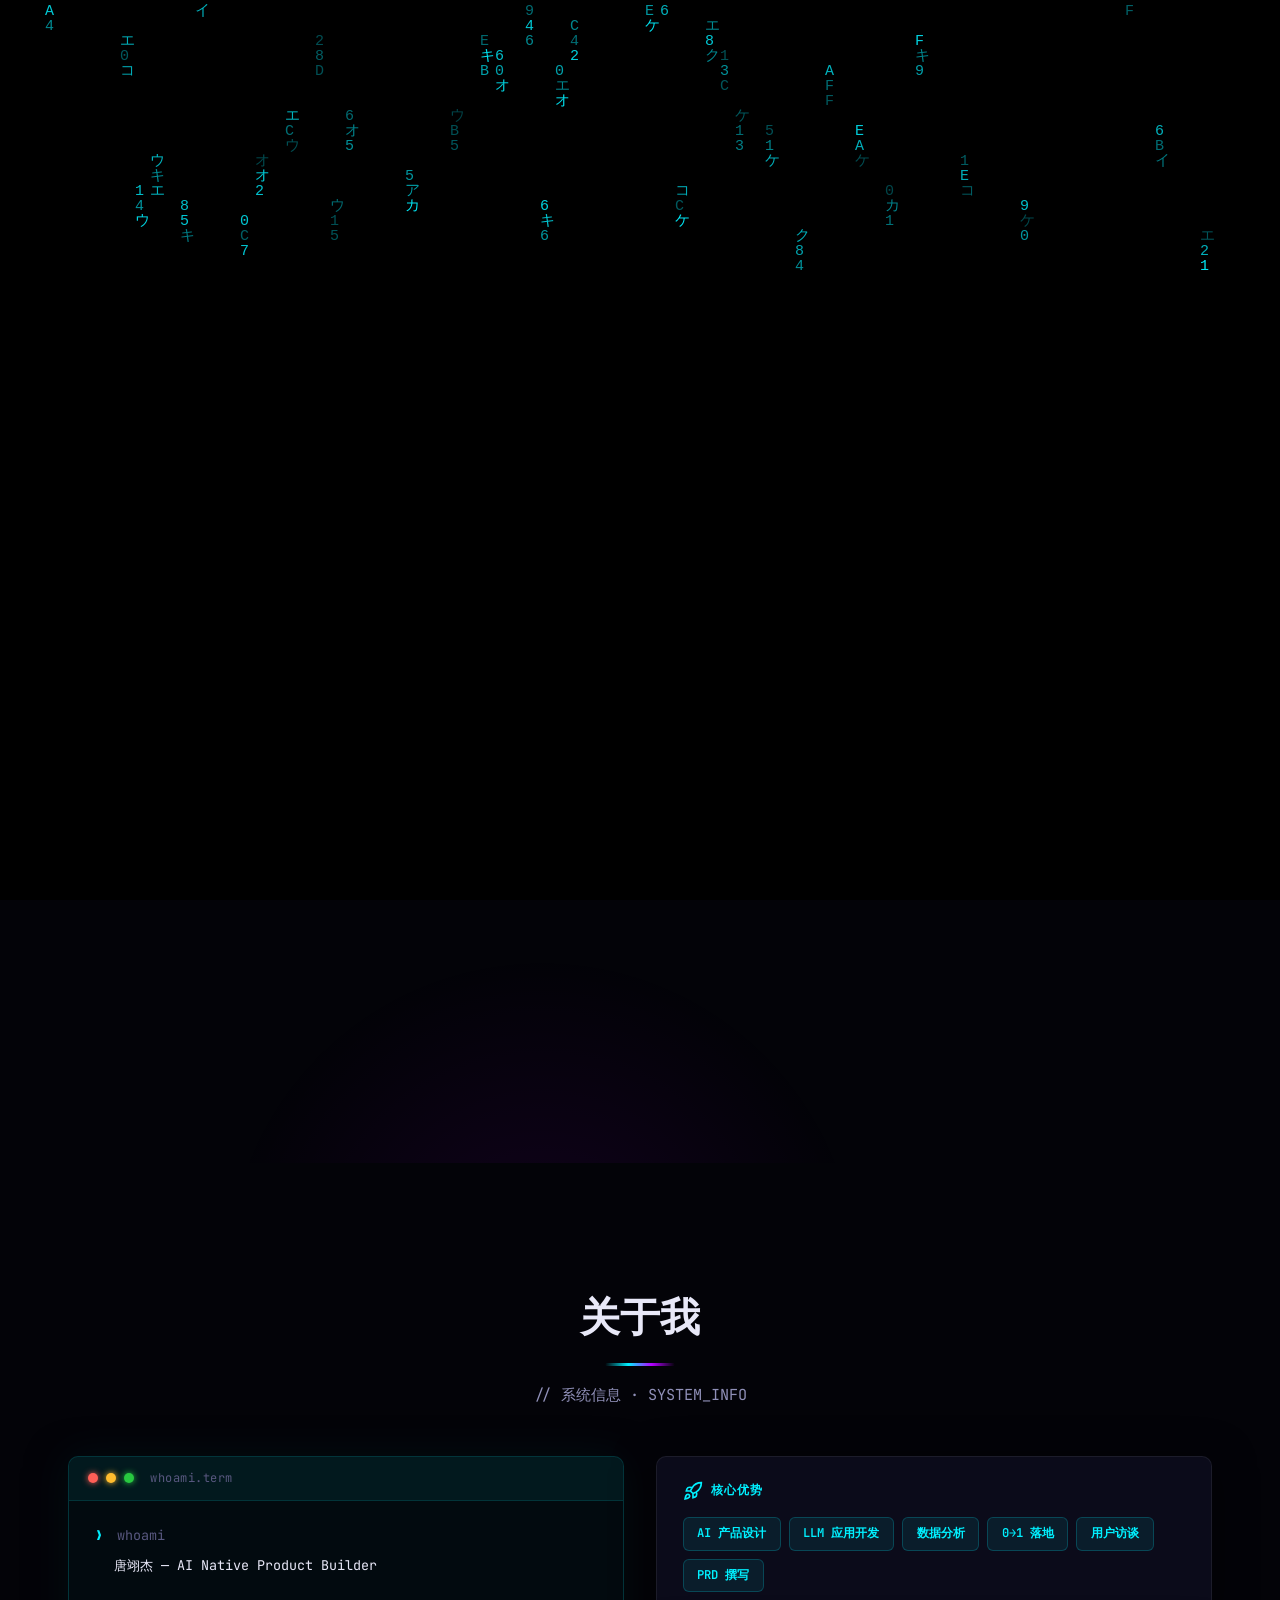
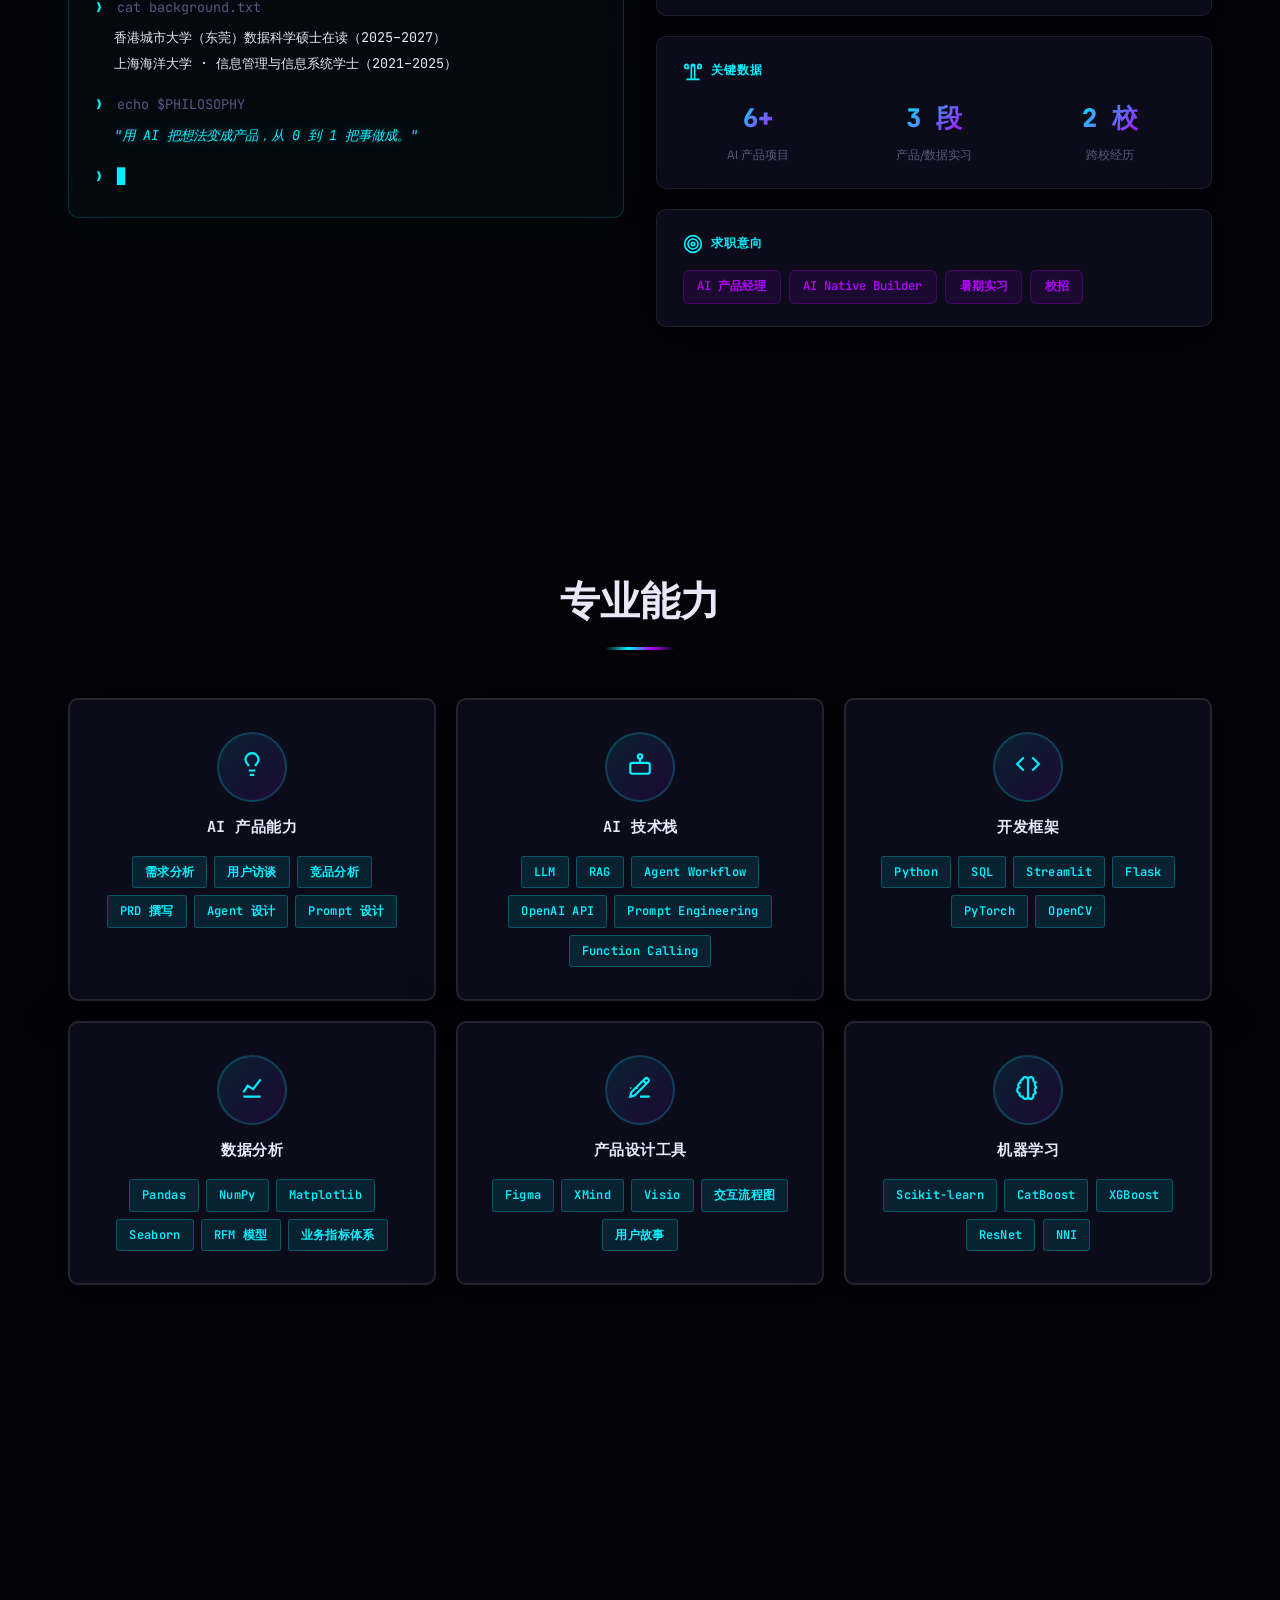
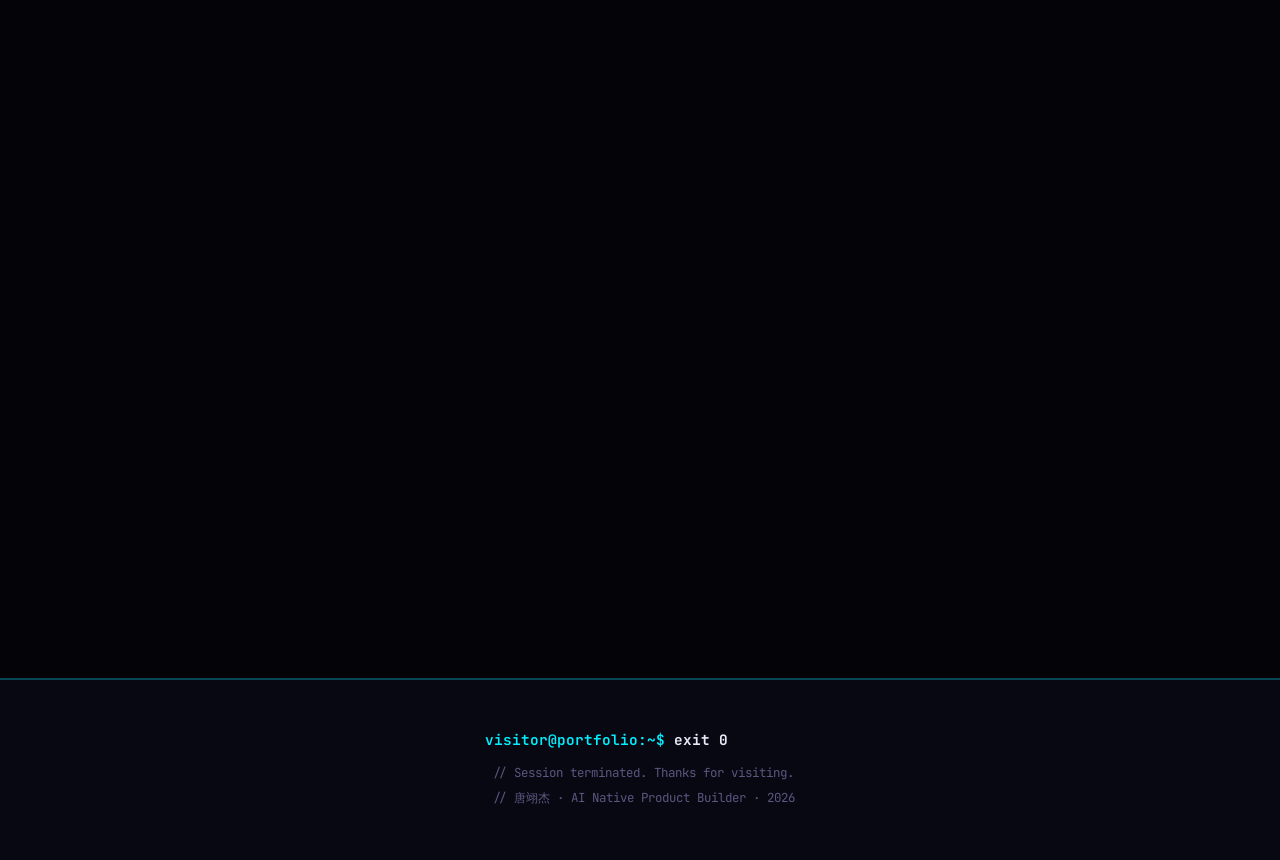
<file: index.html>
<!DOCTYPE html>
<html lang="zh-CN">
<head>
    <meta charset="UTF-8">
    <meta name="viewport" content="width=device-width, initial-scale=1.0">
    <title>唐翊杰 | AI Native Product Builder</title>
    <meta name="description" content="唐翊杰 - AI产品经理 / AI Native Product Builder。数据科学硕士，具备AI Agent产品设计、LLM应用开发与数据分析经验。">
    <link rel="icon" href="data:image/svg+xml,<svg xmlns='http://www.w3.org/2000/svg' viewBox='0 0 100 100'><text y='.9em' font-size='90'>T</text></svg>">
    <link rel="preconnect" href="https://fonts.googleapis.com">
    <link rel="preconnect" href="https://fonts.gstatic.com" crossorigin>
    <link href="https://fonts.googleapis.com/css2?family=Space+Grotesk:wght@300;400;500;600;700;800;900&family=JetBrains+Mono:wght@400;500;700;800&display=swap" rel="stylesheet">
    <link rel="stylesheet" href="css/style.css">
</head>
<body>
    <!-- 开场动画覆盖层 — 矩阵雨 -->
    <div id="intro-overlay">
        <canvas id="matrix-canvas"></canvas>
    </div>

    <!-- 鼠标光晕 -->
    <div id="mouse-glow"></div>
    <!-- 导航栏 / Navigation -->
    <nav class="navbar">
        <div class="container">
            <div class="logo">
                <h1>🧑‍💻 唐翊杰</h1>
            </div>
            <ul class="nav-links">
                <li><a href="#home">首页</a></li>
                <li><a href="#about">关于</a></li>
                <li><a href="#skills">技能</a></li>
                <li><a href="#projects">项目</a></li>
                <li><a href="#resume">简历</a></li>
                <li><a href="#contact">联系</a></li>
            </ul>
            <div class="burger">
                <div class="line1"></div>
                <div class="line2"></div>
                <div class="line3"></div>
            </div>
        </div>
    </nav>

    <!-- 首页 / Hero Section -->
    <section id="home" class="hero">
        <div class="container">
            <div class="hero-content">
                <div class="hero-text">
                    <!-- CRT 显示器外壳 + 纯文字 -->
                    <div class="crt-frame" id="crt-container">
                        <div class="crt-scanline"></div>
                        <div class="crt-glow"></div>
                        <div id="terminal-output" class="terminal-hero"></div>
                    </div>
                    <!-- 后续内容（桌面端打字完成后渐入，移动端默认可见） -->
                    <div id="hero-reveal" class="hero-reveal mobile-visible" style="opacity:0;">
                        <p class="tagline">
                            数据科学硕士，擅长<strong>AI Agent 产品设计 + LLM 应用开发 + 数据分析</strong>，独立完成多款 AI 产品从 0 到 1 落地。
                        </p>
                        <ul class="hero-highlights">
                            <li>独立完成 <strong>Offer 捕手、IdeaLab</strong> 等 AI 产品全流程：需求分析 → 产品设计 → Demo 开发</li>
                            <li>熟悉 <strong>LLM · RAG · Agent Workflow · Prompt Engineering</strong> 等 AI 产品核心技术栈</li>
                            <li>具备 <strong>3 段产品/数据实习</strong>经历，覆盖 CV 算法、供应链数据、用户运营等场景</li>
                        </ul>
                        <div class="hero-buttons">
                            <a href="#projects" class="btn btn-primary">查看代表项目</a>
                            <a href="Resume.pdf" class="btn btn-secondary" download>下载简历 PDF</a>
                        </div>
                        <div class="hero-meta">
                            <span><svg class="icon" width="20" height="20" viewBox="0 0 24 24" fill="none" stroke="currentColor" stroke-width="2"><path d="M21 10c0 7-9 13-9 13s-9-6-9-13a9 9 0 0118 0z"/><circle cx="12" cy="10" r="3"/></svg> 广东东莞</span>
                            <span><svg class="icon" width="20" height="20" viewBox="0 0 24 24" fill="none" stroke="currentColor" stroke-width="2"><rect x="3" y="4" width="18" height="18" rx="2" ry="2"/><line x1="16" y1="2" x2="16" y2="6"/><line x1="8" y1="2" x2="8" y2="6"/><line x1="3" y1="10" x2="21" y2="10"/><polyline points="9 16 11 18 15 14"/></svg> 2026.06 可入职实习</span>
                        </div>
                        <div class="hero-stats">
                            <div class="hero-stat">
                                <span class="number">6+</span>
                                <span class="label">AI 产品项目</span>
                            </div>
                            <div class="hero-stat">
                                <span class="number">3段</span>
                                <span class="label">产品/数据实习</span>
                            </div>
                            <div class="hero-stat">
                                <span class="number">0→1</span>
                                <span class="label">从需求到上线</span>
                            </div>
                        </div>
                        <div class="social-links">
                            <a href="https://github.com/Moshenluo" target="_blank"><svg class="icon" width="20" height="20" viewBox="0 0 24 24" fill="currentColor"><path d="M12 0C5.37 0 0 5.37 0 12c0 5.31 3.44 9.8 8.21 11.39.6.11.79-.26.79-.58v-2.23c-3.34.73-4.03-1.42-4.03-1.42-.55-1.39-1.33-1.76-1.33-1.76-1.09-.74.08-.73.08-.73 1.21.08 1.84 1.24 1.84 1.24 1.07 1.83 2.81 1.3 3.49 1 .11-.78.42-1.31.76-1.61-2.66-.3-5.47-1.33-5.47-5.93 0-1.31.47-2.38 1.24-3.22-.13-.3-.54-1.52.12-3.18 0 0 1.01-.32 3.3 1.23A11.5 11.5 0 0112 5.8c1.02.01 2.05.14 3.01.4 2.29-1.55 3.3-1.23 3.3-1.23.65 1.65.24 2.87.12 3.18.77.84 1.23 1.91 1.23 3.22 0 4.61-2.81 5.62-5.48 5.92.43.37.82 1.1.82 2.22v3.29c0 .32.19.69.8.58C20.57 21.8 24 17.3 24 12c0-6.63-5.37-12-12-12z"/></svg></a>
                            <a href="mailto:18692677391@163.com"><svg class="icon" width="20" height="20" viewBox="0 0 24 24" fill="none" stroke="currentColor" stroke-width="2"><rect x="2" y="4" width="20" height="16" rx="2"/><path d="M22 4L12 13 2 4"/></svg></a>
                            <a href="tel:18692677391"><svg class="icon" width="20" height="20" viewBox="0 0 24 24" fill="none" stroke="currentColor" stroke-width="2"><path d="M22 16.92v3a2 2 0 01-2.18 2A19.8 19.8 0 013 5.82 2 2 0 013.76 3h3a2 2 0 012 1.72c.13.96.36 1.9.7 2.81a2 2 0 01-.45 2.11L8.09 9.91a16 16 0 006 6l1.27-1.27a2 2 0 012.11-.45c.91.34 1.85.57 2.81.7A2 2 0 0122 16.92z"/></svg></a>
                        </div>
                    </div>
                </div>
            </div>
        </div>
    </section>

    <!-- 关于我 / About Section -->
    <section id="about" class="about">
        <div class="container">
            <h2 class="section-title">关于我</h2>
            <p class="section-subtitle">// 系统信息 · SYSTEM_INFO</p>

            <div class="about-layout">
                <!-- 左侧：终端卡片 -->
                <div class="about-terminal">
                    <div class="term-header">
                        <span class="term-dot red"></span>
                        <span class="term-dot yellow"></span>
                        <span class="term-dot green"></span>
                        <span class="term-title">whoami.term</span>
                    </div>
                    <div class="term-body">
                        <div class="term-line"><span class="prompt-symbol">❯</span> whoami</div>
                        <div class="term-output">唐翊杰 — AI Native Product Builder</div>

                        <div class="term-line"><span class="prompt-symbol">❯</span> cat background.txt</div>
                        <div class="term-output">
                            香港城市大学（东莞）数据科学硕士在读（2025–2027）<br>
                            上海海洋大学 · 信息管理与信息系统学士（2021–2025）
                        </div>

                        <div class="term-line"><span class="prompt-symbol">❯</span> echo $PHILOSOPHY</div>
                        <div class="term-output highlight">"用 AI 把想法变成产品，从 0 到 1 把事做成。"</div>

                        <div class="term-line blinking"><span class="prompt-symbol">❯</span> <span class="cursor-block">█</span></div>
                    </div>
                </div>

                <!-- 右侧：能力标签 + 数据 -->
                <div class="about-right">
                    <div class="about-card">
                        <div class="about-card-title"><svg class="icon" width="20" height="20" viewBox="0 0 24 24" fill="none" stroke="currentColor" stroke-width="2"><path d="M4.5 16.5c-1.5 1.26-2 5-2 5s3.74-.5 5-2c.71-.84.7-2.13-.09-2.91a2.18 2.18 0 00-2.91-.09zM12 15l-3-3a22 22 0 012-3.95A12.88 12.88 0 0122 2c0 2.72-.78 7.5-6 11a22.35 22.35 0 01-4 2zM9 12H4s.55-3.03 2-4c1.62-1.08 5 0 5 0M12 15v5s3.03-.55 4-2c1.08-1.62 0-5 0-5"/></svg> 核心优势</div>
                        <div class="about-tags">
                            <span class="about-tag">AI 产品设计</span>
                            <span class="about-tag">LLM 应用开发</span>
                            <span class="about-tag">数据分析</span>
                            <span class="about-tag">0→1 落地</span>
                            <span class="about-tag">用户访谈</span>
                            <span class="about-tag">PRD 撰写</span>
                        </div>
                    </div>
                    <div class="about-card">
                        <div class="about-card-title"><svg class="icon" width="20" height="20" viewBox="0 0 24 24" fill="none" stroke="currentColor" stroke-width="2"><path d="M6 9H4.5a2.5 2.5 0 010-5C7 4 6 9 6 9zM18 9h1.5a2.5 2.5 0 000-5C17 4 18 9 18 9zM4 22h16M10 22V8c0-2 2-4 2-4s2 2 2 4v14M10 14.27V6c0-1.1.9-2 2-2s2 .9 2 2v8.27"/></svg> 关键数据</div>
                        <div class="about-stats">
                            <div class="about-stat">
                                <span class="as-num">6+</span>
                                <span class="as-label">AI 产品项目</span>
                            </div>
                            <div class="about-stat">
                                <span class="as-num">3 段</span>
                                <span class="as-label">产品/数据实习</span>
                            </div>
                            <div class="about-stat">
                                <span class="as-num">2 校</span>
                                <span class="as-label">跨校经历</span>
                            </div>
                        </div>
                    </div>
                    <div class="about-card">
                        <div class="about-card-title"><svg class="icon" width="20" height="20" viewBox="0 0 24 24" fill="none" stroke="currentColor" stroke-width="2"><circle cx="12" cy="12" r="10"/><circle cx="12" cy="12" r="6"/><circle cx="12" cy="12" r="2"/></svg> 求职意向</div>
                        <div class="about-intent">
                            <span class="intent-tag">AI 产品经理</span>
                            <span class="intent-tag">AI Native Builder</span>
                            <span class="intent-tag">暑期实习</span>
                            <span class="intent-tag">校招</span>
                        </div>
                    </div>
                </div>
            </div>
        </div>
    </section>

    <!-- 技能 / Skills Section -->
    <section id="skills" class="skills">
        <div class="container">
            <h2 class="section-title">专业能力</h2>
            <div class="skills-grid">
                <div class="skill-card">
                    <div class="icon-wrapper"><svg class="icon" width="20" height="20" viewBox="0 0 24 24" fill="none" stroke="currentColor" stroke-width="2"><path d="M9 18h6M10 22h4M15.09 14c.18-.98.65-1.74 1.41-2.5A4.65 4.65 0 0018 8 6 6 0 006 8c0 1 .23 2.23 1.5 3.5A4.61 4.61 0 018.91 14"/></svg></div>
                    <h3>AI 产品能力</h3>
                    <div class="skill-tags">
                        <span class="tag">需求分析</span>
                        <span class="tag">用户访谈</span>
                        <span class="tag">竞品分析</span>
                        <span class="tag">PRD 撰写</span>
                        <span class="tag">Agent 设计</span>
                        <span class="tag">Prompt 设计</span>
                    </div>
                </div>
                <div class="skill-card">
                    <div class="icon-wrapper"><svg class="icon" width="20" height="20" viewBox="0 0 24 24" fill="none" stroke="currentColor" stroke-width="2"><rect x="3" y="11" width="18" height="10" rx="2"/><circle cx="12" cy="5" r="2"/><path d="M12 7v4"/><line x1="8" y1="16" x2="8" y2="16.01"/><line x1="16" y1="16" x2="16" y2="16.01"/></svg></div>
                    <h3>AI 技术栈</h3>
                    <div class="skill-tags">
                        <span class="tag">LLM</span>
                        <span class="tag">RAG</span>
                        <span class="tag">Agent Workflow</span>
                        <span class="tag">OpenAI API</span>
                        <span class="tag">Prompt Engineering</span>
                        <span class="tag">Function Calling</span>
                    </div>
                </div>
                <div class="skill-card">
                    <div class="icon-wrapper"><svg class="icon" width="20" height="20" viewBox="0 0 24 24" fill="none" stroke="currentColor" stroke-width="2"><polyline points="16 18 22 12 16 6"/><polyline points="8 6 2 12 8 18"/></svg></div>
                    <h3>开发框架</h3>
                    <div class="skill-tags">
                        <span class="tag">Python</span>
                        <span class="tag">SQL</span>
                        <span class="tag">Streamlit</span>
                        <span class="tag">Flask</span>
                        <span class="tag">PyTorch</span>
                        <span class="tag">OpenCV</span>
                    </div>
                </div>
                <div class="skill-card">
                    <div class="icon-wrapper"><svg class="icon" width="20" height="20" viewBox="0 0 24 24" fill="none" stroke="currentColor" stroke-width="2"><line x1="4" y1="20" x2="20" y2="20"/><polyline points="4 16 8 10 13 13 20 4"/></svg></div>
                    <h3>数据分析</h3>
                    <div class="skill-tags">
                        <span class="tag">Pandas</span>
                        <span class="tag">NumPy</span>
                        <span class="tag">Matplotlib</span>
                        <span class="tag">Seaborn</span>
                        <span class="tag">RFM 模型</span>
                        <span class="tag">业务指标体系</span>
                    </div>
                </div>
                <div class="skill-card">
                    <div class="icon-wrapper"><svg class="icon" width="20" height="20" viewBox="0 0 24 24" fill="none" stroke="currentColor" stroke-width="2"><path d="M12 20h9M16.5 3.5a2.12 2.12 0 013 3L7 19l-4 1 1-4L16.5 3.5zM15 5l3 3"/><line x1="7" y1="8" x2="7.01" y2="8"/><line x1="7" y1="12" x2="10" y2="12"/><line x1="3" y1="12" x2="4" y2="12"/></svg></div>
                    <h3>产品设计工具</h3>
                    <div class="skill-tags">
                        <span class="tag">Figma</span>
                        <span class="tag">XMind</span>
                        <span class="tag">Visio</span>
                        <span class="tag">交互流程图</span>
                        <span class="tag">用户故事</span>
                    </div>
                </div>
                <div class="skill-card">
                    <div class="icon-wrapper"><svg class="icon" width="20" height="20" viewBox="0 0 24 24" fill="none" stroke="currentColor" stroke-width="2"><path d="M9.5 2A2.5 2.5 0 0112 4.5v15a2.5 2.5 0 01-4.96.44 2.5 2.5 0 01-2.96-3.08 3 3 0 01-.34-5.58 2.5 2.5 0 011.32-4.24 2.5 2.5 0 011.98-3A2.5 2.5 0 019.5 2zM14.5 2A2.5 2.5 0 0012 4.5v15a2.5 2.5 0 004.96.44 2.5 2.5 0 012.96-3.08 3 3 0 01.34-5.58 2.5 2.5 0 01-1.32-4.24 2.5 2.5 0 01-1.98-3A2.5 2.5 0 0014.5 2z"/></svg></div>
                    <h3>机器学习</h3>
                    <div class="skill-tags">
                        <span class="tag">Scikit-learn</span>
                        <span class="tag">CatBoost</span>
                        <span class="tag">XGBoost</span>
                        <span class="tag">ResNet</span>
                        <span class="tag">NNI</span>
                    </div>
                </div>
            </div>
        </div>
    </section>

    <!-- 项目经历 / Projects Section -->
    <section id="projects" class="projects">
        <div class="container">
            <h2 class="section-title">项目经历</h2>
            <p class="section-subtitle">AI 产品从 0 到 1 + 机器学习 + 数据分析，完整项目矩阵</p>
            
            <!-- 筛选 Tab -->
            <div class="project-filters">
                <button class="filter-btn active" data-filter="all">全部</button>
                <button class="filter-btn" data-filter="ai-product">AI 产品</button>
                <button class="filter-btn" data-filter="ml">机器学习 & CV</button>
                <button class="filter-btn" data-filter="data">数据分析</button>
            </div>

            <div class="projects-grid">
                <!-- Project 1: Offer捕手 -->
                <div class="project-card featured" data-category="ai-product">
                    <div class="project-icon icon-3d">
<svg width="20" height="20" viewBox="0 0 24 24" fill="none" stroke="currentColor" stroke-width="2"><circle cx="12" cy="12" r="10"/><line x1="12" y1="6" x2="12" y2="12"/><line x1="12" y1="16" x2="12.01" y2="16"/></svg>
                    </div>
                    <div class="featured-badge">⭐ AI 产品</div>
                    <h3>Offer 捕手 — AI 求职 Agent</h3>
                    <p class="project-tech">Streamlit · OpenAI API · Agent · Plotly</p>
                    <p>面向高校学生求职痛点，设计"岗位发现 → JD 解码 → 简历优化 → 面试训练"完整产品闭环。覆盖岗位猎手、情报官、简历军师、面试教练 4 大模块，支持五维能力雷达图、STAR 面试模拟。</p>
                    <div class="card-expand">
                        <div class="card-expand-inner">
                            <strong>产品闭环：</strong>岗位猎手 → 情报官 → 简历军师 → 面试教练 | <strong>4大模块</strong>全链路
                        </div>
                    </div>
                    <div class="project-links">
                        <a href="https://github.com/Moshenluo/offer-catcher" target="_blank" class="btn-link">
                            <svg class="icon" width="20" height="20" viewBox="0 0 24 24" fill="currentColor"><path d="M12 0C5.37 0 0 5.37 0 12c0 5.31 3.44 9.8 8.21 11.39.6.11.79-.26.79-.58v-2.23c-3.34.73-4.03-1.42-4.03-1.42-.55-1.39-1.33-1.76-1.33-1.76-1.09-.74.08-.73.08-.73 1.21.08 1.84 1.24 1.84 1.24 1.07 1.83 2.81 1.3 3.49 1 .11-.78.42-1.31.76-1.61-2.66-.3-5.47-1.33-5.47-5.93 0-1.31.47-2.38 1.24-3.22-.13-.3-.54-1.52.12-3.18 0 0 1.01-.32 3.3 1.23A11.5 11.5 0 0112 5.8c1.02.01 2.05.14 3.01.4 2.29-1.55 3.3-1.23 3.3-1.23.65 1.65.24 2.87.12 3.18.77.84 1.23 1.91 1.23 3.22 0 4.61-2.81 5.62-5.48 5.92.43.37.82 1.1.82 2.22v3.29c0 .32.19.69.8.58C20.57 21.8 24 17.3 24 12c0-6.63-5.37-12-12-12z"/></svg> 查看代码
                        </a>
                        <a href="https://offer-catcher.streamlit.app/" target="_blank" class="btn-link demo">
                            <svg class="icon" width="14" height="14" viewBox="0 0 24 24" fill="none" stroke="currentColor" stroke-width="2"><path d="M18 13v6a2 2 0 01-2 2H5a2 2 0 01-2-2V8a2 2 0 012-2h6M15 3h6v6M10 14l11-11"/></svg> Live Demo
                        </a>
                    </div>
                </div>

                <!-- Project 2: IdeaLab -->
                <div class="project-card featured" data-category="ai-product">
                    <div class="project-icon icon-3d">
                        <svg class="icon" width="20" height="20" viewBox="0 0 24 24" fill="none" stroke="currentColor" stroke-width="2"><path d="M9 3h6v6l4 8H5l4-8V3z"/><line x1="8" y1="3" x2="16" y2="3"/></svg>
                    </div>
                    <div class="featured-badge">⭐ AI 产品</div>
                    <h3>IdeaLab — LLM 科研 Idea 分析工具</h3>
                    <p class="project-tech">Flask · DeepSeek API · LLM · Markdown</p>
                    <p>针对科研人员论文阅读效率低、创新方向发现困难的问题，构建论文检索、方法抽取、研究脉络演化图谱功能。输出完整 PRD 文档，用户访谈驱动产品设计。</p>
                    <div class="card-expand">
                        <div class="card-expand-inner">
                            <strong>设计驱动：</strong>用户访谈 → PRD文档 → 竞品分析 | <strong>论文检索+演化图谱</strong>
                        </div>
                    </div>
                    <div class="project-links">
                        <a href="https://github.com/Moshenluo/idealab" target="_blank" class="btn-link">
                            <svg class="icon" width="20" height="20" viewBox="0 0 24 24" fill="currentColor"><path d="M12 0C5.37 0 0 5.37 0 12c0 5.31 3.44 9.8 8.21 11.39.6.11.79-.26.79-.58v-2.23c-3.34.73-4.03-1.42-4.03-1.42-.55-1.39-1.33-1.76-1.33-1.76-1.09-.74.08-.73.08-.73 1.21.08 1.84 1.24 1.84 1.24 1.07 1.83 2.81 1.3 3.49 1 .11-.78.42-1.31.76-1.61-2.66-.3-5.47-1.33-5.47-5.93 0-1.31.47-2.38 1.24-3.22-.13-.3-.54-1.52.12-3.18 0 0 1.01-.32 3.3 1.23A11.5 11.5 0 0112 5.8c1.02.01 2.05.14 3.01.4 2.29-1.55 3.3-1.23 3.3-1.23.65 1.65.24 2.87.12 3.18.77.84 1.23 1.91 1.23 3.22 0 4.61-2.81 5.62-5.48 5.92.43.37.82 1.1.82 2.22v3.29c0 .32.19.69.8.58C20.57 21.8 24 17.3 24 12c0-6.63-5.37-12-12-12z"/></svg> 查看代码
                        </a>
                        <a href="https://idea-lab-moshenluo.streamlit.app/" target="_blank" class="btn-link demo">
                            <svg class="icon" width="14" height="14" viewBox="0 0 24 24" fill="none" stroke="currentColor" stroke-width="2"><path d="M18 13v6a2 2 0 01-2 2H5a2 2 0 01-2-2V8a2 2 0 012-2h6M15 3h6v6M10 14l11-11"/></svg> Live Demo
                        </a>
                    </div>
                </div>

                <!-- Project 3: 黑客松 -->
                <div class="project-card featured" data-category="ai-product">
                    <div class="project-icon icon-3d">
                        <svg class="icon" width="20" height="20" viewBox="0 0 24 24" fill="none" stroke="currentColor" stroke-width="2"><line x1="6" y1="12" x2="10" y2="12"/><line x1="8" y1="10" x2="8" y2="14"/><line x1="15" y1="13" x2="15.01" y2="13"/><line x1="18" y1="11" x2="18.01" y2="11"/><rect x="2" y="6" width="20" height="12" rx="2"/></svg>
                    </div>
                    <div class="featured-badge">🏆 黑客松获奖</div>
                    <h3>Slackfish Lite — 工位摸鱼小游戏</h3>
                    <p class="project-tech">AI Coding · 24h Hackathon · Netlify</p>
                    <p>东莞黑客松 · 抖音 AI 创变者计划 24 小时作品：从用户场景出发，独立完成需求分析、交互设计到 MVP 开发。产出用户故事、交互流程图、产品方案文档。</p>
                    <div class="card-expand">
                        <div class="card-expand-inner">
                            <strong>24h 极限产出：</strong>用户故事 → 交互流程图 → MVP | <strong>🏆 黑客松获奖</strong>
                        </div>
                    </div>
                    <div class="project-links">
                        <a href="https://slackfish-lite.netlify.app/" target="_blank" class="btn-link">
                            <svg class="icon" width="14" height="14" viewBox="0 0 24 24" fill="none" stroke="currentColor" stroke-width="2"><path d="M18 13v6a2 2 0 01-2 2H5a2 2 0 01-2-2V8a2 2 0 012-2h6M15 3h6v6M10 14l11-11"/></svg> Live Demo
                        </a>
                    </div>
                </div>

                <!-- Project 4: novel-graph -->
                <div class="project-card featured" data-category="ai-product">
                    <div class="project-icon icon-3d">
                        <svg class="icon" width="20" height="20" viewBox="0 0 24 24" fill="none" stroke="currentColor" stroke-width="2"><rect x="2" y="2" width="20" height="20" rx="2.18" ry="2.18"/><line x1="7" y1="2" x2="7" y2="22"/><line x1="17" y1="2" x2="17" y2="22"/><line x1="2" y1="12" x2="22" y2="12"/><line x1="2" y1="7" x2="7" y2="7"/><line x1="2" y1="17" x2="7" y2="17"/><line x1="17" y1="7" x2="22" y2="7"/><line x1="17" y1="17" x2="22" y2="17"/></svg>
                    </div>
                    <div class="featured-badge">⭐ AI 产品</div>
                    <h3>novel-graph — AI 小说转剧本工具</h3>
                    <p class="project-tech">React · TypeScript · Vite · DeepSeek API · mammoth</p>
                    <p>面向「AI 小说转剧本」竞赛题目的分步工作台。不采用黑箱一键转换，而是引导作者逐步完成章节识别 → 剧本草案 → YAML 导出。支持人物共现图谱、对白识别补全、AI 场景丰富等完整产品化功能。AI 可选，未配置时自动降级为本地启发式规则解析。</p>
                    <div class="card-expand">
                        <div class="card-expand-inner">
                            <strong>分步工作台：</strong>文本导入 → 章节确认 → 剧本草案 → YAML导出 | <strong>AI可选降级</strong>
                        </div>
                    </div>
                    <div class="project-links">
                        <a href="https://github.com/Moshenluo/novel-graph" target="_blank" class="btn-link">
                            <svg class="icon" width="20" height="20" viewBox="0 0 24 24" fill="currentColor"><path d="M12 0C5.37 0 0 5.37 0 12c0 5.31 3.44 9.8 8.21 11.39.6.11.79-.26.79-.58v-2.23c-3.34.73-4.03-1.42-4.03-1.42-.55-1.39-1.33-1.76-1.33-1.76-1.09-.74.08-.73.08-.73 1.21.08 1.84 1.24 1.84 1.24 1.07 1.83 2.81 1.3 3.49 1 .11-.78.42-1.31.76-1.61-2.66-.3-5.47-1.33-5.47-5.93 0-1.31.47-2.38 1.24-3.22-.13-.3-.54-1.52.12-3.18 0 0 1.01-.32 3.3 1.23A11.5 11.5 0 0112 5.8c1.02.01 2.05.14 3.01.4 2.29-1.55 3.3-1.23 3.3-1.23.65 1.65.24 2.87.12 3.18.77.84 1.23 1.91 1.23 3.22 0 4.61-2.81 5.62-5.48 5.92.43.37.82 1.1.82 2.22v3.29c0 .32.19.69.8.58C20.57 21.8 24 17.3 24 12c0-6.63-5.37-12-12-12z"/></svg> 查看代码
                        </a>
                        <a href="https://www.bilibili.com/video/BV1aaEb6UECu/" target="_blank" class="btn-link bilibili">
                            <svg class="icon" width="14" height="14" viewBox="0 0 24 24" fill="currentColor"><path d="M17.813 4.653h.854c1.51.054 2.769.578 3.773 1.574 1.004.995 1.524 2.249 1.56 3.76v7.36c-.036 1.51-.556 2.769-1.56 3.773s-2.262 1.524-3.773 1.56H5.333c-1.51-.036-2.769-.556-3.773-1.56S.036 19.858 0 18.347v-7.36c.036-1.511.556-2.765 1.56-3.76 1.004-.996 2.262-1.52 3.773-1.574h.774l-1.174-1.12a1.234 1.234 0 01-.373-.906c0-.356.124-.658.373-.907l.027-.027c.267-.249.573-.373.92-.373.347 0 .653.124.92.373L9.653 4.44c.071.071.134.142.187.213h4.267a.836.836 0 01.16-.213l2.853-2.747c.267-.249.573-.373.92-.373.347 0 .662.151.929.4.267.249.391.551.391.907 0 .355-.124.657-.373.906zM5.333 7.24c-.746.018-1.373.276-1.88.773-.506.498-.769 1.13-.786 1.894v7.52c.017.764.28 1.395.786 1.893.507.498 1.134.756 1.88.773h13.334c.746-.017 1.373-.275 1.88-.773.506-.498.769-1.129.786-1.893v-7.52c-.017-.765-.28-1.396-.786-1.894-.507-.497-1.134-.755-1.88-.773zM8 11.107c.373 0 .684.124.933.373.25.249.383.569.4.96v1.173c-.017.391-.15.711-.4.96-.249.25-.56.374-.933.374s-.684-.125-.933-.374c-.25-.249-.383-.569-.4-.96V12.44c0-.373.129-.689.386-.947.258-.257.574-.386.947-.386zm8 0c.373 0 .684.124.933.373.25.249.383.569.4.96v1.173c-.017.391-.15.711-.4.96-.249.25-.56.374-.933.374s-.684-.125-.933-.374c-.25-.249-.383-.569-.4-.96V12.44c.017-.391.15-.711.4-.96.249-.249.56-.373.933-.373z"/></svg> 演示视频
                        </a>
                    </div>
                </div>

                <!-- Project 5: VoiceFlow Canvas -->
                <div class="project-card featured" data-category="ai-product">
                    <div class="project-icon icon-3d">
                        <svg class="icon" width="20" height="20" viewBox="0 0 24 24" fill="none" stroke="currentColor" stroke-width="2"><path d="M12 1a3 3 0 00-3 3v8a3 3 0 006 0V4a3 3 0 00-3-3zM19 10v2a7 7 0 01-14 0v-2M12 19v3M8 23h8"/></svg>
                    </div>
                    <div class="featured-badge">⭐ AI 产品</div>
                    <h3>VoicePixel Studio — AI 语音绘图工具</h3>
                    <p class="project-tech">React 19 · TypeScript · Vite · DashScope ASR · MiMo LLM</p>
                    <p>面向七牛云 xEngineer 暑期实训营题目二的纯语音像素绘图工具。用户通过中文语音完成绘图创作、追加修改、撤销、导出，系统将语音转文本后由 LLM 解析为 Pixel DSL，再经 Canvas 逐像素绘制。包含完整 PRD、设计文档、提交检查清单。</p>
                    <div class="card-expand">
                        <div class="card-expand-inner">
                            <strong>语音闭环：</strong>ASR识别 → LLM解析DSL → Canvas执行 | <strong>114 commits</strong> | 40x28像素画布
                        </div>
                    </div>
                    <div class="project-links">
                        <a href="https://github.com/Moshenluo/voiceflow-canvas" target="_blank" class="btn-link">
                            <svg class="icon" width="20" height="20" viewBox="0 0 24 24" fill="currentColor"><path d="M12 0C5.37 0 0 5.37 0 12c0 5.31 3.44 9.8 8.21 11.39.6.11.79-.26.79-.58v-2.23c-3.34.73-4.03-1.42-4.03-1.42-.55-1.39-1.33-1.76-1.33-1.76-1.09-.74.08-.73.08-.73 1.21.08 1.84 1.24 1.84 1.24 1.07 1.83 2.81 1.3 3.49 1 .11-.78.42-1.31.76-1.61-2.66-.3-5.47-1.33-5.47-5.93 0-1.31.47-2.38 1.24-3.22-.13-.3-.54-1.52.12-3.18 0 0 1.01-.32 3.3 1.23A11.5 11.5 0 0112 5.8c1.02.01 2.05.14 3.01.4 2.29-1.55 3.3-1.23 3.3-1.23.65 1.65.24 2.87.12 3.18.77.84 1.23 1.91 1.23 3.22 0 4.61-2.81 5.62-5.48 5.92.43.37.82 1.1.82 2.22v3.29c0 .32.19.69.8.58C20.57 21.8 24 17.3 24 12c0-6.63-5.37-12-12-12z"/></svg> 查看代码
                        </a>
                        <a href="https://voiceflow-canvas.vercel.app" target="_blank" class="btn-link demo">
                            <svg class="icon" width="14" height="14" viewBox="0 0 24 24" fill="none" stroke="currentColor" stroke-width="2"><path d="M18 13v6a2 2 0 01-2 2H5a2 2 0 01-2-2V8a2 2 0 012-2h6M15 3h6v6M10 14l11-11"/></svg> Live Demo
                        </a>
                        <a href="https://www.bilibili.com/video/BV17kJs6JECK" target="_blank" class="btn-link bilibili">
                            <svg class="icon" width="14" height="14" viewBox="0 0 24 24" fill="currentColor"><path d="M17.813 4.653h.854c1.51.054 2.769.578 3.773 1.574 1.004.995 1.524 2.249 1.56 3.76v7.36c-.036 1.51-.556 2.769-1.56 3.773s-2.262 1.524-3.773 1.56H5.333c-1.51-.036-2.769-.556-3.773-1.56S.036 19.858 0 18.347v-7.36c.036-1.511.556-2.765 1.56-3.76 1.004-.996 2.262-1.52 3.773-1.574h.774l-1.174-1.12a1.234 1.234 0 01-.373-.906c0-.356.124-.658.373-.907l.027-.027c.267-.249.573-.373.92-.373.347 0 .653.124.92.373L9.653 4.44c.071.071.134.142.187.213h4.267a.836.836 0 01.16-.213l2.853-2.747c.267-.249.573-.373.92-.373.347 0 .662.151.929.4.267.249.391.551.391.907 0 .355-.124.657-.373.906zM5.333 7.24c-.746.018-1.373.276-1.88.773-.506.498-.769 1.13-.786 1.894v7.52c.017.764.28 1.395.786 1.893.507.498 1.134.756 1.88.773h13.334c.746-.017 1.373-.275 1.88-.773.506-.498.769-1.129.786-1.893v-7.52c-.017-.765-.28-1.396-.786-1.894-.507-.497-1.134-.755-1.88-.773zM8 11.107c.373 0 .684.124.933.373.25.249.383.569.4.96v1.173c-.017.391-.15.711-.4.96-.249.25-.56.374-.933.374s-.684-.125-.933-.374c-.25-.249-.383-.569-.4-.96V12.44c0-.373.129-.689.386-.947.258-.257.574-.386.947-.386zm8 0c.373 0 .684.124.933.373.25.249.383.569.4.96v1.173c-.017.391-.15.711-.4.96-.249.25-.56.374-.933.374s-.684-.125-.933-.374c-.25-.249-.383-.569-.4-.96V12.44c.017-.391.15-.711.4-.96.249-.249.56-.373.933-.373z"/></svg> 演示视频
                        </a>
                    </div>
                </div>

                <!-- Project 6: 命运裂隙 -->
                <div class="project-card featured" data-category="ai-product">
                    <div class="project-icon icon-3d">
                        <svg class="icon" width="20" height="20" viewBox="0 0 24 24" fill="none" stroke="currentColor" stroke-width="2"><path d="M12 3c-1.5 1-3 3-3 6 0 2 1 4 3 5.5M12 3c1.5 1 3 3 3 6 0 2-1 4-3 5.5M7 21c1-2 2-4 5-5.5M17 21c-1-2-2-4-5-5.5M5 15c2 0 4 1 7 1.5M19 15c-2 0-4 1-7 1.5"/><circle cx="12" cy="12" r="1" fill="currentColor"/></svg>
                    </div>
                    <div class="featured-badge">🏆 AI 产品</div>
                    <h3>命运裂隙 — AI Roguelike 游戏</h3>
                    <p class="project-tech">Next.js · TypeScript · AI API · Canvas · Prisma</p>
                    <p>全栈 AI 驱动的 Roguelike 回合制 RPG。AI 实时生成敌人、事件、技能觉醒、叙事旁白和进化路线。包含天赋系统、装备共鸣、世界地图探索、成就系统和每日挑战模式。</p>
                    <div class="card-expand">
                        <div class="card-expand-inner">
                            <strong>AI 全面驱动：</strong>战斗AI · 事件生成 · 技能觉醒 · 进化系统 | <strong>完整Roguelike闭环</strong>
                        </div>
                    </div>
                    <div class="project-links">
                        <a href="https://github.com/Moshenluo/mingyunliexi" target="_blank" class="btn-link">
                            <svg class="icon" width="20" height="20" viewBox="0 0 24 24" fill="currentColor"><path d="M12 0C5.37 0 0 5.37 0 12c0 5.31 3.44 9.8 8.21 11.39.6.11.79-.26.79-.58v-2.23c-3.34.73-4.03-1.42-4.03-1.42-.55-1.39-1.33-1.76-1.33-1.76-1.09-.74.08-.73.08-.73 1.21.08 1.84 1.24 1.84 1.24 1.07 1.83 2.81 1.3 3.49 1 .11-.78.42-1.31.76-1.61-2.66-.3-5.47-1.33-5.47-5.93 0-1.31.47-2.38 1.24-3.22-.13-.3-.54-1.52.12-3.18 0 0 1.01-.32 3.3 1.23A11.5 11.5 0 0112 5.8c1.02.01 2.05.14 3.01.4 2.29-1.55 3.3-1.23 3.3-1.23.65 1.65.24 2.87.12 3.18.77.84 1.23 1.91 1.23 3.22 0 4.61-2.81 5.62-5.48 5.92.43.37.82 1.1.82 2.22v3.29c0 .32.19.69.8.58C20.57 21.8 24 17.3 24 12c0-6.63-5.37-12-12-12z"/></svg> 查看代码
                        </a>
                        <a href="https://minghunjuexing.space-z.ai/" target="_blank" class="btn-link demo">
                            <svg class="icon" width="14" height="14" viewBox="0 0 24 24" fill="none" stroke="currentColor" stroke-width="2"><path d="M18 13v6a2 2 0 01-2 2H5a2 2 0 01-2-2V8a2 2 0 012-2h6M15 3h6v6M10 14l11-11"/></svg> 在线体验
                        </a>
                    </div>
                </div>

                <!-- Project 7: 建筑图像评估 -->
                <div class="project-card" data-category="ml">
                    <div class="project-icon icon-3d">
                        <svg class="icon" width="20" height="20" viewBox="0 0 24 24" fill="none" stroke="currentColor" stroke-width="2"><rect x="3" y="3" width="18" height="18" rx="2" ry="2"/><circle cx="8.5" cy="8.5" r="1.5"/><polyline points="21 15 16 10 5 21"/></svg>
                    </div>
                    <div class="featured-badge">CV 算法</div>
                    <h3>建筑图像美学评估</h3>
                    <p class="project-tech">Python · ResNet18 · PyTorch · NNI</p>
                    <p>构建 4 万+ 建筑图像数据集，对比 NIMA/TANet/MUSIQ 三种模型，TANet 达到 SRCC≈0.53。学士论文项目（2025），为蜂视科技产品提供模型选型决策依据。</p>
                    <div class="card-expand">
                        <div class="card-expand-inner">
                            <strong>模型对比：</strong>NIMA vs TANet vs MUSIQ | <strong>SRCC≈0.53</strong> | 4万+数据集
                        </div>
                    </div>
                    <div class="project-links">
                        <a href="https://github.com/Moshenluo/image-quality-assessment" target="_blank" class="btn-link">
                            <svg class="icon" width="20" height="20" viewBox="0 0 24 24" fill="currentColor"><path d="M12 0C5.37 0 0 5.37 0 12c0 5.31 3.44 9.8 8.21 11.39.6.11.79-.26.79-.58v-2.23c-3.34.73-4.03-1.42-4.03-1.42-.55-1.39-1.33-1.76-1.33-1.76-1.09-.74.08-.73.08-.73 1.21.08 1.84 1.24 1.84 1.24 1.07 1.83 2.81 1.3 3.49 1 .11-.78.42-1.31.76-1.61-2.66-.3-5.47-1.33-5.47-5.93 0-1.31.47-2.38 1.24-3.22-.13-.3-.54-1.52.12-3.18 0 0 1.01-.32 3.3 1.23A11.5 11.5 0 0112 5.8c1.02.01 2.05.14 3.01.4 2.29-1.55 3.3-1.23 3.3-1.23.65 1.65.24 2.87.12 3.18.77.84 1.23 1.91 1.23 3.22 0 4.61-2.81 5.62-5.48 5.92.43.37.82 1.1.82 2.22v3.29c0 .32.19.69.8.58C20.57 21.8 24 17.3 24 12c0-6.63-5.37-12-12-12z"/></svg> 查看代码
                        </a>
                    </div>
                </div>

                <!-- Project 6: 气候预测 -->
                <div class="project-card" data-category="ml">
                    <div class="project-icon icon-3d">
                        <svg class="icon" width="20" height="20" viewBox="0 0 24 24" fill="none" stroke="currentColor" stroke-width="2"><path d="M17.5 19H9a7 7 0 116.71-9h1.79a4.5 4.5 0 110 9zM16 19v2M12 19v2M8 19v2M14 21h-4"/></svg>
                    </div>
                    <div class="featured-badge">机器学习</div>
                    <h3>气候韧性预测</h3>
                    <p class="project-tech">CatBoost · Optuna · Scikit-Learn</p>
                    <p>SDSC8009 课程项目：构建 Ridge、Lasso、Random Forest、GBDT 等多模型，对气候韧性关键影响因子进行建模与特征重要性分析。</p>
                    <div class="card-expand">
                        <div class="card-expand-inner">
                            <strong>多模型对比：</strong>Ridge · Lasso · RF · GBDT | <strong>Optuna 超参调优</strong>
                        </div>
                    </div>
                    <div class="project-links">
                        <a href="https://github.com/Moshenluo/SDSC-8009-Climate-Forecasting-with-CatBoost" target="_blank" class="btn-link">
                            <svg class="icon" width="20" height="20" viewBox="0 0 24 24" fill="currentColor"><path d="M12 0C5.37 0 0 5.37 0 12c0 5.31 3.44 9.8 8.21 11.39.6.11.79-.26.79-.58v-2.23c-3.34.73-4.03-1.42-4.03-1.42-.55-1.39-1.33-1.76-1.33-1.76-1.09-.74.08-.73.08-.73 1.21.08 1.84 1.24 1.84 1.24 1.07 1.83 2.81 1.3 3.49 1 .11-.78.42-1.31.76-1.61-2.66-.3-5.47-1.33-5.47-5.93 0-1.31.47-2.38 1.24-3.22-.13-.3-.54-1.52.12-3.18 0 0 1.01-.32 3.3 1.23A11.5 11.5 0 0112 5.8c1.02.01 2.05.14 3.01.4 2.29-1.55 3.3-1.23 3.3-1.23.65 1.65.24 2.87.12 3.18.77.84 1.23 1.91 1.23 3.22 0 4.61-2.81 5.62-5.48 5.92.43.37.82 1.1.82 2.22v3.29c0 .32.19.69.8.58C20.57 21.8 24 17.3 24 12c0-6.63-5.37-12-12-12z"/></svg> 查看代码
                        </a>
                    </div>
                </div>

                <!-- Project 7: 犯罪分析 -->
                <div class="project-card" data-category="data">
                    <div class="project-icon icon-3d">
                        <svg class="icon" width="20" height="20" viewBox="0 0 24 24" fill="none" stroke="currentColor" stroke-width="2"><line x1="18" y1="20" x2="18" y2="10"/><line x1="12" y1="20" x2="12" y2="4"/><line x1="6" y1="20" x2="6" y2="14"/></svg>
                    </div>
                    <div class="featured-badge">数据分析</div>
                    <h3>芝加哥犯罪数据分析</h3>
                    <p class="project-tech">Python · Pandas · Seaborn</p>
                    <p>对 92,598 条犯罪记录进行清洗、特征工程和多维可视化，识别高风险时段与区域，为城市治安策略提供量化依据。</p>
                    <div class="card-expand">
                        <div class="card-expand-inner">
                            <strong>数据规模：</strong>92,598条记录 | <strong>多维可视化</strong> | 风险时段/区域识别
                        </div>
                    </div>
                    <div class="project-links">
                        <a href="https://github.com/Moshenluo/sdsc5002-crime-analysis" target="_blank" class="btn-link">
                            <svg class="icon" width="20" height="20" viewBox="0 0 24 24" fill="currentColor"><path d="M12 0C5.37 0 0 5.37 0 12c0 5.31 3.44 9.8 8.21 11.39.6.11.79-.26.79-.58v-2.23c-3.34.73-4.03-1.42-4.03-1.42-.55-1.39-1.33-1.76-1.33-1.76-1.09-.74.08-.73.08-.73 1.21.08 1.84 1.24 1.84 1.24 1.07 1.83 2.81 1.3 3.49 1 .11-.78.42-1.31.76-1.61-2.66-.3-5.47-1.33-5.47-5.93 0-1.31.47-2.38 1.24-3.22-.13-.3-.54-1.52.12-3.18 0 0 1.01-.32 3.3 1.23A11.5 11.5 0 0112 5.8c1.02.01 2.05.14 3.01.4 2.29-1.55 3.3-1.23 3.3-1.23.65 1.65.24 2.87.12 3.18.77.84 1.23 1.91 1.23 3.22 0 4.61-2.81 5.62-5.48 5.92.43.37.82 1.1.82 2.22v3.29c0 .32.19.69.8.58C20.57 21.8 24 17.3 24 12c0-6.63-5.37-12-12-12z"/></svg> 查看代码
                        </a>
                    </div>
                </div>
            </div>

            <div class="github-cta">
                <h3>查看更多项目</h3>
                <p>访问我的 GitHub 主页查看所有项目和最新动态</p>
                <a href="https://github.com/Moshenluo" target="_blank" class="btn btn-primary">
                    <svg class="icon" width="20" height="20" viewBox="0 0 24 24" fill="currentColor"><path d="M12 0C5.37 0 0 5.37 0 12c0 5.31 3.44 9.8 8.21 11.39.6.11.79-.26.79-.58v-2.23c-3.34.73-4.03-1.42-4.03-1.42-.55-1.39-1.33-1.76-1.33-1.76-1.09-.74.08-.73.08-.73 1.21.08 1.84 1.24 1.84 1.24 1.07 1.83 2.81 1.3 3.49 1 .11-.78.42-1.31.76-1.61-2.66-.3-5.47-1.33-5.47-5.93 0-1.31.47-2.38 1.24-3.22-.13-.3-.54-1.52.12-3.18 0 0 1.01-.32 3.3 1.23A11.5 11.5 0 0112 5.8c1.02.01 2.05.14 3.01.4 2.29-1.55 3.3-1.23 3.3-1.23.65 1.65.24 2.87.12 3.18.77.84 1.23 1.91 1.23 3.22 0 4.61-2.81 5.62-5.48 5.92.43.37.82 1.1.82 2.22v3.29c0 .32.19.69.8.58C20.57 21.8 24 17.3 24 12c0-6.63-5.37-12-12-12z"/></svg> 访问 GitHub
                </a>
            </div>
        </div>
    </section>

    <!-- 基本信息 / Resume Section -->
    <section id="resume" class="resume">
        <div class="container">
            <h2 class="section-title">基本信息</h2>
            <p class="section-subtitle">// 数据已载入 · PROFILE_LOADED ✓</p>

            <div class="profile-layout">

                <!-- 左侧：状态面板 -->
                <div class="profile-panel">
                    <div class="panel-header">
                        <span class="panel-dot dot-red"></span>
                        <span class="panel-dot dot-yellow"></span>
                        <span class="panel-dot dot-green"></span>
                        <span class="panel-title">system.profile</span>
                    </div>
                    <div class="panel-body">
                        <div class="profile-row">
                            <span class="profile-key">NAME</span>
                            <span class="profile-val">唐翊杰 · Tang Yijie</span>
                        </div>
                        <div class="profile-row">
                            <span class="profile-key">ROLE</span>
                            <span class="profile-val cyan">AI Native Product Builder</span>
                        </div>
                        <div class="profile-row">
                            <span class="profile-key">STATUS</span>
                            <span class="profile-val"><span class="status-dot"></span> 求职中 · Open to Work</span>
                        </div>
                        <div class="profile-row">
                            <span class="profile-key">LOCATION</span>
                            <span class="profile-val">广东东莞 · Dongguan, GD</span>
                        </div>
                        <div class="profile-row">
                            <span class="profile-key">AVAIL</span>
                            <span class="profile-val">2026.06 可入职实习</span>
                        </div>
                        <div class="profile-divider"></div>
                        <div class="profile-row">
                            <span class="profile-key">STACK</span>
                            <span class="profile-val dim">Python · SQL · LLM · RAG · Agent</span>
                        </div>
                        <div class="profile-row">
                            <span class="profile-key">TOOLS</span>
                            <span class="profile-val dim">Streamlit · Flask · PyTorch · Figma</span>
                        </div>
                    </div>
                </div>

                <!-- 右侧：时间轴 -->
                <div class="timeline-wrap">

                    <!-- 教育 -->
                    <div class="timeline-block">
                        <div class="tl-label">
                            <svg class="icon" width="20" height="20" viewBox="0 0 24 24" fill="none" stroke="currentColor" stroke-width="2"><path d="M22 10v6M2 10l10-5 10 5-10 5zM6 12v5c0 2 3 3 6 3s6-1 6-3v-5"/></svg> 教育背景
                        </div>
                        <div class="tl-items">
                            <div class="tl-item">
                                <div class="tl-dot"></div>
                                <div class="tl-content">
                                    <div class="tl-period">2025.09 — 2027.06</div>
                                    <div class="tl-title">香港城市大学（东莞）</div>
                                    <div class="tl-sub">数据科学 · 硕士 · QS Top 100</div>
                                </div>
                            </div>
                            <div class="tl-item">
                                <div class="tl-dot"></div>
                                <div class="tl-content">
                                    <div class="tl-period">2021.09 — 2025.06</div>
                                    <div class="tl-title">上海海洋大学</div>
                                    <div class="tl-sub">信息管理与信息系统 · 本科 · 双一流</div>
                                </div>
                            </div>
                        </div>
                    </div>

                    <!-- 实习 -->
                    <div class="timeline-block">
                        <div class="tl-label purple">
                            <svg class="icon" width="20" height="20" viewBox="0 0 24 24" fill="none" stroke="currentColor" stroke-width="2"><rect x="2" y="7" width="20" height="14" rx="2" ry="2"/><path d="M16 21V5a2 2 0 00-2-2h-4a2 2 0 00-2 2v16"/></svg> 实习经历
                        </div>
                        <div class="tl-items">
                            <div class="tl-item">
                                <div class="tl-dot purple"></div>
                                <div class="tl-content">
                                    <div class="tl-period">2025.05 — 2025.10</div>
                                    <div class="tl-title">上海蜂视科技</div>
                                    <div class="tl-sub">视觉算法实习生 · CV · PyTorch · NNI</div>
                                </div>
                            </div>
                            <div class="tl-item">
                                <div class="tl-dot purple"></div>
                                <div class="tl-content">
                                    <div class="tl-period">2024.07 — 2024.09</div>
                                    <div class="tl-title">株洲时代新材料</div>
                                    <div class="tl-sub">数据分析实习生 · SQL · 指标体系 · 看板</div>
                                </div>
                            </div>
                            <div class="tl-item">
                                <div class="tl-dot purple"></div>
                                <div class="tl-content">
                                    <div class="tl-period">2023.07 — 2023.08</div>
                                    <div class="tl-title">广东海大集团</div>
                                    <div class="tl-sub">数据实习生 · 用户运营 · 数据清洗</div>
                                </div>
                            </div>
                        </div>
                    </div>

                </div>
            </div>

            <div class="resume-actions">
                <a href="Resume.pdf" class="btn btn-primary" download>
                    <svg class="icon" width="20" height="20" viewBox="0 0 24 24" fill="none" stroke="currentColor" stroke-width="2"><path d="M21 15v4a2 2 0 01-2 2H5a2 2 0 01-2-2v-4M7 10l12 5 17 10M12 15v-12"/></svg> 下载 PDF 简历
                </a>
                <a href="resume.html" class="btn btn-secondary" target="_blank">
                    <svg class="icon" width="20" height="20" viewBox="0 0 24 24" fill="none" stroke="currentColor" stroke-width="2"><path d="M1 12s4-8 11-8 11 8 11 8-4 8-11 8-11-8-11-8z"/><circle cx="12" cy="12" r="3"/></svg> 查看完整简历
                </a>
            </div>
        </div>
    </section>

    <!-- 联系方式 / Contact Section -->
    <section id="contact" class="contact">
        <div class="container">
            <h2 class="section-title">联系方式</h2>
            <p class="section-subtitle">// 随时欢迎连接 · SIGNAL_OPEN</p>

            <div class="contact-grid-v2">
                <a href="tel:18692677391" class="contact-card-v2">
                    <div class="cc-icon-wrap">
                        <svg class="icon" width="20" height="20" viewBox="0 0 24 24" fill="none" stroke="currentColor" stroke-width="2"><path d="M22 16.92v3a2 2 0 01-2.18 2A19.8 19.8 0 013 5.82 2 2 0 013.76 3h3a2 2 0 012 1.72c.13.96.36 1.9.7 2.81a2 2 0 01-.45 2.11L8.09 9.91a16 16 0 006 6l1.27-1.27a2 2 0 012.11-.45c.91.34 1.85.57 2.81.7A2 2 0 0122 16.92z"/></svg>
                        <div class="cc-ripple"></div>
                    </div>
                    <div class="cc-info">
                        <span class="cc-label">PHONE</span>
                        <span class="cc-value">186-9267-7391</span>
                    </div>
                    <div class="cc-arrow"><svg class="icon" width="20" height="20" viewBox="0 0 24 24" fill="none" stroke="currentColor" stroke-width="2"><line x1="5" y1="12" x2="19" y2="12"/><polyline points="12 5 19 12 12 19"/></svg></div>
                </a>

                <a href="mailto:18692677391@163.com" class="contact-card-v2">
                    <div class="cc-icon-wrap">
                        <svg class="icon" width="20" height="20" viewBox="0 0 24 24" fill="none" stroke="currentColor" stroke-width="2"><rect x="2" y="4" width="20" height="16" rx="2"/><path d="M22 4L12 13 2 4"/></svg>
                        <div class="cc-ripple"></div>
                    </div>
                    <div class="cc-info">
                        <span class="cc-label">EMAIL</span>
                        <span class="cc-value">18692677391@163.com</span>
                    </div>
                    <div class="cc-arrow"><svg class="icon" width="20" height="20" viewBox="0 0 24 24" fill="none" stroke="currentColor" stroke-width="2"><line x1="5" y1="12" x2="19" y2="12"/><polyline points="12 5 19 12 12 19"/></svg></div>
                </a>

                <a href="https://github.com/Moshenluo" target="_blank" class="contact-card-v2 github">
                    <div class="cc-icon-wrap">
                        <svg class="icon" width="20" height="20" viewBox="0 0 24 24" fill="currentColor"><path d="M12 0C5.37 0 0 5.37 0 12c0 5.31 3.44 9.8 8.21 11.39.6.11.79-.26.79-.58v-2.23c-3.34.73-4.03-1.42-4.03-1.42-.55-1.39-1.33-1.76-1.33-1.76-1.09-.74.08-.73.08-.73 1.21.08 1.84 1.24 1.84 1.24 1.07 1.83 2.81 1.3 3.49 1 .11-.78.42-1.31.76-1.61-2.66-.3-5.47-1.33-5.47-5.93 0-1.31.47-2.38 1.24-3.22-.13-.3-.54-1.52.12-3.18 0 0 1.01-.32 3.3 1.23A11.5 11.5 0 0112 5.8c1.02.01 2.05.14 3.01.4 2.29-1.55 3.3-1.23 3.3-1.23.65 1.65.24 2.87.12 3.18.77.84 1.23 1.91 1.23 3.22 0 4.61-2.81 5.62-5.48 5.92.43.37.82 1.1.82 2.22v3.29c0 .32.19.69.8.58C20.57 21.8 24 17.3 24 12c0-6.63-5.37-12-12-12z"/></svg>
                        <div class="cc-ripple"></div>
                    </div>
                    <div class="cc-info">
                        <span class="cc-label">GITHUB</span>
                        <span class="cc-value">github.com/Moshenluo</span>
                    </div>
                    <div class="cc-arrow"><svg class="icon" width="20" height="20" viewBox="0 0 24 24" fill="none" stroke="currentColor" stroke-width="2"><line x1="5" y1="12" x2="19" y2="12"/><polyline points="12 5 19 12 12 19"/></svg></div>
                </a>

                <div class="contact-card-v2 location">
                    <div class="cc-icon-wrap">
                        <svg class="icon" width="20" height="20" viewBox="0 0 24 24" fill="none" stroke="currentColor" stroke-width="2"><path d="M21 10c0 7-9 13-9 13s-9-6-9-13a9 9 0 0118 0z"/><circle cx="12" cy="10" r="3"/></svg>
                        <div class="cc-ripple"></div>
                    </div>
                    <div class="cc-info">
                        <span class="cc-label">LOCATION</span>
                        <span class="cc-value">广东东莞 · 可远程</span>
                    </div>
                    <div class="cc-status">
                        <span class="ping-dot"></span> 在线
                    </div>
                </div>
            </div>

            <!-- 底部签名横幅 -->
            <div class="contact-banner">
                <div class="banner-line">
                    <span class="banner-key">TO HIRE</span>
                    <span class="banner-val">— 唐翊杰，期待与你共建 AI Native 产品</span>
                </div>
                <div class="banner-line">
                    <span class="banner-key">SIGNAL</span>
                    <span class="banner-val">— <span class="blink-cursor">█</span> Transmitting...</span>
                </div>
            </div>
        </div>
    </section>

    <!-- 页脚 / Footer -->
    <footer class="footer">
        <div class="container">
            <div class="terminal-footer">
                <div class="terminal-line">
                    <span class="prompt">visitor@portfolio:~$</span> <span class="cmd">exit 0</span>
                </div>
                <p class="footer-msg">// Session terminated. Thanks for visiting.</p>
                <p class="footer-msg">// 唐翊杰 · AI Native Product Builder · 2026</p>
            </div>
        </div>
    </footer>

    <!-- 返回顶部按钮 / Back To Top Button -->
    <button id="backToTop" aria-label="返回顶部">
        <svg class="icon" width="20" height="20" viewBox="0 0 24 24" fill="none" stroke="currentColor" stroke-width="2"><line x1="12" y1="19" x2="12" y2="5"/><polyline points="5 12 12 5 19 12"/></svg>
    </button>

    <script src="js/script.js"></script>
</body>
</html>
</file>
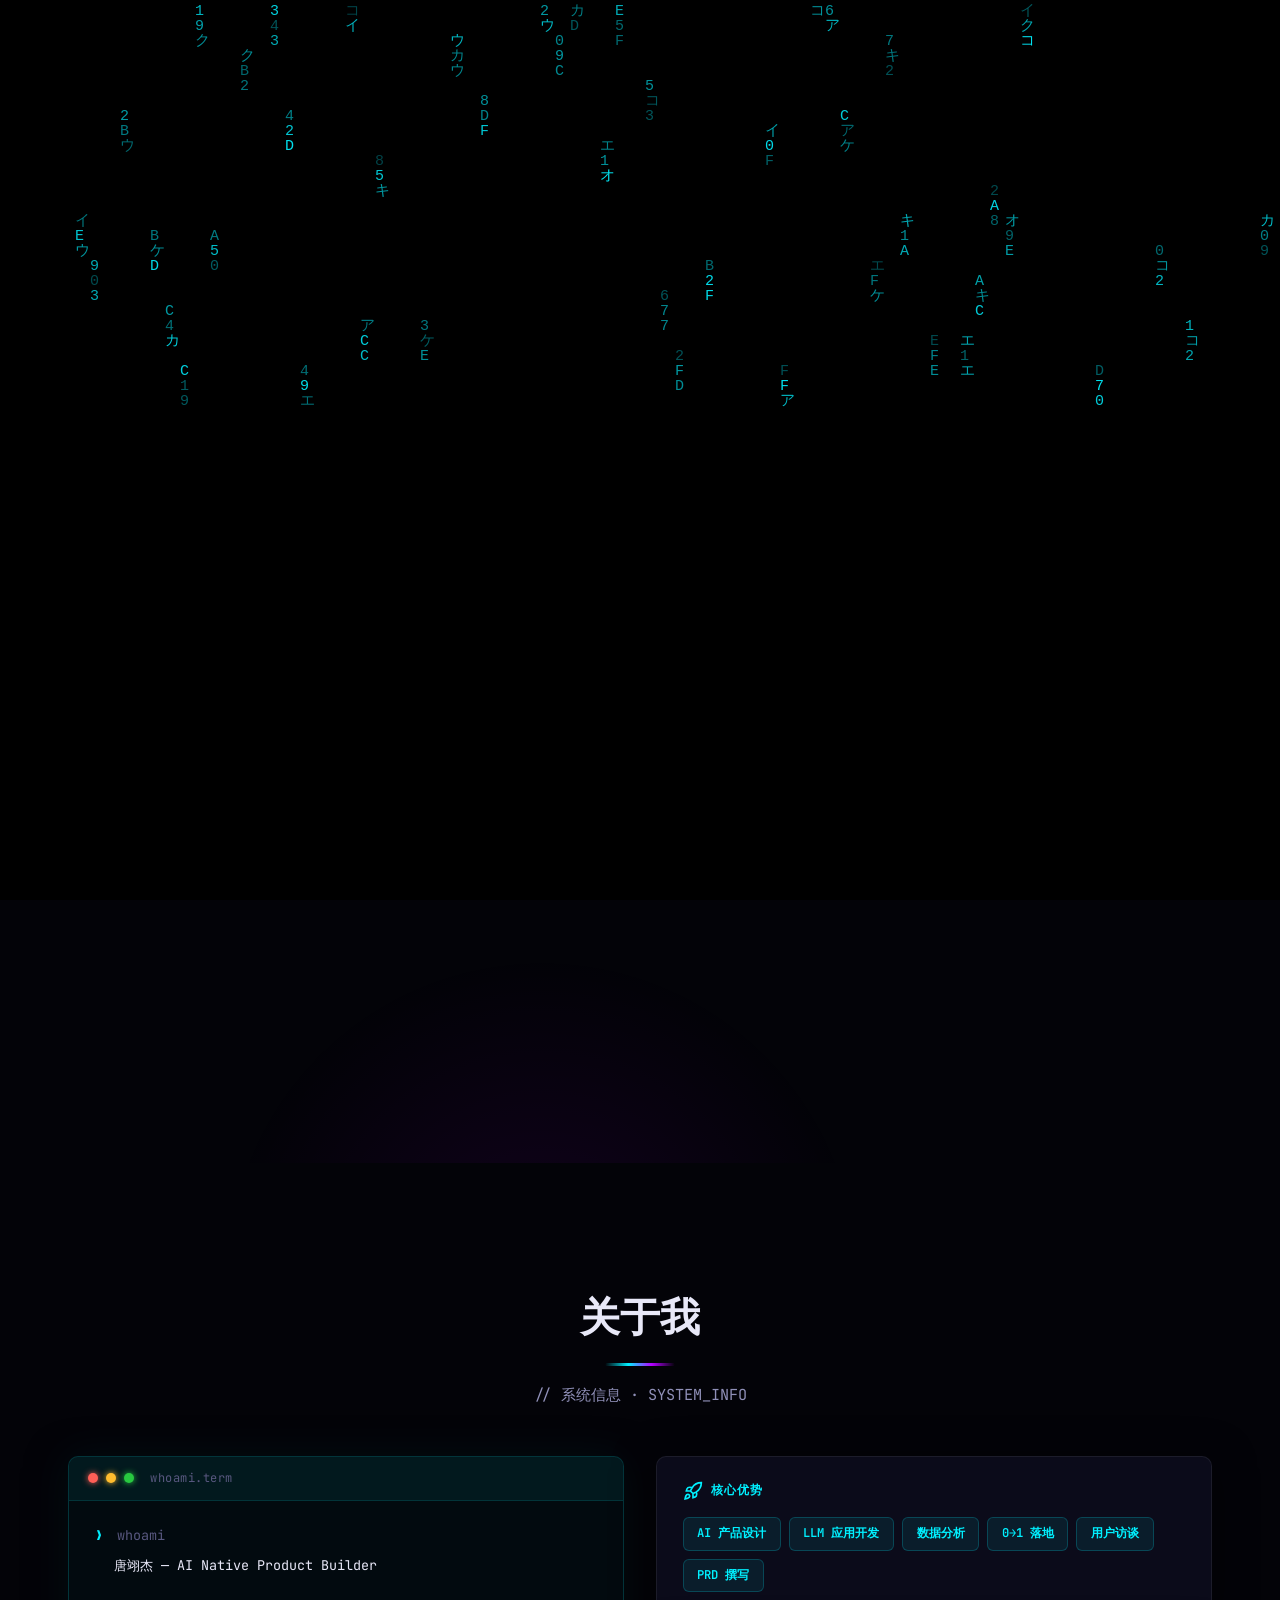
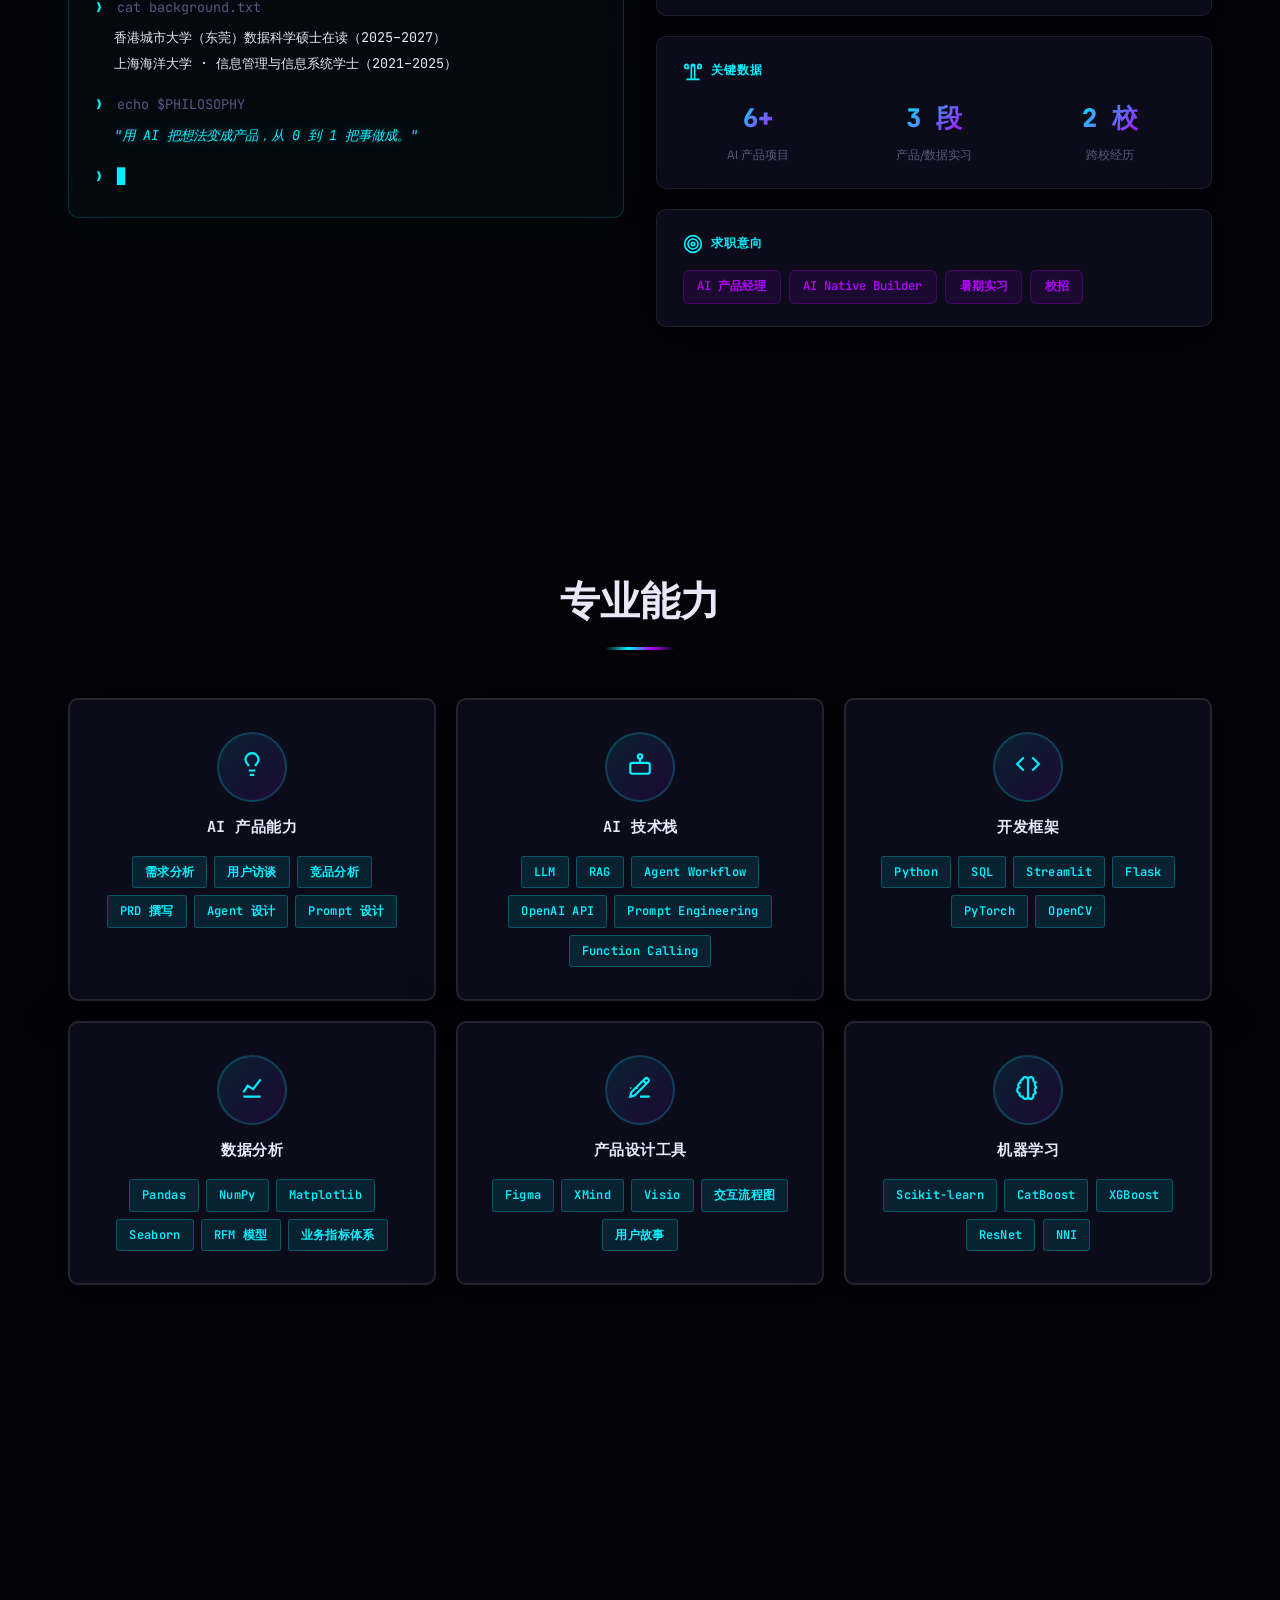
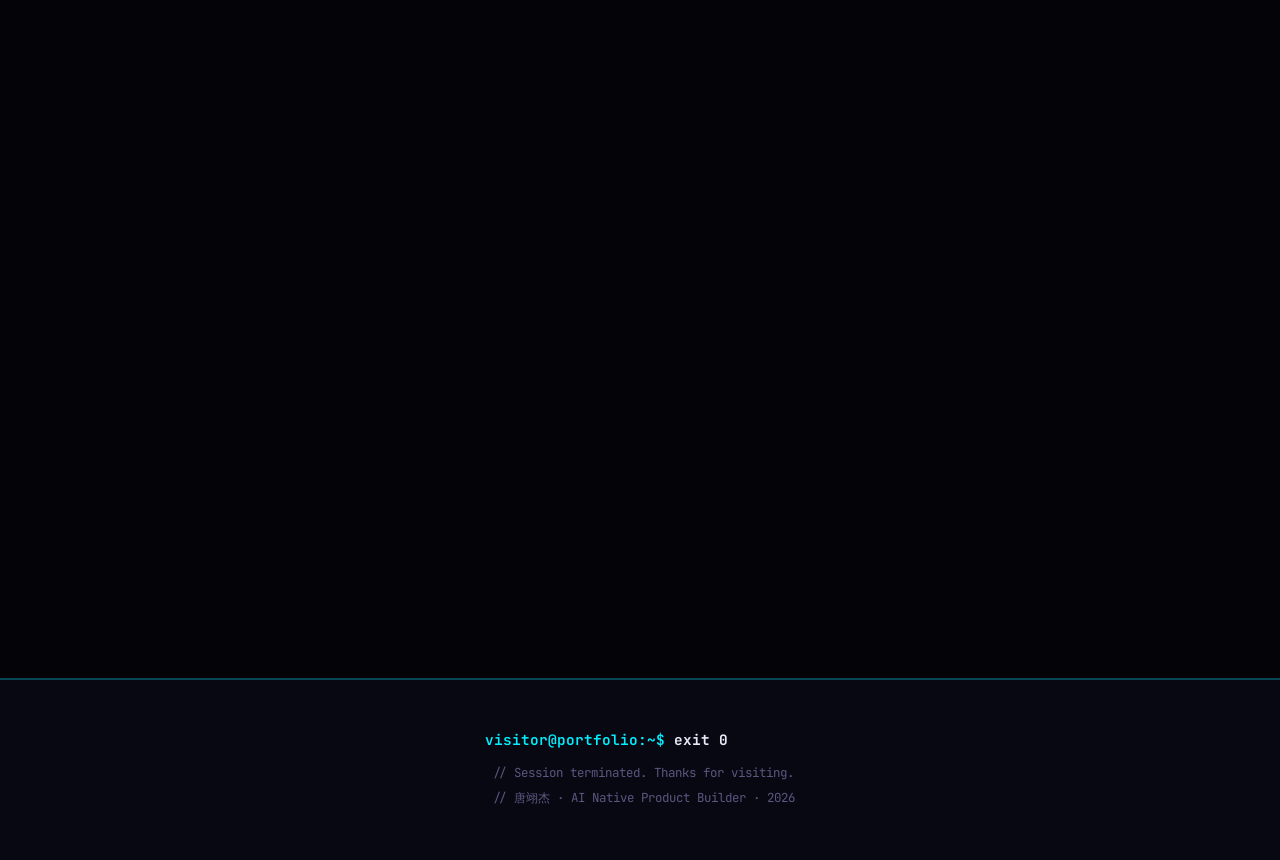
<file: portfolio_current.html>
<!DOCTYPE html>
<html lang="zh-CN">
<head>
    <meta charset="UTF-8">
    <meta name="viewport" content="width=device-width, initial-scale=1.0">
    <title>唐翊杰 | AI Native Product Builder</title>
    <meta name="description" content="唐翊杰 - AI产品经理 / AI Native Product Builder。数据科学硕士，具备AI Agent产品设计、LLM应用开发与数据分析经验。">
    <link rel="icon" href="data:image/svg+xml,<svg xmlns='http://www.w3.org/2000/svg' viewBox='0 0 100 100'><text y='.9em' font-size='90'>T</text></svg>">
    <link rel="preconnect" href="https://fonts.googleapis.com">
    <link rel="preconnect" href="https://fonts.gstatic.com" crossorigin>
    <link href="https://fonts.googleapis.com/css2?family=Space+Grotesk:wght@300;400;500;600;700;800;900&family=JetBrains+Mono:wght@400;500;700;800&display=swap" rel="stylesheet">
    <link rel="stylesheet" href="css/style.css">
</head>
<body>
    <!-- 开场动画覆盖层 — 矩阵雨 -->
    <div id="intro-overlay">
        <canvas id="matrix-canvas"></canvas>
    </div>

    <!-- 鼠标光晕 -->
    <div id="mouse-glow"></div>
    <!-- 导航栏 / Navigation -->
    <nav class="navbar">
        <div class="container">
            <div class="logo">
                <h1>🧑‍💻 唐翊杰</h1>
            </div>
            <ul class="nav-links">
                <li><a href="#home">首页</a></li>
                <li><a href="#about">关于</a></li>
                <li><a href="#skills">技能</a></li>
                <li><a href="#projects">项目</a></li>
                <li><a href="#resume">简历</a></li>
                <li><a href="#contact">联系</a></li>
            </ul>
            <div class="burger">
                <div class="line1"></div>
                <div class="line2"></div>
                <div class="line3"></div>
            </div>
        </div>
    </nav>

    <!-- 首页 / Hero Section -->
    <section id="home" class="hero">
        <div class="container">
            <div class="hero-content">
                <div class="hero-text">
                    <!-- CRT 显示器外壳 + 纯文字 -->
                    <div class="crt-frame" id="crt-container">
                        <div class="crt-scanline"></div>
                        <div class="crt-glow"></div>
                        <div id="terminal-output" class="terminal-hero"></div>
                    </div>
                    <!-- 后续内容（桌面端打字完成后渐入，移动端默认可见） -->
                    <div id="hero-reveal" class="hero-reveal mobile-visible" style="opacity:0;">
                        <p class="tagline">
                            数据科学硕士，擅长<strong>AI Agent 产品设计 + LLM 应用开发 + 数据分析</strong>，独立完成多款 AI 产品从 0 到 1 落地。
                        </p>
                        <ul class="hero-highlights">
                            <li>独立完成 <strong>Offer 捕手、IdeaLab</strong> 等 AI 产品全流程：需求分析 → 产品设计 → Demo 开发</li>
                            <li>熟悉 <strong>LLM · RAG · Agent Workflow · Prompt Engineering</strong> 等 AI 产品核心技术栈</li>
                            <li>具备 <strong>3 段产品/数据实习</strong>经历，覆盖 CV 算法、供应链数据、用户运营等场景</li>
                        </ul>
                        <div class="hero-buttons">
                            <a href="#projects" class="btn btn-primary">查看代表项目</a>
                            <a href="Resume.pdf" class="btn btn-secondary" download>下载简历 PDF</a>
                        </div>
                        <div class="hero-meta">
                            <span><svg class="icon" width="20" height="20" viewBox="0 0 24 24" fill="none" stroke="currentColor" stroke-width="2"><path d="M21 10c0 7-9 13-9 13s-9-6-9-13a9 9 0 0118 0z"/><circle cx="12" cy="10" r="3"/></svg> 广东东莞</span>
                            <span><svg class="icon" width="20" height="20" viewBox="0 0 24 24" fill="none" stroke="currentColor" stroke-width="2"><rect x="3" y="4" width="18" height="18" rx="2" ry="2"/><line x1="16" y1="2" x2="16" y2="6"/><line x1="8" y1="2" x2="8" y2="6"/><line x1="3" y1="10" x2="21" y2="10"/><polyline points="9 16 11 18 15 14"/></svg> 2026.06 可入职实习</span>
                        </div>
                        <div class="hero-stats">
                            <div class="hero-stat">
                                <span class="number">6+</span>
                                <span class="label">AI 产品项目</span>
                            </div>
                            <div class="hero-stat">
                                <span class="number">3段</span>
                                <span class="label">产品/数据实习</span>
                            </div>
                            <div class="hero-stat">
                                <span class="number">0→1</span>
                                <span class="label">从需求到上线</span>
                            </div>
                        </div>
                        <div class="social-links">
                            <a href="https://github.com/Moshenluo" target="_blank"><svg class="icon" width="20" height="20" viewBox="0 0 24 24" fill="currentColor"><path d="M12 0C5.37 0 0 5.37 0 12c0 5.31 3.44 9.8 8.21 11.39.6.11.79-.26.79-.58v-2.23c-3.34.73-4.03-1.42-4.03-1.42-.55-1.39-1.33-1.76-1.33-1.76-1.09-.74.08-.73.08-.73 1.21.08 1.84 1.24 1.84 1.24 1.07 1.83 2.81 1.3 3.49 1 .11-.78.42-1.31.76-1.61-2.66-.3-5.47-1.33-5.47-5.93 0-1.31.47-2.38 1.24-3.22-.13-.3-.54-1.52.12-3.18 0 0 1.01-.32 3.3 1.23A11.5 11.5 0 0112 5.8c1.02.01 2.05.14 3.01.4 2.29-1.55 3.3-1.23 3.3-1.23.65 1.65.24 2.87.12 3.18.77.84 1.23 1.91 1.23 3.22 0 4.61-2.81 5.62-5.48 5.92.43.37.82 1.1.82 2.22v3.29c0 .32.19.69.8.58C20.57 21.8 24 17.3 24 12c0-6.63-5.37-12-12-12z"/></svg></a>
                            <a href="mailto:18692677391@163.com"><svg class="icon" width="20" height="20" viewBox="0 0 24 24" fill="none" stroke="currentColor" stroke-width="2"><rect x="2" y="4" width="20" height="16" rx="2"/><path d="M22 4L12 13 2 4"/></svg></a>
                            <a href="tel:18692677391"><svg class="icon" width="20" height="20" viewBox="0 0 24 24" fill="none" stroke="currentColor" stroke-width="2"><path d="M22 16.92v3a2 2 0 01-2.18 2A19.8 19.8 0 013 5.82 2 2 0 013.76 3h3a2 2 0 012 1.72c.13.96.36 1.9.7 2.81a2 2 0 01-.45 2.11L8.09 9.91a16 16 0 006 6l1.27-1.27a2 2 0 012.11-.45c.91.34 1.85.57 2.81.7A2 2 0 0122 16.92z"/></svg></a>
                        </div>
                    </div>
                </div>
            </div>
        </div>
    </section>

    <!-- 关于我 / About Section -->
    <section id="about" class="about">
        <div class="container">
            <h2 class="section-title">关于我</h2>
            <p class="section-subtitle">// 系统信息 · SYSTEM_INFO</p>

            <div class="about-layout">
                <!-- 左侧：终端卡片 -->
                <div class="about-terminal">
                    <div class="term-header">
                        <span class="term-dot red"></span>
                        <span class="term-dot yellow"></span>
                        <span class="term-dot green"></span>
                        <span class="term-title">whoami.term</span>
                    </div>
                    <div class="term-body">
                        <div class="term-line"><span class="prompt-symbol">❯</span> whoami</div>
                        <div class="term-output">唐翊杰 — AI Native Product Builder</div>

                        <div class="term-line"><span class="prompt-symbol">❯</span> cat background.txt</div>
                        <div class="term-output">
                            香港城市大学（东莞）数据科学硕士在读（2025–2027）<br>
                            上海海洋大学 · 信息管理与信息系统学士（2021–2025）
                        </div>

                        <div class="term-line"><span class="prompt-symbol">❯</span> echo $PHILOSOPHY</div>
                        <div class="term-output highlight">"用 AI 把想法变成产品，从 0 到 1 把事做成。"</div>

                        <div class="term-line blinking"><span class="prompt-symbol">❯</span> <span class="cursor-block">█</span></div>
                    </div>
                </div>

                <!-- 右侧：能力标签 + 数据 -->
                <div class="about-right">
                    <div class="about-card">
                        <div class="about-card-title"><svg class="icon" width="20" height="20" viewBox="0 0 24 24" fill="none" stroke="currentColor" stroke-width="2"><path d="M4.5 16.5c-1.5 1.26-2 5-2 5s3.74-.5 5-2c.71-.84.7-2.13-.09-2.91a2.18 2.18 0 00-2.91-.09zM12 15l-3-3a22 22 0 012-3.95A12.88 12.88 0 0122 2c0 2.72-.78 7.5-6 11a22.35 22.35 0 01-4 2zM9 12H4s.55-3.03 2-4c1.62-1.08 5 0 5 0M12 15v5s3.03-.55 4-2c1.08-1.62 0-5 0-5"/></svg> 核心优势</div>
                        <div class="about-tags">
                            <span class="about-tag">AI 产品设计</span>
                            <span class="about-tag">LLM 应用开发</span>
                            <span class="about-tag">数据分析</span>
                            <span class="about-tag">0→1 落地</span>
                            <span class="about-tag">用户访谈</span>
                            <span class="about-tag">PRD 撰写</span>
                        </div>
                    </div>
                    <div class="about-card">
                        <div class="about-card-title"><svg class="icon" width="20" height="20" viewBox="0 0 24 24" fill="none" stroke="currentColor" stroke-width="2"><path d="M6 9H4.5a2.5 2.5 0 010-5C7 4 6 9 6 9zM18 9h1.5a2.5 2.5 0 000-5C17 4 18 9 18 9zM4 22h16M10 22V8c0-2 2-4 2-4s2 2 2 4v14M10 14.27V6c0-1.1.9-2 2-2s2 .9 2 2v8.27"/></svg> 关键数据</div>
                        <div class="about-stats">
                            <div class="about-stat">
                                <span class="as-num">6+</span>
                                <span class="as-label">AI 产品项目</span>
                            </div>
                            <div class="about-stat">
                                <span class="as-num">3 段</span>
                                <span class="as-label">产品/数据实习</span>
                            </div>
                            <div class="about-stat">
                                <span class="as-num">2 校</span>
                                <span class="as-label">跨校经历</span>
                            </div>
                        </div>
                    </div>
                    <div class="about-card">
                        <div class="about-card-title"><svg class="icon" width="20" height="20" viewBox="0 0 24 24" fill="none" stroke="currentColor" stroke-width="2"><circle cx="12" cy="12" r="10"/><circle cx="12" cy="12" r="6"/><circle cx="12" cy="12" r="2"/></svg> 求职意向</div>
                        <div class="about-intent">
                            <span class="intent-tag">AI 产品经理</span>
                            <span class="intent-tag">AI Native Builder</span>
                            <span class="intent-tag">暑期实习</span>
                            <span class="intent-tag">校招</span>
                        </div>
                    </div>
                </div>
            </div>
        </div>
    </section>

    <!-- 技能 / Skills Section -->
    <section id="skills" class="skills">
        <div class="container">
            <h2 class="section-title">专业能力</h2>
            <div class="skills-grid">
                <div class="skill-card">
                    <div class="icon-wrapper"><svg class="icon" width="20" height="20" viewBox="0 0 24 24" fill="none" stroke="currentColor" stroke-width="2"><path d="M9 18h6M10 22h4M15.09 14c.18-.98.65-1.74 1.41-2.5A4.65 4.65 0 0018 8 6 6 0 006 8c0 1 .23 2.23 1.5 3.5A4.61 4.61 0 018.91 14"/></svg></div>
                    <h3>AI 产品能力</h3>
                    <div class="skill-tags">
                        <span class="tag">需求分析</span>
                        <span class="tag">用户访谈</span>
                        <span class="tag">竞品分析</span>
                        <span class="tag">PRD 撰写</span>
                        <span class="tag">Agent 设计</span>
                        <span class="tag">Prompt 设计</span>
                    </div>
                </div>
                <div class="skill-card">
                    <div class="icon-wrapper"><svg class="icon" width="20" height="20" viewBox="0 0 24 24" fill="none" stroke="currentColor" stroke-width="2"><rect x="3" y="11" width="18" height="10" rx="2"/><circle cx="12" cy="5" r="2"/><path d="M12 7v4"/><line x1="8" y1="16" x2="8" y2="16.01"/><line x1="16" y1="16" x2="16" y2="16.01"/></svg></div>
                    <h3>AI 技术栈</h3>
                    <div class="skill-tags">
                        <span class="tag">LLM</span>
                        <span class="tag">RAG</span>
                        <span class="tag">Agent Workflow</span>
                        <span class="tag">OpenAI API</span>
                        <span class="tag">Prompt Engineering</span>
                        <span class="tag">Function Calling</span>
                    </div>
                </div>
                <div class="skill-card">
                    <div class="icon-wrapper"><svg class="icon" width="20" height="20" viewBox="0 0 24 24" fill="none" stroke="currentColor" stroke-width="2"><polyline points="16 18 22 12 16 6"/><polyline points="8 6 2 12 8 18"/></svg></div>
                    <h3>开发框架</h3>
                    <div class="skill-tags">
                        <span class="tag">Python</span>
                        <span class="tag">SQL</span>
                        <span class="tag">Streamlit</span>
                        <span class="tag">Flask</span>
                        <span class="tag">PyTorch</span>
                        <span class="tag">OpenCV</span>
                    </div>
                </div>
                <div class="skill-card">
                    <div class="icon-wrapper"><svg class="icon" width="20" height="20" viewBox="0 0 24 24" fill="none" stroke="currentColor" stroke-width="2"><line x1="4" y1="20" x2="20" y2="20"/><polyline points="4 16 8 10 13 13 20 4"/></svg></div>
                    <h3>数据分析</h3>
                    <div class="skill-tags">
                        <span class="tag">Pandas</span>
                        <span class="tag">NumPy</span>
                        <span class="tag">Matplotlib</span>
                        <span class="tag">Seaborn</span>
                        <span class="tag">RFM 模型</span>
                        <span class="tag">业务指标体系</span>
                    </div>
                </div>
                <div class="skill-card">
                    <div class="icon-wrapper"><svg class="icon" width="20" height="20" viewBox="0 0 24 24" fill="none" stroke="currentColor" stroke-width="2"><path d="M12 20h9M16.5 3.5a2.12 2.12 0 013 3L7 19l-4 1 1-4L16.5 3.5zM15 5l3 3"/><line x1="7" y1="8" x2="7.01" y2="8"/><line x1="7" y1="12" x2="10" y2="12"/><line x1="3" y1="12" x2="4" y2="12"/></svg></div>
                    <h3>产品设计工具</h3>
                    <div class="skill-tags">
                        <span class="tag">Figma</span>
                        <span class="tag">XMind</span>
                        <span class="tag">Visio</span>
                        <span class="tag">交互流程图</span>
                        <span class="tag">用户故事</span>
                    </div>
                </div>
                <div class="skill-card">
                    <div class="icon-wrapper"><svg class="icon" width="20" height="20" viewBox="0 0 24 24" fill="none" stroke="currentColor" stroke-width="2"><path d="M9.5 2A2.5 2.5 0 0112 4.5v15a2.5 2.5 0 01-4.96.44 2.5 2.5 0 01-2.96-3.08 3 3 0 01-.34-5.58 2.5 2.5 0 011.32-4.24 2.5 2.5 0 011.98-3A2.5 2.5 0 019.5 2zM14.5 2A2.5 2.5 0 0012 4.5v15a2.5 2.5 0 004.96.44 2.5 2.5 0 012.96-3.08 3 3 0 01.34-5.58 2.5 2.5 0 01-1.32-4.24 2.5 2.5 0 01-1.98-3A2.5 2.5 0 0014.5 2z"/></svg></div>
                    <h3>机器学习</h3>
                    <div class="skill-tags">
                        <span class="tag">Scikit-learn</span>
                        <span class="tag">CatBoost</span>
                        <span class="tag">XGBoost</span>
                        <span class="tag">ResNet</span>
                        <span class="tag">NNI</span>
                    </div>
                </div>
            </div>
        </div>
    </section>

    <!-- 项目经历 / Projects Section -->
    <section id="projects" class="projects">
        <div class="container">
            <h2 class="section-title">项目经历</h2>
            <p class="section-subtitle">AI 产品从 0 到 1 + 机器学习 + 数据分析，完整项目矩阵</p>
            
            <!-- 筛选 Tab -->
            <div class="project-filters">
                <button class="filter-btn active" data-filter="all">全部</button>
                <button class="filter-btn" data-filter="ai-product">AI 产品</button>
                <button class="filter-btn" data-filter="ml">机器学习 & CV</button>
                <button class="filter-btn" data-filter="data">数据分析</button>
            </div>

            <div class="projects-grid">
                <!-- Project 1: Offer捕手 -->
                <div class="project-card featured" data-category="ai-product">
                    <div class="project-icon icon-3d">
<svg width="20" height="20" viewBox="0 0 24 24" fill="none" stroke="currentColor" stroke-width="2"><circle cx="12" cy="12" r="10"/><line x1="12" y1="6" x2="12" y2="12"/><line x1="12" y1="16" x2="12.01" y2="16"/></svg>
                    </div>
                    <div class="featured-badge">⭐ AI 产品</div>
                    <h3>Offer 捕手 — AI 求职 Agent</h3>
                    <p class="project-tech">Streamlit · OpenAI API · Agent · Plotly</p>
                    <p>面向高校学生求职痛点，设计"岗位发现 → JD 解码 → 简历优化 → 面试训练"完整产品闭环。覆盖岗位猎手、情报官、简历军师、面试教练 4 大模块，支持五维能力雷达图、STAR 面试模拟。</p>
                    <div class="card-expand">
                        <div class="card-expand-inner">
                            <strong>产品闭环：</strong>岗位猎手 → 情报官 → 简历军师 → 面试教练 | <strong>4大模块</strong>全链路
                        </div>
                    </div>
                    <div class="project-links">
                        <a href="https://github.com/Moshenluo/offer-catcher" target="_blank" class="btn-link">
                            <svg class="icon" width="20" height="20" viewBox="0 0 24 24" fill="currentColor"><path d="M12 0C5.37 0 0 5.37 0 12c0 5.31 3.44 9.8 8.21 11.39.6.11.79-.26.79-.58v-2.23c-3.34.73-4.03-1.42-4.03-1.42-.55-1.39-1.33-1.76-1.33-1.76-1.09-.74.08-.73.08-.73 1.21.08 1.84 1.24 1.84 1.24 1.07 1.83 2.81 1.3 3.49 1 .11-.78.42-1.31.76-1.61-2.66-.3-5.47-1.33-5.47-5.93 0-1.31.47-2.38 1.24-3.22-.13-.3-.54-1.52.12-3.18 0 0 1.01-.32 3.3 1.23A11.5 11.5 0 0112 5.8c1.02.01 2.05.14 3.01.4 2.29-1.55 3.3-1.23 3.3-1.23.65 1.65.24 2.87.12 3.18.77.84 1.23 1.91 1.23 3.22 0 4.61-2.81 5.62-5.48 5.92.43.37.82 1.1.82 2.22v3.29c0 .32.19.69.8.58C20.57 21.8 24 17.3 24 12c0-6.63-5.37-12-12-12z"/></svg> 查看代码
                        </a>
                        <a href="https://offer-catcher.streamlit.app/" target="_blank" class="btn-link demo">
                            <svg class="icon" width="14" height="14" viewBox="0 0 24 24" fill="none" stroke="currentColor" stroke-width="2"><path d="M18 13v6a2 2 0 01-2 2H5a2 2 0 01-2-2V8a2 2 0 012-2h6M15 3h6v6M10 14l11-11"/></svg> Live Demo
                        </a>
                    </div>
                </div>

                <!-- Project 2: IdeaLab -->
                <div class="project-card featured" data-category="ai-product">
                    <div class="project-icon icon-3d">
                        <svg class="icon" width="20" height="20" viewBox="0 0 24 24" fill="none" stroke="currentColor" stroke-width="2"><path d="M9 3h6v6l4 8H5l4-8V3z"/><line x1="8" y1="3" x2="16" y2="3"/></svg>
                    </div>
                    <div class="featured-badge">⭐ AI 产品</div>
                    <h3>IdeaLab — LLM 科研 Idea 分析工具</h3>
                    <p class="project-tech">Flask · DeepSeek API · LLM · Markdown</p>
                    <p>针对科研人员论文阅读效率低、创新方向发现困难的问题，构建论文检索、方法抽取、研究脉络演化图谱功能。输出完整 PRD 文档，用户访谈驱动产品设计。</p>
                    <div class="card-expand">
                        <div class="card-expand-inner">
                            <strong>设计驱动：</strong>用户访谈 → PRD文档 → 竞品分析 | <strong>论文检索+演化图谱</strong>
                        </div>
                    </div>
                    <div class="project-links">
                        <a href="https://github.com/Moshenluo/idealab" target="_blank" class="btn-link">
                            <svg class="icon" width="20" height="20" viewBox="0 0 24 24" fill="currentColor"><path d="M12 0C5.37 0 0 5.37 0 12c0 5.31 3.44 9.8 8.21 11.39.6.11.79-.26.79-.58v-2.23c-3.34.73-4.03-1.42-4.03-1.42-.55-1.39-1.33-1.76-1.33-1.76-1.09-.74.08-.73.08-.73 1.21.08 1.84 1.24 1.84 1.24 1.07 1.83 2.81 1.3 3.49 1 .11-.78.42-1.31.76-1.61-2.66-.3-5.47-1.33-5.47-5.93 0-1.31.47-2.38 1.24-3.22-.13-.3-.54-1.52.12-3.18 0 0 1.01-.32 3.3 1.23A11.5 11.5 0 0112 5.8c1.02.01 2.05.14 3.01.4 2.29-1.55 3.3-1.23 3.3-1.23.65 1.65.24 2.87.12 3.18.77.84 1.23 1.91 1.23 3.22 0 4.61-2.81 5.62-5.48 5.92.43.37.82 1.1.82 2.22v3.29c0 .32.19.69.8.58C20.57 21.8 24 17.3 24 12c0-6.63-5.37-12-12-12z"/></svg> 查看代码
                        </a>
                        <a href="https://idea-lab-moshenluo.streamlit.app/" target="_blank" class="btn-link demo">
                            <svg class="icon" width="14" height="14" viewBox="0 0 24 24" fill="none" stroke="currentColor" stroke-width="2"><path d="M18 13v6a2 2 0 01-2 2H5a2 2 0 01-2-2V8a2 2 0 012-2h6M15 3h6v6M10 14l11-11"/></svg> Live Demo
                        </a>
                    </div>
                </div>

                <!-- Project 3: 黑客松 -->
                <div class="project-card featured" data-category="ai-product">
                    <div class="project-icon icon-3d">
                        <svg class="icon" width="20" height="20" viewBox="0 0 24 24" fill="none" stroke="currentColor" stroke-width="2"><line x1="6" y1="12" x2="10" y2="12"/><line x1="8" y1="10" x2="8" y2="14"/><line x1="15" y1="13" x2="15.01" y2="13"/><line x1="18" y1="11" x2="18.01" y2="11"/><rect x="2" y="6" width="20" height="12" rx="2"/></svg>
                    </div>
                    <div class="featured-badge">🏆 黑客松获奖</div>
                    <h3>Slackfish Lite — 工位摸鱼小游戏</h3>
                    <p class="project-tech">AI Coding · 24h Hackathon · Netlify</p>
                    <p>东莞黑客松 · 抖音 AI 创变者计划 24 小时作品：从用户场景出发，独立完成需求分析、交互设计到 MVP 开发。产出用户故事、交互流程图、产品方案文档。</p>
                    <div class="card-expand">
                        <div class="card-expand-inner">
                            <strong>24h 极限产出：</strong>用户故事 → 交互流程图 → MVP | <strong>🏆 黑客松获奖</strong>
                        </div>
                    </div>
                    <div class="project-links">
                        <a href="https://slackfish-lite.netlify.app/" target="_blank" class="btn-link">
                            <svg class="icon" width="14" height="14" viewBox="0 0 24 24" fill="none" stroke="currentColor" stroke-width="2"><path d="M18 13v6a2 2 0 01-2 2H5a2 2 0 01-2-2V8a2 2 0 012-2h6M15 3h6v6M10 14l11-11"/></svg> Live Demo
                        </a>
                    </div>
                </div>

                <!-- Project 4: novel-graph -->
                <div class="project-card featured" data-category="ai-product">
                    <div class="project-icon icon-3d">
                        <svg class="icon" width="20" height="20" viewBox="0 0 24 24" fill="none" stroke="currentColor" stroke-width="2"><rect x="2" y="2" width="20" height="20" rx="2.18" ry="2.18"/><line x1="7" y1="2" x2="7" y2="22"/><line x1="17" y1="2" x2="17" y2="22"/><line x1="2" y1="12" x2="22" y2="12"/><line x1="2" y1="7" x2="7" y2="7"/><line x1="2" y1="17" x2="7" y2="17"/><line x1="17" y1="7" x2="22" y2="7"/><line x1="17" y1="17" x2="22" y2="17"/></svg>
                    </div>
                    <div class="featured-badge">⭐ AI 产品</div>
                    <h3>novel-graph — AI 小说转剧本工具</h3>
                    <p class="project-tech">React · TypeScript · Vite · DeepSeek API · mammoth</p>
                    <p>面向「AI 小说转剧本」竞赛题目的分步工作台。不采用黑箱一键转换，而是引导作者逐步完成章节识别 → 剧本草案 → YAML 导出。支持人物共现图谱、对白识别补全、AI 场景丰富等完整产品化功能。AI 可选，未配置时自动降级为本地启发式规则解析。</p>
                    <div class="card-expand">
                        <div class="card-expand-inner">
                            <strong>分步工作台：</strong>文本导入 → 章节确认 → 剧本草案 → YAML导出 | <strong>AI可选降级</strong>
                        </div>
                    </div>
                    <div class="project-links">
                        <a href="https://github.com/Moshenluo/novel-graph" target="_blank" class="btn-link">
                            <svg class="icon" width="20" height="20" viewBox="0 0 24 24" fill="currentColor"><path d="M12 0C5.37 0 0 5.37 0 12c0 5.31 3.44 9.8 8.21 11.39.6.11.79-.26.79-.58v-2.23c-3.34.73-4.03-1.42-4.03-1.42-.55-1.39-1.33-1.76-1.33-1.76-1.09-.74.08-.73.08-.73 1.21.08 1.84 1.24 1.84 1.24 1.07 1.83 2.81 1.3 3.49 1 .11-.78.42-1.31.76-1.61-2.66-.3-5.47-1.33-5.47-5.93 0-1.31.47-2.38 1.24-3.22-.13-.3-.54-1.52.12-3.18 0 0 1.01-.32 3.3 1.23A11.5 11.5 0 0112 5.8c1.02.01 2.05.14 3.01.4 2.29-1.55 3.3-1.23 3.3-1.23.65 1.65.24 2.87.12 3.18.77.84 1.23 1.91 1.23 3.22 0 4.61-2.81 5.62-5.48 5.92.43.37.82 1.1.82 2.22v3.29c0 .32.19.69.8.58C20.57 21.8 24 17.3 24 12c0-6.63-5.37-12-12-12z"/></svg> 查看代码
                        </a>
                        <a href="https://www.bilibili.com/video/BV1aaEb6UECu/" target="_blank" class="btn-link bilibili">
                            <svg class="icon" width="14" height="14" viewBox="0 0 24 24" fill="currentColor"><path d="M17.813 4.653h.854c1.51.054 2.769.578 3.773 1.574 1.004.995 1.524 2.249 1.56 3.76v7.36c-.036 1.51-.556 2.769-1.56 3.773s-2.262 1.524-3.773 1.56H5.333c-1.51-.036-2.769-.556-3.773-1.56S.036 19.858 0 18.347v-7.36c.036-1.511.556-2.765 1.56-3.76 1.004-.996 2.262-1.52 3.773-1.574h.774l-1.174-1.12a1.234 1.234 0 01-.373-.906c0-.356.124-.658.373-.907l.027-.027c.267-.249.573-.373.92-.373.347 0 .653.124.92.373L9.653 4.44c.071.071.134.142.187.213h4.267a.836.836 0 01.16-.213l2.853-2.747c.267-.249.573-.373.92-.373.347 0 .662.151.929.4.267.249.391.551.391.907 0 .355-.124.657-.373.906zM5.333 7.24c-.746.018-1.373.276-1.88.773-.506.498-.769 1.13-.786 1.894v7.52c.017.764.28 1.395.786 1.893.507.498 1.134.756 1.88.773h13.334c.746-.017 1.373-.275 1.88-.773.506-.498.769-1.129.786-1.893v-7.52c-.017-.765-.28-1.396-.786-1.894-.507-.497-1.134-.755-1.88-.773zM8 11.107c.373 0 .684.124.933.373.25.249.383.569.4.96v1.173c-.017.391-.15.711-.4.96-.249.25-.56.374-.933.374s-.684-.125-.933-.374c-.25-.249-.383-.569-.4-.96V12.44c0-.373.129-.689.386-.947.258-.257.574-.386.947-.386zm8 0c.373 0 .684.124.933.373.25.249.383.569.4.96v1.173c-.017.391-.15.711-.4.96-.249.25-.56.374-.933.374s-.684-.125-.933-.374c-.25-.249-.383-.569-.4-.96V12.44c.017-.391.15-.711.4-.96.249-.249.56-.373.933-.373z"/></svg> 演示视频
                        </a>
                    </div>
                </div>

                <!-- Project 5: VoiceFlow Canvas -->
                <div class="project-card featured" data-category="ai-product">
                    <div class="project-icon icon-3d">
                        <svg class="icon" width="20" height="20" viewBox="0 0 24 24" fill="none" stroke="currentColor" stroke-width="2"><path d="M12 1a3 3 0 00-3 3v8a3 3 0 006 0V4a3 3 0 00-3-3zM19 10v2a7 7 0 01-14 0v-2M12 19v3M8 23h8"/></svg>
                    </div>
                    <div class="featured-badge">⭐ AI 产品</div>
                    <h3>VoicePixel Studio — AI 语音绘图工具</h3>
                    <p class="project-tech">React 19 · TypeScript · Vite · DashScope ASR · MiMo LLM</p>
                    <p>面向七牛云 xEngineer 暑期实训营题目二的纯语音像素绘图工具。用户通过中文语音完成绘图创作、追加修改、撤销、导出，系统将语音转文本后由 LLM 解析为 Pixel DSL，再经 Canvas 逐像素绘制。包含完整 PRD、设计文档、提交检查清单。</p>
                    <div class="card-expand">
                        <div class="card-expand-inner">
                            <strong>语音闭环：</strong>ASR识别 → LLM解析DSL → Canvas执行 | <strong>114 commits</strong> | 40x28像素画布
                        </div>
                    </div>
                    <div class="project-links">
                        <a href="https://github.com/Moshenluo/voiceflow-canvas" target="_blank" class="btn-link">
                            <svg class="icon" width="20" height="20" viewBox="0 0 24 24" fill="currentColor"><path d="M12 0C5.37 0 0 5.37 0 12c0 5.31 3.44 9.8 8.21 11.39.6.11.79-.26.79-.58v-2.23c-3.34.73-4.03-1.42-4.03-1.42-.55-1.39-1.33-1.76-1.33-1.76-1.09-.74.08-.73.08-.73 1.21.08 1.84 1.24 1.84 1.24 1.07 1.83 2.81 1.3 3.49 1 .11-.78.42-1.31.76-1.61-2.66-.3-5.47-1.33-5.47-5.93 0-1.31.47-2.38 1.24-3.22-.13-.3-.54-1.52.12-3.18 0 0 1.01-.32 3.3 1.23A11.5 11.5 0 0112 5.8c1.02.01 2.05.14 3.01.4 2.29-1.55 3.3-1.23 3.3-1.23.65 1.65.24 2.87.12 3.18.77.84 1.23 1.91 1.23 3.22 0 4.61-2.81 5.62-5.48 5.92.43.37.82 1.1.82 2.22v3.29c0 .32.19.69.8.58C20.57 21.8 24 17.3 24 12c0-6.63-5.37-12-12-12z"/></svg> 查看代码
                        </a>
                        <a href="https://voiceflow-canvas.vercel.app" target="_blank" class="btn-link demo">
                            <svg class="icon" width="14" height="14" viewBox="0 0 24 24" fill="none" stroke="currentColor" stroke-width="2"><path d="M18 13v6a2 2 0 01-2 2H5a2 2 0 01-2-2V8a2 2 0 012-2h6M15 3h6v6M10 14l11-11"/></svg> Live Demo
                        </a>
                        <a href="https://www.bilibili.com/video/BV17kJs6JECK" target="_blank" class="btn-link bilibili">
                            <svg class="icon" width="14" height="14" viewBox="0 0 24 24" fill="currentColor"><path d="M17.813 4.653h.854c1.51.054 2.769.578 3.773 1.574 1.004.995 1.524 2.249 1.56 3.76v7.36c-.036 1.51-.556 2.769-1.56 3.773s-2.262 1.524-3.773 1.56H5.333c-1.51-.036-2.769-.556-3.773-1.56S.036 19.858 0 18.347v-7.36c.036-1.511.556-2.765 1.56-3.76 1.004-.996 2.262-1.52 3.773-1.574h.774l-1.174-1.12a1.234 1.234 0 01-.373-.906c0-.356.124-.658.373-.907l.027-.027c.267-.249.573-.373.92-.373.347 0 .653.124.92.373L9.653 4.44c.071.071.134.142.187.213h4.267a.836.836 0 01.16-.213l2.853-2.747c.267-.249.573-.373.92-.373.347 0 .662.151.929.4.267.249.391.551.391.907 0 .355-.124.657-.373.906zM5.333 7.24c-.746.018-1.373.276-1.88.773-.506.498-.769 1.13-.786 1.894v7.52c.017.764.28 1.395.786 1.893.507.498 1.134.756 1.88.773h13.334c.746-.017 1.373-.275 1.88-.773.506-.498.769-1.129.786-1.893v-7.52c-.017-.765-.28-1.396-.786-1.894-.507-.497-1.134-.755-1.88-.773zM8 11.107c.373 0 .684.124.933.373.25.249.383.569.4.96v1.173c-.017.391-.15.711-.4.96-.249.25-.56.374-.933.374s-.684-.125-.933-.374c-.25-.249-.383-.569-.4-.96V12.44c0-.373.129-.689.386-.947.258-.257.574-.386.947-.386zm8 0c.373 0 .684.124.933.373.25.249.383.569.4.96v1.173c-.017.391-.15.711-.4.96-.249.25-.56.374-.933.374s-.684-.125-.933-.374c-.25-.249-.383-.569-.4-.96V12.44c.017-.391.15-.711.4-.96.249-.249.56-.373.933-.373z"/></svg> 演示视频
                        </a>
                    </div>
                </div>

                <!-- Project 6: 命运裂隙 -->
                <div class="project-card featured" data-category="ai-product">
                    <div class="project-icon icon-3d">
                        <svg class="icon" width="20" height="20" viewBox="0 0 24 24" fill="none" stroke="currentColor" stroke-width="2"><path d="M12 3c-1.5 1-3 3-3 6 0 2 1 4 3 5.5M12 3c1.5 1 3 3 3 6 0 2-1 4-3 5.5M7 21c1-2 2-4 5-5.5M17 21c-1-2-2-4-5-5.5M5 15c2 0 4 1 7 1.5M19 15c-2 0-4 1-7 1.5"/><circle cx="12" cy="12" r="1" fill="currentColor"/></svg>
                    </div>
                    <div class="featured-badge">🏆 AI 产品</div>
                    <h3>命运裂隙 — AI Roguelike 游戏</h3>
                    <p class="project-tech">Next.js · TypeScript · AI API · Canvas · Prisma</p>
                    <p>全栈 AI 驱动的 Roguelike 回合制 RPG。AI 实时生成敌人、事件、技能觉醒、叙事旁白和进化路线。包含天赋系统、装备共鸣、世界地图探索、成就系统和每日挑战模式。</p>
                    <div class="card-expand">
                        <div class="card-expand-inner">
                            <strong>AI 全面驱动：</strong>战斗AI · 事件生成 · 技能觉醒 · 进化系统 | <strong>完整Roguelike闭环</strong>
                        </div>
                    </div>
                    <div class="project-links">
                        <a href="https://github.com/Moshenluo/mingyunliexi" target="_blank" class="btn-link">
                            <svg class="icon" width="20" height="20" viewBox="0 0 24 24" fill="currentColor"><path d="M12 0C5.37 0 0 5.37 0 12c0 5.31 3.44 9.8 8.21 11.39.6.11.79-.26.79-.58v-2.23c-3.34.73-4.03-1.42-4.03-1.42-.55-1.39-1.33-1.76-1.33-1.76-1.09-.74.08-.73.08-.73 1.21.08 1.84 1.24 1.84 1.24 1.07 1.83 2.81 1.3 3.49 1 .11-.78.42-1.31.76-1.61-2.66-.3-5.47-1.33-5.47-5.93 0-1.31.47-2.38 1.24-3.22-.13-.3-.54-1.52.12-3.18 0 0 1.01-.32 3.3 1.23A11.5 11.5 0 0112 5.8c1.02.01 2.05.14 3.01.4 2.29-1.55 3.3-1.23 3.3-1.23.65 1.65.24 2.87.12 3.18.77.84 1.23 1.91 1.23 3.22 0 4.61-2.81 5.62-5.48 5.92.43.37.82 1.1.82 2.22v3.29c0 .32.19.69.8.58C20.57 21.8 24 17.3 24 12c0-6.63-5.37-12-12-12z"/></svg> 查看代码
                        </a>
                        <a href="https://minghunjuexing.space-z.ai/" target="_blank" class="btn-link demo">
                            <svg class="icon" width="14" height="14" viewBox="0 0 24 24" fill="none" stroke="currentColor" stroke-width="2"><path d="M18 13v6a2 2 0 01-2 2H5a2 2 0 01-2-2V8a2 2 0 012-2h6M15 3h6v6M10 14l11-11"/></svg> 在线体验
                        </a>
                    </div>
                </div>

                <!-- Project 7: 建筑图像评估 -->
                <div class="project-card" data-category="ml">
                    <div class="project-icon icon-3d">
                        <svg class="icon" width="20" height="20" viewBox="0 0 24 24" fill="none" stroke="currentColor" stroke-width="2"><rect x="3" y="3" width="18" height="18" rx="2" ry="2"/><circle cx="8.5" cy="8.5" r="1.5"/><polyline points="21 15 16 10 5 21"/></svg>
                    </div>
                    <div class="featured-badge">CV 算法</div>
                    <h3>建筑图像美学评估</h3>
                    <p class="project-tech">Python · ResNet18 · PyTorch · NNI</p>
                    <p>构建 4 万+ 建筑图像数据集，对比 NIMA/TANet/MUSIQ 三种模型，TANet 达到 SRCC≈0.53。学士论文项目（2025），为蜂视科技产品提供模型选型决策依据。</p>
                    <div class="card-expand">
                        <div class="card-expand-inner">
                            <strong>模型对比：</strong>NIMA vs TANet vs MUSIQ | <strong>SRCC≈0.53</strong> | 4万+数据集
                        </div>
                    </div>
                    <div class="project-links">
                        <a href="https://github.com/Moshenluo/image-quality-assessment" target="_blank" class="btn-link">
                            <svg class="icon" width="20" height="20" viewBox="0 0 24 24" fill="currentColor"><path d="M12 0C5.37 0 0 5.37 0 12c0 5.31 3.44 9.8 8.21 11.39.6.11.79-.26.79-.58v-2.23c-3.34.73-4.03-1.42-4.03-1.42-.55-1.39-1.33-1.76-1.33-1.76-1.09-.74.08-.73.08-.73 1.21.08 1.84 1.24 1.84 1.24 1.07 1.83 2.81 1.3 3.49 1 .11-.78.42-1.31.76-1.61-2.66-.3-5.47-1.33-5.47-5.93 0-1.31.47-2.38 1.24-3.22-.13-.3-.54-1.52.12-3.18 0 0 1.01-.32 3.3 1.23A11.5 11.5 0 0112 5.8c1.02.01 2.05.14 3.01.4 2.29-1.55 3.3-1.23 3.3-1.23.65 1.65.24 2.87.12 3.18.77.84 1.23 1.91 1.23 3.22 0 4.61-2.81 5.62-5.48 5.92.43.37.82 1.1.82 2.22v3.29c0 .32.19.69.8.58C20.57 21.8 24 17.3 24 12c0-6.63-5.37-12-12-12z"/></svg> 查看代码
                        </a>
                    </div>
                </div>

                <!-- Project 6: 气候预测 -->
                <div class="project-card" data-category="ml">
                    <div class="project-icon icon-3d">
                        <svg class="icon" width="20" height="20" viewBox="0 0 24 24" fill="none" stroke="currentColor" stroke-width="2"><path d="M17.5 19H9a7 7 0 116.71-9h1.79a4.5 4.5 0 110 9zM16 19v2M12 19v2M8 19v2M14 21h-4"/></svg>
                    </div>
                    <div class="featured-badge">机器学习</div>
                    <h3>气候韧性预测</h3>
                    <p class="project-tech">CatBoost · Optuna · Scikit-Learn</p>
                    <p>SDSC8009 课程项目：构建 Ridge、Lasso、Random Forest、GBDT 等多模型，对气候韧性关键影响因子进行建模与特征重要性分析。</p>
                    <div class="card-expand">
                        <div class="card-expand-inner">
                            <strong>多模型对比：</strong>Ridge · Lasso · RF · GBDT | <strong>Optuna 超参调优</strong>
                        </div>
                    </div>
                    <div class="project-links">
                        <a href="https://github.com/Moshenluo/SDSC-8009-Climate-Forecasting-with-CatBoost" target="_blank" class="btn-link">
                            <svg class="icon" width="20" height="20" viewBox="0 0 24 24" fill="currentColor"><path d="M12 0C5.37 0 0 5.37 0 12c0 5.31 3.44 9.8 8.21 11.39.6.11.79-.26.79-.58v-2.23c-3.34.73-4.03-1.42-4.03-1.42-.55-1.39-1.33-1.76-1.33-1.76-1.09-.74.08-.73.08-.73 1.21.08 1.84 1.24 1.84 1.24 1.07 1.83 2.81 1.3 3.49 1 .11-.78.42-1.31.76-1.61-2.66-.3-5.47-1.33-5.47-5.93 0-1.31.47-2.38 1.24-3.22-.13-.3-.54-1.52.12-3.18 0 0 1.01-.32 3.3 1.23A11.5 11.5 0 0112 5.8c1.02.01 2.05.14 3.01.4 2.29-1.55 3.3-1.23 3.3-1.23.65 1.65.24 2.87.12 3.18.77.84 1.23 1.91 1.23 3.22 0 4.61-2.81 5.62-5.48 5.92.43.37.82 1.1.82 2.22v3.29c0 .32.19.69.8.58C20.57 21.8 24 17.3 24 12c0-6.63-5.37-12-12-12z"/></svg> 查看代码
                        </a>
                    </div>
                </div>

                <!-- Project 7: 犯罪分析 -->
                <div class="project-card" data-category="data">
                    <div class="project-icon icon-3d">
                        <svg class="icon" width="20" height="20" viewBox="0 0 24 24" fill="none" stroke="currentColor" stroke-width="2"><line x1="18" y1="20" x2="18" y2="10"/><line x1="12" y1="20" x2="12" y2="4"/><line x1="6" y1="20" x2="6" y2="14"/></svg>
                    </div>
                    <div class="featured-badge">数据分析</div>
                    <h3>芝加哥犯罪数据分析</h3>
                    <p class="project-tech">Python · Pandas · Seaborn</p>
                    <p>对 92,598 条犯罪记录进行清洗、特征工程和多维可视化，识别高风险时段与区域，为城市治安策略提供量化依据。</p>
                    <div class="card-expand">
                        <div class="card-expand-inner">
                            <strong>数据规模：</strong>92,598条记录 | <strong>多维可视化</strong> | 风险时段/区域识别
                        </div>
                    </div>
                    <div class="project-links">
                        <a href="https://github.com/Moshenluo/sdsc5002-crime-analysis" target="_blank" class="btn-link">
                            <svg class="icon" width="20" height="20" viewBox="0 0 24 24" fill="currentColor"><path d="M12 0C5.37 0 0 5.37 0 12c0 5.31 3.44 9.8 8.21 11.39.6.11.79-.26.79-.58v-2.23c-3.34.73-4.03-1.42-4.03-1.42-.55-1.39-1.33-1.76-1.33-1.76-1.09-.74.08-.73.08-.73 1.21.08 1.84 1.24 1.84 1.24 1.07 1.83 2.81 1.3 3.49 1 .11-.78.42-1.31.76-1.61-2.66-.3-5.47-1.33-5.47-5.93 0-1.31.47-2.38 1.24-3.22-.13-.3-.54-1.52.12-3.18 0 0 1.01-.32 3.3 1.23A11.5 11.5 0 0112 5.8c1.02.01 2.05.14 3.01.4 2.29-1.55 3.3-1.23 3.3-1.23.65 1.65.24 2.87.12 3.18.77.84 1.23 1.91 1.23 3.22 0 4.61-2.81 5.62-5.48 5.92.43.37.82 1.1.82 2.22v3.29c0 .32.19.69.8.58C20.57 21.8 24 17.3 24 12c0-6.63-5.37-12-12-12z"/></svg> 查看代码
                        </a>
                    </div>
                </div>
            </div>

            <div class="github-cta">
                <h3>查看更多项目</h3>
                <p>访问我的 GitHub 主页查看所有项目和最新动态</p>
                <a href="https://github.com/Moshenluo" target="_blank" class="btn btn-primary">
                    <svg class="icon" width="20" height="20" viewBox="0 0 24 24" fill="currentColor"><path d="M12 0C5.37 0 0 5.37 0 12c0 5.31 3.44 9.8 8.21 11.39.6.11.79-.26.79-.58v-2.23c-3.34.73-4.03-1.42-4.03-1.42-.55-1.39-1.33-1.76-1.33-1.76-1.09-.74.08-.73.08-.73 1.21.08 1.84 1.24 1.84 1.24 1.07 1.83 2.81 1.3 3.49 1 .11-.78.42-1.31.76-1.61-2.66-.3-5.47-1.33-5.47-5.93 0-1.31.47-2.38 1.24-3.22-.13-.3-.54-1.52.12-3.18 0 0 1.01-.32 3.3 1.23A11.5 11.5 0 0112 5.8c1.02.01 2.05.14 3.01.4 2.29-1.55 3.3-1.23 3.3-1.23.65 1.65.24 2.87.12 3.18.77.84 1.23 1.91 1.23 3.22 0 4.61-2.81 5.62-5.48 5.92.43.37.82 1.1.82 2.22v3.29c0 .32.19.69.8.58C20.57 21.8 24 17.3 24 12c0-6.63-5.37-12-12-12z"/></svg> 访问 GitHub
                </a>
            </div>
        </div>
    </section>

    <!-- 基本信息 / Resume Section -->
    <section id="resume" class="resume">
        <div class="container">
            <h2 class="section-title">基本信息</h2>
            <p class="section-subtitle">// 数据已载入 · PROFILE_LOADED ✓</p>

            <div class="profile-layout">

                <!-- 左侧：状态面板 -->
                <div class="profile-panel">
                    <div class="panel-header">
                        <span class="panel-dot dot-red"></span>
                        <span class="panel-dot dot-yellow"></span>
                        <span class="panel-dot dot-green"></span>
                        <span class="panel-title">system.profile</span>
                    </div>
                    <div class="panel-body">
                        <div class="profile-row">
                            <span class="profile-key">NAME</span>
                            <span class="profile-val">唐翊杰 · Tang Yijie</span>
                        </div>
                        <div class="profile-row">
                            <span class="profile-key">ROLE</span>
                            <span class="profile-val cyan">AI Native Product Builder</span>
                        </div>
                        <div class="profile-row">
                            <span class="profile-key">STATUS</span>
                            <span class="profile-val"><span class="status-dot"></span> 求职中 · Open to Work</span>
                        </div>
                        <div class="profile-row">
                            <span class="profile-key">LOCATION</span>
                            <span class="profile-val">广东东莞 · Dongguan, GD</span>
                        </div>
                        <div class="profile-row">
                            <span class="profile-key">AVAIL</span>
                            <span class="profile-val">2026.06 可入职实习</span>
                        </div>
                        <div class="profile-divider"></div>
                        <div class="profile-row">
                            <span class="profile-key">STACK</span>
                            <span class="profile-val dim">Python · SQL · LLM · RAG · Agent</span>
                        </div>
                        <div class="profile-row">
                            <span class="profile-key">TOOLS</span>
                            <span class="profile-val dim">Streamlit · Flask · PyTorch · Figma</span>
                        </div>
                    </div>
                </div>

                <!-- 右侧：时间轴 -->
                <div class="timeline-wrap">

                    <!-- 教育 -->
                    <div class="timeline-block">
                        <div class="tl-label">
                            <svg class="icon" width="20" height="20" viewBox="0 0 24 24" fill="none" stroke="currentColor" stroke-width="2"><path d="M22 10v6M2 10l10-5 10 5-10 5zM6 12v5c0 2 3 3 6 3s6-1 6-3v-5"/></svg> 教育背景
                        </div>
                        <div class="tl-items">
                            <div class="tl-item">
                                <div class="tl-dot"></div>
                                <div class="tl-content">
                                    <div class="tl-period">2025.09 — 2027.06</div>
                                    <div class="tl-title">香港城市大学（东莞）</div>
                                    <div class="tl-sub">数据科学 · 硕士 · QS Top 100</div>
                                </div>
                            </div>
                            <div class="tl-item">
                                <div class="tl-dot"></div>
                                <div class="tl-content">
                                    <div class="tl-period">2021.09 — 2025.06</div>
                                    <div class="tl-title">上海海洋大学</div>
                                    <div class="tl-sub">信息管理与信息系统 · 本科 · 双一流</div>
                                </div>
                            </div>
                        </div>
                    </div>

                    <!-- 实习 -->
                    <div class="timeline-block">
                        <div class="tl-label purple">
                            <svg class="icon" width="20" height="20" viewBox="0 0 24 24" fill="none" stroke="currentColor" stroke-width="2"><rect x="2" y="7" width="20" height="14" rx="2" ry="2"/><path d="M16 21V5a2 2 0 00-2-2h-4a2 2 0 00-2 2v16"/></svg> 实习经历
                        </div>
                        <div class="tl-items">
                            <div class="tl-item">
                                <div class="tl-dot purple"></div>
                                <div class="tl-content">
                                    <div class="tl-period">2025.05 — 2025.10</div>
                                    <div class="tl-title">上海蜂视科技</div>
                                    <div class="tl-sub">视觉算法实习生 · CV · PyTorch · NNI</div>
                                </div>
                            </div>
                            <div class="tl-item">
                                <div class="tl-dot purple"></div>
                                <div class="tl-content">
                                    <div class="tl-period">2024.07 — 2024.09</div>
                                    <div class="tl-title">株洲时代新材料</div>
                                    <div class="tl-sub">数据分析实习生 · SQL · 指标体系 · 看板</div>
                                </div>
                            </div>
                            <div class="tl-item">
                                <div class="tl-dot purple"></div>
                                <div class="tl-content">
                                    <div class="tl-period">2023.07 — 2023.08</div>
                                    <div class="tl-title">广东海大集团</div>
                                    <div class="tl-sub">数据实习生 · 用户运营 · 数据清洗</div>
                                </div>
                            </div>
                        </div>
                    </div>

                </div>
            </div>

            <div class="resume-actions">
                <a href="Resume.pdf" class="btn btn-primary" download>
                    <svg class="icon" width="20" height="20" viewBox="0 0 24 24" fill="none" stroke="currentColor" stroke-width="2"><path d="M21 15v4a2 2 0 01-2 2H5a2 2 0 01-2-2v-4M7 10l12 5 17 10M12 15v-12"/></svg> 下载 PDF 简历
                </a>
                <a href="resume.html" class="btn btn-secondary" target="_blank">
                    <svg class="icon" width="20" height="20" viewBox="0 0 24 24" fill="none" stroke="currentColor" stroke-width="2"><path d="M1 12s4-8 11-8 11 8 11 8-4 8-11 8-11-8-11-8z"/><circle cx="12" cy="12" r="3"/></svg> 查看完整简历
                </a>
            </div>
        </div>
    </section>

    <!-- 联系方式 / Contact Section -->
    <section id="contact" class="contact">
        <div class="container">
            <h2 class="section-title">联系方式</h2>
            <p class="section-subtitle">// 随时欢迎连接 · SIGNAL_OPEN</p>

            <div class="contact-grid-v2">
                <a href="tel:18692677391" class="contact-card-v2">
                    <div class="cc-icon-wrap">
                        <svg class="icon" width="20" height="20" viewBox="0 0 24 24" fill="none" stroke="currentColor" stroke-width="2"><path d="M22 16.92v3a2 2 0 01-2.18 2A19.8 19.8 0 013 5.82 2 2 0 013.76 3h3a2 2 0 012 1.72c.13.96.36 1.9.7 2.81a2 2 0 01-.45 2.11L8.09 9.91a16 16 0 006 6l1.27-1.27a2 2 0 012.11-.45c.91.34 1.85.57 2.81.7A2 2 0 0122 16.92z"/></svg>
                        <div class="cc-ripple"></div>
                    </div>
                    <div class="cc-info">
                        <span class="cc-label">PHONE</span>
                        <span class="cc-value">186-9267-7391</span>
                    </div>
                    <div class="cc-arrow"><svg class="icon" width="20" height="20" viewBox="0 0 24 24" fill="none" stroke="currentColor" stroke-width="2"><line x1="5" y1="12" x2="19" y2="12"/><polyline points="12 5 19 12 12 19"/></svg></div>
                </a>

                <a href="mailto:18692677391@163.com" class="contact-card-v2">
                    <div class="cc-icon-wrap">
                        <svg class="icon" width="20" height="20" viewBox="0 0 24 24" fill="none" stroke="currentColor" stroke-width="2"><rect x="2" y="4" width="20" height="16" rx="2"/><path d="M22 4L12 13 2 4"/></svg>
                        <div class="cc-ripple"></div>
                    </div>
                    <div class="cc-info">
                        <span class="cc-label">EMAIL</span>
                        <span class="cc-value">18692677391@163.com</span>
                    </div>
                    <div class="cc-arrow"><svg class="icon" width="20" height="20" viewBox="0 0 24 24" fill="none" stroke="currentColor" stroke-width="2"><line x1="5" y1="12" x2="19" y2="12"/><polyline points="12 5 19 12 12 19"/></svg></div>
                </a>

                <a href="https://github.com/Moshenluo" target="_blank" class="contact-card-v2 github">
                    <div class="cc-icon-wrap">
                        <svg class="icon" width="20" height="20" viewBox="0 0 24 24" fill="currentColor"><path d="M12 0C5.37 0 0 5.37 0 12c0 5.31 3.44 9.8 8.21 11.39.6.11.79-.26.79-.58v-2.23c-3.34.73-4.03-1.42-4.03-1.42-.55-1.39-1.33-1.76-1.33-1.76-1.09-.74.08-.73.08-.73 1.21.08 1.84 1.24 1.84 1.24 1.07 1.83 2.81 1.3 3.49 1 .11-.78.42-1.31.76-1.61-2.66-.3-5.47-1.33-5.47-5.93 0-1.31.47-2.38 1.24-3.22-.13-.3-.54-1.52.12-3.18 0 0 1.01-.32 3.3 1.23A11.5 11.5 0 0112 5.8c1.02.01 2.05.14 3.01.4 2.29-1.55 3.3-1.23 3.3-1.23.65 1.65.24 2.87.12 3.18.77.84 1.23 1.91 1.23 3.22 0 4.61-2.81 5.62-5.48 5.92.43.37.82 1.1.82 2.22v3.29c0 .32.19.69.8.58C20.57 21.8 24 17.3 24 12c0-6.63-5.37-12-12-12z"/></svg>
                        <div class="cc-ripple"></div>
                    </div>
                    <div class="cc-info">
                        <span class="cc-label">GITHUB</span>
                        <span class="cc-value">github.com/Moshenluo</span>
                    </div>
                    <div class="cc-arrow"><svg class="icon" width="20" height="20" viewBox="0 0 24 24" fill="none" stroke="currentColor" stroke-width="2"><line x1="5" y1="12" x2="19" y2="12"/><polyline points="12 5 19 12 12 19"/></svg></div>
                </a>

                <div class="contact-card-v2 location">
                    <div class="cc-icon-wrap">
                        <svg class="icon" width="20" height="20" viewBox="0 0 24 24" fill="none" stroke="currentColor" stroke-width="2"><path d="M21 10c0 7-9 13-9 13s-9-6-9-13a9 9 0 0118 0z"/><circle cx="12" cy="10" r="3"/></svg>
                        <div class="cc-ripple"></div>
                    </div>
                    <div class="cc-info">
                        <span class="cc-label">LOCATION</span>
                        <span class="cc-value">广东东莞 · 可远程</span>
                    </div>
                    <div class="cc-status">
                        <span class="ping-dot"></span> 在线
                    </div>
                </div>
            </div>

            <!-- 底部签名横幅 -->
            <div class="contact-banner">
                <div class="banner-line">
                    <span class="banner-key">TO HIRE</span>
                    <span class="banner-val">— 唐翊杰，期待与你共建 AI Native 产品</span>
                </div>
                <div class="banner-line">
                    <span class="banner-key">SIGNAL</span>
                    <span class="banner-val">— <span class="blink-cursor">█</span> Transmitting...</span>
                </div>
            </div>
        </div>
    </section>

    <!-- 页脚 / Footer -->
    <footer class="footer">
        <div class="container">
            <div class="terminal-footer">
                <div class="terminal-line">
                    <span class="prompt">visitor@portfolio:~$</span> <span class="cmd">exit 0</span>
                </div>
                <p class="footer-msg">// Session terminated. Thanks for visiting.</p>
                <p class="footer-msg">// 唐翊杰 · AI Native Product Builder · 2026</p>
            </div>
        </div>
    </footer>

    <!-- 返回顶部按钮 / Back To Top Button -->
    <button id="backToTop" aria-label="返回顶部">
        <svg class="icon" width="20" height="20" viewBox="0 0 24 24" fill="none" stroke="currentColor" stroke-width="2"><line x1="12" y1="19" x2="12" y2="5"/><polyline points="5 12 12 5 19 12"/></svg>
    </button>

    <script src="js/script.js"></script>
</body>
</html>
</file>
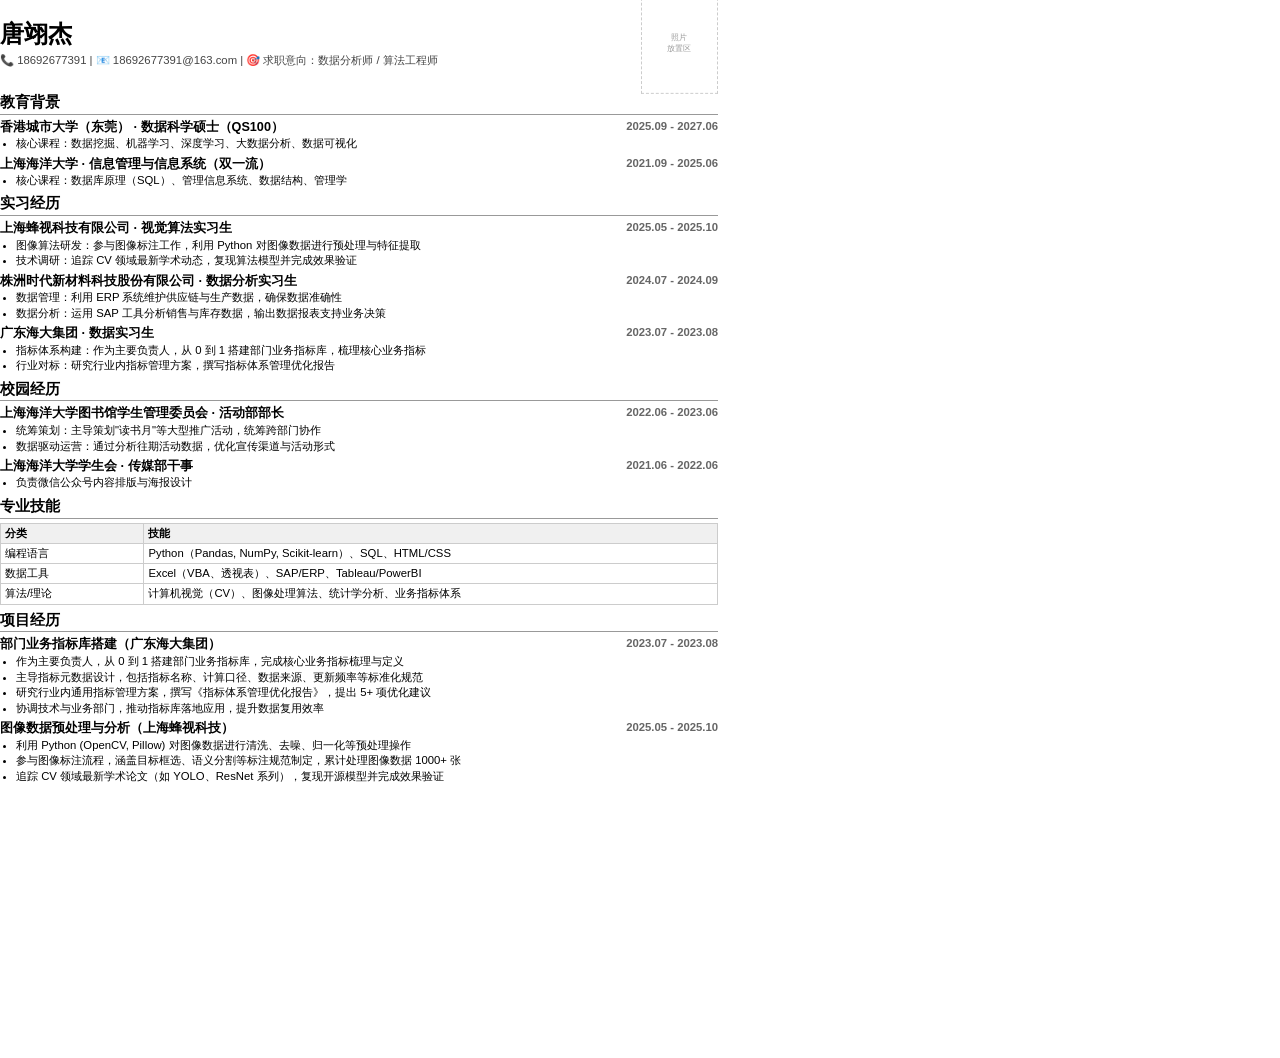
<file: resume.html>
<!DOCTYPE html>
<html>
<head>
    <meta charset="UTF-8">
    <title>唐翊杰 简历</title>
    <style>
        @page {
            size: A4;
            margin: 10mm;
        }
        body { 
            font-family: "Microsoft YaHei", "PingFang SC", sans-serif; 
            margin: 0; 
            padding: 0;
            line-height: 1.35;
            font-size: 9.5pt;
            width: 190mm;
            height: 280mm;
            overflow: hidden;
        }
        .header { position: relative; height: 22mm; padding-top: 1mm; }
        .header-info { 
            position: absolute; 
            top: 50%; 
            left: 0; 
            transform: translateY(-50%);
            width: 75%;
        }
        .photo-placeholder { 
            position: absolute; 
            top: 50%; 
            right: 0; 
            transform: translateY(-50%);
            width: 20mm; 
            height: 26mm; 
            border: 1px dashed #ccc;
            display: flex;
            align-items: center;
            justify-content: center;
            color: #999;
            font-size: 6pt;
            text-align: center;
        }
        h1 { font-size: 18pt; margin: 0 0 2px 0; }
        h2 { font-size: 11pt; border-bottom: 1px solid #999; padding-bottom: 1px; margin: 6px 0 4px 0; }
        h3 { font-size: 9.5pt; margin: 4px 0 0px 0; }
        ul { margin: 0.5px 0; padding-left: 16px; }
        li { margin: 0.3px 0; font-size: 8.5pt; }
        table { border-collapse: collapse; width: 100%; margin: 3px 0; font-size: 8.5pt; }
        th, td { border: 1px solid #ccc; padding: 2px 4px; text-align: left; }
        th { background: #f0f0f0; }
        .contact { color: #444; margin-bottom: 1px; font-size: 8.5pt; }
        .date { float: right; color: #666; font-size: 8.5pt; }
        .section { margin-bottom: 2px; }
    </style>
</head>
<body>
    <div class="header">
        <div class="header-info">
            <h1>唐翊杰</h1>
            <div class="contact">
                📞 18692677391 | 📧 18692677391@163.com | 🎯 求职意向：数据分析师 / 算法工程师
            </div>
        </div>
        <div class="photo-placeholder">照片<br>放置区</div>
    </div>

    <div class="section">
        <h2>教育背景</h2>
        <h3>香港城市大学（东莞） · 数据科学硕士（QS100） <span class="date">2025.09 - 2027.06</span></h3>
        <ul><li>核心课程：数据挖掘、机器学习、深度学习、大数据分析、数据可视化</li></ul>
        <h3>上海海洋大学 · 信息管理与信息系统（双一流） <span class="date">2021.09 - 2025.06</span></h3>
        <ul><li>核心课程：数据库原理（SQL）、管理信息系统、数据结构、管理学</li></ul>
    </div>

    <div class="section">
        <h2>实习经历</h2>
        <h3>上海蜂视科技有限公司 · 视觉算法实习生 <span class="date">2025.05 - 2025.10</span></h3>
        <ul>
            <li>图像算法研发：参与图像标注工作，利用 Python 对图像数据进行预处理与特征提取</li>
            <li>技术调研：追踪 CV 领域最新学术动态，复现算法模型并完成效果验证</li>
        </ul>
        <h3>株洲时代新材料科技股份有限公司 · 数据分析实习生 <span class="date">2024.07 - 2024.09</span></h3>
        <ul>
            <li>数据管理：利用 ERP 系统维护供应链与生产数据，确保数据准确性</li>
            <li>数据分析：运用 SAP 工具分析销售与库存数据，输出数据报表支持业务决策</li>
        </ul>
        <h3>广东海大集团 · 数据实习生 <span class="date">2023.07 - 2023.08</span></h3>
        <ul>
            <li>指标体系构建：作为主要负责人，从 0 到 1 搭建部门业务指标库，梳理核心业务指标</li>
            <li>行业对标：研究行业内指标管理方案，撰写指标体系管理优化报告</li>
        </ul>
    </div>

    <div class="section">
        <h2>校园经历</h2>
        <h3>上海海洋大学图书馆学生管理委员会 · 活动部部长 <span class="date">2022.06 - 2023.06</span></h3>
        <ul>
            <li>统筹策划：主导策划"读书月"等大型推广活动，统筹跨部门协作</li>
            <li>数据驱动运营：通过分析往期活动数据，优化宣传渠道与活动形式</li>
        </ul>
        <h3>上海海洋大学学生会 · 传媒部干事 <span class="date">2021.06 - 2022.06</span></h3>
        <ul><li>负责微信公众号内容排版与海报设计</li></ul>
    </div>

    <div class="section">
        <h2>专业技能</h2>
        <table>
            <tr><th style="width:20%">分类</th><th>技能</th></tr>
            <tr><td>编程语言</td><td>Python（Pandas, NumPy, Scikit-learn）、SQL、HTML/CSS</td></tr>
            <tr><td>数据工具</td><td>Excel（VBA、透视表）、SAP/ERP、Tableau/PowerBI</td></tr>
            <tr><td>算法/理论</td><td>计算机视觉（CV）、图像处理算法、统计学分析、业务指标体系</td></tr>
        </table>
    </div>

    <div class="section">
        <h2>项目经历</h2>
        <h3>部门业务指标库搭建（广东海大集团） <span class="date">2023.07 - 2023.08</span></h3>
        <ul>
            <li>作为主要负责人，从 0 到 1 搭建部门业务指标库，完成核心业务指标梳理与定义</li>
            <li>主导指标元数据设计，包括指标名称、计算口径、数据来源、更新频率等标准化规范</li>
            <li>研究行业内通用指标管理方案，撰写《指标体系管理优化报告》，提出 5+ 项优化建议</li>
            <li>协调技术与业务部门，推动指标库落地应用，提升数据复用效率</li>
        </ul>
        <h3>图像数据预处理与分析（上海蜂视科技） <span class="date">2025.05 - 2025.10</span></h3>
        <ul>
            <li>利用 Python (OpenCV, Pillow) 对图像数据进行清洗、去噪、归一化等预处理操作</li>
            <li>参与图像标注流程，涵盖目标框选、语义分割等标注规范制定，累计处理图像数据 1000+ 张</li>
            <li>追踪 CV 领域最新学术论文（如 YOLO、ResNet 系列），复现开源模型并完成效果验证</li>
        </ul>
    </div>
</body>
</html>
</file>
<file: css/style.css>
/* ============================================================
   唐翊杰 | AI Native Product Builder
   科幻主题 · Cyberpunk Terminal v2 — 厚重版
   ============================================================ */

/* ============================================================
   CSS 变量 — 深邃厚重
   ============================================================ */
:root {
  --cyan:        #00f0ff;
  --cyan-dim:    rgba(0, 240, 255, 0.18);
  --purple:      #b400ff;
  --purple-dim:  rgba(180, 0, 255, 0.18);
  --magenta:     #ff00aa;

  /* 背景 — 更黑更实 */
  --void:        #030308;
  --deep:        #080812;
  --surface:     rgba(12, 12, 28, 0.94);
  --surface-alt: rgba(16, 16, 36, 0.96);

  /* 文字 — 更高对比度 */
  --text-primary:   #e8e8f8;
  --text-secondary: #9090b8;
  --text-dim:       #585880;

  /* 边框 — 更粗更实在 */
  --border-glow: rgba(0, 240, 255, 0.28);
  --border-card: rgba(255, 255, 255, 0.1);

  --font-mono: 'JetBrains Mono', 'Cascadia Code', 'Fira Code', monospace;
  --font-sans: 'Space Grotesk', -apple-system, BlinkMacSystemFont, sans-serif;

  --radius-sm:   4px;
  --radius-md:   10px;
  --radius-lg:   16px;
  --section-gap: 120px;

  /* 阴影 — 更深更广 */
  --glow-cyan:   0 0 30px rgba(0, 240, 255, 0.35), 0 0 80px rgba(0, 240, 255, 0.12);
  --glow-purple: 0 0 30px rgba(180, 0, 255, 0.35), 0 0 80px rgba(180, 0, 255, 0.12);
  --shadow-card: 0 8px 40px rgba(0, 0, 0, 0.5);
}

*, *::before, *::after { margin: 0; padding: 0; box-sizing: border-box; }

/* 内联 SVG 图标 */
.icon { width: auto; height: auto; vertical-align: middle; flex-shrink: 0; }
.skill-card .icon-wrapper .icon, .skill-card .icon-wrapper svg { width: 26px; height: 26px; }
.project-icon.icon-3d .icon { width: 24px; height: 24px; position: relative; z-index: 1; }
.cc-icon-wrap .icon { width: 22px; height: 22px; position: relative; z-index: 1; }
.hero-meta .icon { width: 16px; height: 16px; margin-right: 0.35rem; color: var(--purple); }
.social-links .icon { width: 24px; height: 24px; }

html { scroll-behavior: smooth; font-size: 16px; }

body {
  font-family: var(--font-sans);
  line-height: 1.7;
  color: var(--text-primary);
  background: var(--void);
  overflow-x: hidden;
  -webkit-font-smoothing: antialiased;
  cursor: crosshair;
}

/* 性能：离屏内容延迟渲染 */
section { content-visibility: auto; contain-intrinsic-size: 500px; }
a, button, .btn, .btn-link, .filter-btn, .nav-links a, #backToTop, .project-card, .skill-card, .info-item, .contact-card {
  cursor: pointer;
}

/* --- 背景层：网格 + 噪点 --- */
body::before {
  content: '';
  position: fixed; inset: 0; z-index: -2;
  background:
    /* 网格 */
    linear-gradient(rgba(0, 240, 255, 0.05) 1px, transparent 1px),
    linear-gradient(90deg, rgba(0, 240, 255, 0.05) 1px, transparent 1px);
  background-size: 48px 48px;
  mask-image: radial-gradient(ellipse 70% 50% at 50% 0%, black 40%, transparent 75%);
  pointer-events: none;
}

/* 噪点纹理 — 厚重感关键 */
body::after {
  content: '';
  position: fixed; inset: 0; z-index: -1;
  opacity: 0.04;
  background-image: url("data:image/svg+xml,%3Csvg viewBox='0 0 256 256' xmlns='http://www.w3.org/2000/svg'%3E%3Cfilter id='n'%3E%3CfeTurbulence type='fractalNoise' baseFrequency='0.9' numOctaves='4' stitchTiles='stitch'/%3E%3C/filter%3E%3Crect width='100%25' height='100%25' filter='url(%23n)'/%3E%3C/svg%3E");
  background-size: 200px 200px;
  pointer-events: none;
}

.container { max-width: 1200px; margin: 0 auto; padding: 0 28px; }

/* ============================================================
   导航栏 — 实体毛玻璃
   ============================================================ */
.navbar {
  position: fixed; width: 100%; top: 0; z-index: 1000;
  background: rgba(6, 6, 18, 0.92);
  backdrop-filter: blur(24px) saturate(200%);
  border-bottom: 2px solid rgba(0, 240, 255, 0.15);
  transition: box-shadow 0.3s;
}
.navbar.scrolled { box-shadow: 0 0 60px rgba(0, 240, 255, 0.1); }
.navbar .container {
  display: flex; justify-content: space-between; align-items: center;
  padding: 1rem 28px;
}

.logo h1 {
  font-family: var(--font-mono); font-size: 1.25rem; font-weight: 800;
  background: linear-gradient(135deg, var(--cyan), var(--purple));
  -webkit-background-clip: text; -webkit-text-fill-color: transparent;
  background-clip: text; letter-spacing: 0.5px;
}

.nav-links { display: flex; list-style: none; gap: 2rem; }
.nav-links a {
  text-decoration: none; color: var(--text-secondary);
  font-family: var(--font-mono); font-size: 0.82rem; font-weight: 600;
  letter-spacing: 0.5px; transition: color 0.3s, text-shadow 0.3s;
  position: relative;
}
.nav-links a::before {
  content: '>'; position: absolute; left: -14px; opacity: 0;
  color: var(--cyan); transition: opacity 0.3s, transform 0.3s;
  transform: translateX(-4px);
}
.nav-links a:hover, .nav-links a.active {
  color: var(--cyan); text-shadow: 0 0 14px rgba(0, 240, 255, 0.5);
}
.nav-links a:hover::before, .nav-links a.active::before {
  opacity: 1; transform: translateX(0);
}

.burger { display: none; cursor: pointer; }
.burger div {
  width: 24px; height: 2px; background: var(--cyan);
  margin: 5px 0; border-radius: 2px; transition: all 0.3s;
  box-shadow: 0 0 10px rgba(0, 240, 255, 0.5);
}

/* ============================================================
   Hero — 暗流涌动
   ============================================================ */
.hero {
  padding: 180px 0 110px; position: relative; overflow: hidden;
}
/* 深层光晕 */
.hero::before {
  content: ''; position: absolute; top: -60%; left: 50%;
  transform: translateX(-50%); width: 1000px; height: 1000px;
  background: radial-gradient(circle, rgba(0, 240, 255, 0.12), transparent 65%);
  pointer-events: none;
}
.hero::after {
  content: ''; position: absolute; bottom: -40%; left: 15%;
  width: 700px; height: 700px;
  background: radial-gradient(circle, rgba(180, 0, 255, 0.09), transparent 65%);
  pointer-events: none;
}

.hero-content {
  display: flex; justify-content: center; text-align: center;
  position: relative; z-index: 1;
}
.hero-text { max-width: 720px; margin: 0 auto; }

.tagline {
  font-family: var(--font-sans); font-size: 1.1rem;
  margin: 2rem 0 1.5rem; color: var(--text-secondary);
  max-width: 560px; margin-left: auto; margin-right: auto;
  line-height: 1.75;
}
.tagline strong { color: var(--cyan); font-weight: 700; }

.hero-highlights {
  list-style: none; margin: 1rem 0 2rem; text-align: left;
  display: inline-block; font-size: 0.95rem; color: var(--text-secondary);
}
.hero-highlights li {
  position: relative; padding: 0.4rem 0 0.4rem 1.8rem;
}
.hero-highlights li::before {
  content: '▸'; position: absolute; left: 0; color: var(--cyan);
}
.hero-highlights li strong { color: var(--text-primary); font-weight: 700; }

/* 数据面板 — 暗色实体 */
.hero-stats {
  display: flex; flex-wrap: wrap; justify-content: center;
  gap: 1.25rem; margin-top: 3rem;
}
.hero-stat {
  min-width: 130px; padding: 1.4rem 1.6rem; border-radius: var(--radius-md);
  background: rgba(0, 240, 255, 0.06); border: 2px solid rgba(0, 240, 255, 0.18);
  position: relative; overflow: hidden;
  transition: border-color 0.3s, transform 0.3s, box-shadow 0.3s;
  box-shadow: 0 4px 30px rgba(0, 0, 0, 0.4);
}
.hero-stat:hover {
  border-color: var(--cyan); transform: translateY(-3px);
  box-shadow: var(--glow-cyan), 0 4px 30px rgba(0, 0, 0, 0.5);
}
.hero-stat::before {
  content: ''; position: absolute; top: 0; left: 0; right: 0; height: 2px;
  background: linear-gradient(90deg, transparent, var(--cyan), transparent);
  opacity: 0.7;
}
.hero-stat .number {
  display: block; font-family: var(--font-mono); font-size: 1.6rem;
  font-weight: 800; color: var(--cyan);
  text-shadow: 0 0 20px rgba(0, 240, 255, 0.4);
}
.hero-stat .label {
  font-size: 0.8rem; color: var(--text-secondary); letter-spacing: 0.5px;
  font-weight: 500;
}

/* 按钮 */
.hero-buttons { display: flex; gap: 1rem; margin: 2rem 0; justify-content: center; }
.btn {
  padding: 14px 32px; border-radius: var(--radius-sm); text-decoration: none;
  font-family: var(--font-mono); font-weight: 700; font-size: 0.9rem;
  letter-spacing: 0.5px; transition: all 0.3s;
  display: inline-flex; align-items: center; gap: 0.5rem;
}
.btn-primary {
  background: linear-gradient(135deg, var(--cyan), rgba(0, 200, 220, 0.8));
  color: #000; border: none;
  box-shadow: 0 0 25px rgba(0, 240, 255, 0.3), 0 4px 20px rgba(0, 0, 0, 0.4);
}
.btn-primary:hover {
  transform: translateY(-2px);
  box-shadow: 0 0 50px rgba(0, 240, 255, 0.5), 0 4px 20px rgba(0, 0, 0, 0.5);
}
.btn-secondary {
  background: transparent; color: var(--cyan);
  border: 2px solid rgba(0, 240, 255, 0.5);
  box-shadow: 0 0 15px rgba(0, 240, 255, 0.1);
}
.btn-secondary:hover {
  background: rgba(0, 240, 255, 0.12);
  box-shadow: 0 0 25px rgba(0, 240, 255, 0.25);
  border-color: var(--cyan);
}

.hero-meta {
  display: flex; flex-wrap: wrap; justify-content: center;
  gap: 1.5rem; font-size: 0.9rem; color: var(--text-secondary);
  font-family: var(--font-mono); font-weight: 500;
}
.hero-meta i, .hero-meta .icon { color: var(--purple); margin-right: 0.35rem; }

.social-links { display: flex; gap: 1.5rem; margin-top: 2rem; justify-content: center; }
.social-links a {
  color: var(--text-secondary); font-size: 1.5rem;
  transition: color 0.3s, transform 0.3s, text-shadow 0.3s;
}
.social-links a:hover {
  color: var(--cyan); transform: translateY(-2px);
  text-shadow: 0 0 20px rgba(0, 240, 255, 0.6);
}

/* ============================================================
   区块标题
   ============================================================ */
.section-title {
  text-align: center; font-family: var(--font-mono);
  font-size: clamp(1.8rem, 4vw, 2.5rem); margin-bottom: 3rem;
  color: var(--text-primary); position: relative; font-weight: 700;
}
.section-title::after {
  content: ''; display: block; width: 70px; height: 3px;
  margin: 0.75rem auto 0;
  background: linear-gradient(90deg, transparent, var(--cyan), var(--purple), transparent);
  border-radius: 2px;
}
.section-subtitle {
  text-align: center; font-size: 0.95rem; color: var(--text-secondary);
  font-family: var(--font-mono); margin-top: -2rem; margin-bottom: 3rem;
}

/* ============================================================
   关于我 — 终端卡片 + 右侧能力面板
   ============================================================ */
.about { padding: var(--section-gap) 0; position: relative; }

.about-layout {
  display: grid;
  grid-template-columns: 1fr 1fr;
  gap: 2rem;
  align-items: start;
}

/* ── 左侧终端 ── */
.about-terminal {
  background: rgba(0, 240, 255, 0.03);
  border: 1.5px solid rgba(0, 240, 255, 0.18);
  border-radius: var(--radius-md);
  overflow: hidden;
  box-shadow: 0 0 40px rgba(0, 240, 255, 0.05), var(--shadow-card);
  font-family: var(--font-mono);
}
.term-header {
  display: flex; align-items: center; gap: 0.5rem;
  padding: 0.7rem 1.2rem;
  background: rgba(0, 240, 255, 0.06);
  border-bottom: 1px solid rgba(0, 240, 255, 0.12);
}
.term-dot {
  width: 10px; height: 10px; border-radius: 50%;
}
.term-dot.red    { background: #ff5f57; box-shadow: 0 0 6px #ff5f57; }
.term-dot.yellow { background: #febc2e; box-shadow: 0 0 6px #febc2e; }
.term-dot.green  { background: #28c840; box-shadow: 0 0 6px #28c840; }
.term-title {
  margin-left: 0.5rem; font-size: 0.75rem;
  color: var(--text-dim); letter-spacing: 0.5px;
}
.term-body {
  padding: 1.4rem 1.6rem; font-size: 0.84rem; line-height: 1.9;
}
.term-line {
  color: var(--text-dim); margin-bottom: 0.3rem;
}
.prompt-symbol { color: var(--cyan); margin-right: 6px; font-weight: 700; }
.term-output {
  color: var(--text-primary); margin-bottom: 1rem; padding-left: 1.2rem;
}
.term-output.highlight {
  color: var(--cyan); font-style: italic;
  text-shadow: 0 0 8px rgba(0, 240, 255, 0.3);
}
.term-line.blinking .cursor-block {
  color: var(--cyan);
  animation: blink 1s step-end infinite;
}

/* ── 右侧 ── */
.about-right { display: flex; flex-direction: column; gap: 1.25rem; }

.about-card {
  background: var(--surface);
  border: 1.5px solid rgba(255,255,255,0.07);
  border-radius: var(--radius-md);
  padding: 1.4rem 1.6rem;
  box-shadow: var(--shadow-card);
  transition: border-color 0.3s, box-shadow 0.3s;
}
.about-card:hover {
  border-color: rgba(0, 240, 255, 0.3);
  box-shadow: 0 0 30px rgba(0, 240, 255, 0.07), var(--shadow-card);
}
.about-card-title {
  font-family: var(--font-mono); font-size: 0.78rem; font-weight: 700;
  color: var(--cyan); letter-spacing: 1px; text-transform: uppercase;
  margin-bottom: 1rem;
}
.about-card-title i { margin-right: 0.5rem; }

/* 核心优势标签 */
.about-tags { display: flex; flex-wrap: wrap; gap: 0.5rem; }
.about-tag {
  font-family: var(--font-mono); font-size: 0.76rem; font-weight: 600;
  padding: 0.35rem 0.85rem;
  background: rgba(0, 240, 255, 0.08);
  border: 1px solid rgba(0, 240, 255, 0.2);
  border-radius: 6px; color: var(--cyan);
  transition: background 0.3s, border-color 0.3s;
}
.about-tag:hover {
  background: rgba(0, 240, 255, 0.18);
  border-color: rgba(0, 240, 255, 0.5);
}

/* 关键数据 */
.about-stats { display: flex; gap: 1.5rem; }
.about-stat { display: flex; flex-direction: column; align-items: center; flex: 1; }
.as-num {
  font-family: var(--font-mono); font-size: 1.6rem; font-weight: 800;
  background: linear-gradient(135deg, var(--cyan), var(--purple));
  -webkit-background-clip: text; -webkit-text-fill-color: transparent;
  background-clip: text;
}
.as-label { font-size: 0.75rem; color: var(--text-dim); margin-top: 0.3rem; }

/* 求职意向 */
.about-intent { display: flex; flex-wrap: wrap; gap: 0.5rem; }
.intent-tag {
  font-family: var(--font-mono); font-size: 0.76rem; font-weight: 600;
  padding: 0.35rem 0.85rem;
  background: rgba(180, 0, 255, 0.1);
  border: 1px solid rgba(180, 0, 255, 0.25);
  border-radius: 6px; color: var(--purple);
  transition: background 0.3s, border-color 0.3s;
}
.intent-tag:hover {
  background: rgba(180, 0, 255, 0.2);
  border-color: rgba(180, 0, 255, 0.5);
}

@media (max-width: 768px) {
  .about-layout { grid-template-columns: 1fr; }
}

/* ============================================================
   技能 — 实体终端卡片
   ============================================================ */
.skills { padding: var(--section-gap) 0; position: relative; }
.skills-grid {
  display: grid; grid-template-columns: repeat(auto-fit, minmax(300px, 1fr)); gap: 1.25rem;
}
.skill-card {
  background: var(--surface); padding: 2rem 1.75rem;
  border-radius: var(--radius-md); border: 2px solid var(--border-card);
  text-align: center; position: relative; overflow: hidden;
  box-shadow: var(--shadow-card);
  transition: border-color 0.3s, transform 0.25s, box-shadow 0.3s;
}
.skill-card:hover {
  transform: translateY(-4px);
  border-color: rgba(0, 240, 255, 0.4);
  box-shadow: 0 0 50px rgba(0, 240, 255, 0.1), var(--shadow-card);
}
.skill-card::before {
  content: ''; position: absolute; top: 0; left: 0; right: 0; height: 2px;
  background: linear-gradient(90deg, transparent, var(--cyan), transparent);
  opacity: 0; transition: opacity 0.3s;
}
.skill-card:hover::before { opacity: 1; }
.skill-card i, .skill-card .icon-wrapper .icon { font-size: 2.5rem; color: var(--cyan); margin-bottom: 0.75rem; display: block; }
.skill-card h3 {
  font-family: var(--font-mono); font-size: 0.95rem; color: var(--text-primary);
  margin-bottom: 1rem; letter-spacing: 0.5px; font-weight: 700;
}

.skill-tags { display: flex; flex-wrap: wrap; gap: 0.45rem; justify-content: center; }
.tag {
  font-family: var(--font-mono); font-size: 0.75rem; padding: 5px 12px;
  border-radius: 3px; background: rgba(0, 240, 255, 0.1);
  color: var(--cyan); border: 1px solid rgba(0, 240, 255, 0.25);
  letter-spacing: 0.3px; font-weight: 600;
  transition: background 0.3s, border-color 0.3s;
}
.tag:hover { background: rgba(0, 240, 255, 0.22); border-color: var(--cyan); }

/* ============================================================
   项目卡片 — 深色实体
   ============================================================ */
.projects { padding: var(--section-gap) 0; position: relative; }
.projects-grid {
  display: grid; grid-template-columns: repeat(auto-fit, minmax(350px, 1fr));
  gap: 1.25rem; margin-bottom: 3rem;
}
.project-card {
  background: var(--surface); padding: 2rem;
  border-radius: var(--radius-md); border: 2px solid var(--border-card);
  position: relative; box-shadow: var(--shadow-card);
  transition: border-color 0.3s, transform 0.25s, box-shadow 0.3s;
}
.project-card:hover {
  transform: translateY(-4px);
  border-color: rgba(0, 240, 255, 0.35);
  box-shadow: 0 0 50px rgba(0, 240, 255, 0.08), var(--shadow-card);
}
.project-card.featured {
  border-color: rgba(0, 240, 255, 0.3);
  box-shadow: 0 0 35px rgba(0, 240, 255, 0.06), var(--shadow-card);
}
.project-card.featured:hover {
  border-color: var(--cyan);
  box-shadow: 0 0 60px rgba(0, 240, 255, 0.15), var(--shadow-card);
}

.featured-badge {
  display: inline-block; font-family: var(--font-mono); font-size: 0.7rem;
  padding: 4px 12px; border-radius: 3px; margin-bottom: 0.75rem;
  letter-spacing: 0.5px; font-weight: 700;
  background: rgba(0, 240, 255, 0.14); color: var(--cyan);
  border: 1px solid rgba(0, 240, 255, 0.3);
}
.project-icon { font-size: 2.5rem; color: var(--cyan); margin-bottom: 0.75rem; }
.project-card h3 {
  font-family: var(--font-mono); font-size: 1.1rem; color: var(--text-primary);
  margin-bottom: 0.4rem; letter-spacing: 0.3px; font-weight: 700;
}
.project-tech {
  font-family: var(--font-mono); font-size: 0.78rem; color: var(--purple);
  margin-bottom: 1rem; word-break: break-word; font-weight: 600;
}

/* --- 项目筛选 Tab --- */
.project-filters {
  display: flex; flex-wrap: wrap; gap: 0.6rem; justify-content: center; margin-bottom: 2.5rem;
}
.filter-btn {
  font-family: var(--font-mono); font-size: 0.8rem; font-weight: 700;
  padding: 9px 22px; border-radius: var(--radius-sm);
  border: 2px solid rgba(255, 255, 255, 0.12);
  background: rgba(12, 12, 28, 0.8); color: var(--text-secondary);
  cursor: crosshair; transition: all 0.3s; letter-spacing: 0.5px;
}
.filter-btn:hover {
  border-color: rgba(0, 240, 255, 0.5); color: var(--cyan);
  box-shadow: 0 0 18px rgba(0, 240, 255, 0.15);
}
.filter-btn.active {
  border-color: var(--cyan); color: #000;
  background: linear-gradient(135deg, var(--cyan), rgba(0, 200, 220, 0.9));
  box-shadow: 0 0 25px rgba(0, 240, 255, 0.35);
}

/* --- 项目卡片过滤动画 --- */
.project-card {
  transition: opacity 0.3s, transform 0.3s, border-color 0.3s, box-shadow 0.3s;
}
.project-card.filter-hide {
  display: none;
}
.project-card > p {
  font-size: 0.9rem; color: var(--text-secondary); line-height: 1.7;
}
.project-links {
  margin-top: 1.25rem; display: flex; flex-wrap: wrap; gap: 0.75rem;
}
.btn-link {
  font-family: var(--font-mono); font-size: 0.8rem; color: var(--cyan);
  text-decoration: none; display: inline-flex; align-items: center;
  gap: 0.4rem; padding: 7px 16px;
  border: 1px solid rgba(0, 240, 255, 0.3); border-radius: var(--radius-sm);
  font-weight: 600; transition: all 0.3s;
}
.btn-link:hover {
  background: rgba(0, 240, 255, 0.12); border-color: var(--cyan);
  box-shadow: 0 0 18px rgba(0, 240, 255, 0.2);
}
.btn-link.bilibili {
  border-color: rgba(255, 0, 170, 0.35); color: var(--magenta);
}
.btn-link.bilibili:hover {
  background: rgba(255, 0, 170, 0.12); border-color: var(--magenta);
  box-shadow: 0 0 18px rgba(255, 0, 170, 0.25);
}
.btn-link i, .btn-link .icon { font-size: 0.85rem; }

/* --- 项目卡片 Hover 展开 --- */
.project-card {
  overflow: hidden;
}
.project-card .card-expand {
  max-height: 0; opacity: 0;
  overflow: hidden;
  transition: max-height 0.45s ease, opacity 0.35s ease, margin 0.35s ease;
  margin-top: 0;
}
.project-card:hover .card-expand {
  max-height: 120px; opacity: 1; margin-top: 1rem;
}
.card-expand-inner {
  padding: 0.9rem 1.1rem;
  background: rgba(0, 240, 255, 0.05);
  border-radius: 6px;
  border: 1px solid rgba(0, 240, 255, 0.2);
  font-family: var(--font-mono); font-size: 0.78rem;
  color: var(--text-secondary); line-height: 1.6;
}
.card-expand-inner strong { color: var(--cyan); }

.github-cta {
  text-align: center; padding: 3rem;
  background: linear-gradient(135deg, rgba(0, 240, 255, 0.08), rgba(180, 0, 255, 0.08));
  border-radius: var(--radius-lg); border: 2px solid var(--border-glow);
  box-shadow: var(--shadow-card);
}
.github-cta h3 {
  font-family: var(--font-mono); font-size: 1.5rem; color: var(--text-primary);
  margin-bottom: 0.75rem; font-weight: 700;
}
.github-cta p { color: var(--text-secondary); margin-bottom: 1.5rem; }

/* ============================================================
   简历
   ============================================================ */
.resume { padding: var(--section-gap) 0; position: relative; }
.resume-actions { display: flex; gap: 1rem; justify-content: center; }

/* ============================================================
   联系方式
   ============================================================ */
.contact { padding: var(--section-gap) 0; position: relative; }

/* ============================================================
   页脚 — 终端签名
   ============================================================ */
.footer {
  background: var(--deep); border-top: 2px solid var(--border-glow);
  text-align: center; padding: 3rem 0;
}
.terminal-footer {
  font-family: var(--font-mono);
  display: inline-block; text-align: left;
}
.terminal-footer .terminal-line {
  opacity: 1; font-size: 0.9rem; margin-bottom: 0.6rem;
}
.terminal-footer .prompt { color: var(--cyan); font-weight: 600; }
.terminal-footer .cmd { color: var(--text-primary); font-weight: 700; }
.footer-msg {
  font-size: 0.78rem; color: var(--text-dim); margin: 0.25rem 0;
  padding-left: 0.5rem;
}

/* ============================================================
   返回顶部
   ============================================================ */
#backToTop {
  position: fixed; right: 24px; bottom: 32px;
  width: 46px; height: 46px; border-radius: 50%;
  border: 2px solid rgba(0, 240, 255, 0.35);
  background: rgba(8, 8, 20, 0.9); backdrop-filter: blur(10px);
  color: var(--cyan); display: flex; align-items: center; justify-content: center;
  cursor: pointer; opacity: 0; visibility: hidden;
  transform: translateY(20px); transition: all 0.3s;
  z-index: 999; box-shadow: 0 0 20px rgba(0, 240, 255, 0.15), 0 4px 20px rgba(0, 0, 0, 0.5);
}
#backToTop.visible { opacity: 1; visibility: visible; transform: translateY(0); }
#backToTop:hover {
  border-color: var(--cyan);
  box-shadow: 0 0 35px rgba(0, 240, 255, 0.4), 0 4px 20px rgba(0, 0, 0, 0.6);
}
#backToTop i { font-size: 1rem; }

/* ============================================================
   鼠标光晕
   ============================================================ */
#mouse-glow {
  position: fixed; z-index: -1; pointer-events: none;
  width: 500px; height: 500px;
  border-radius: 50%;
  background: radial-gradient(circle, rgba(0, 240, 255, 0.08) 0%, rgba(180, 0, 255, 0.04) 30%, transparent 65%);
  transform: translate(-50%, -50%);
  transition: opacity 0.4s;
  opacity: 0;
}

/* ============================================================
   3D 图标交互 — 技能卡片
   ============================================================ */
.skill-card {
  perspective: 800px;
}
.skill-card .icon-wrapper {
  display: inline-block;
  width: 70px; height: 70px; line-height: 70px;
  border-radius: 50%;
  background: linear-gradient(135deg, rgba(0, 240, 255, 0.1), rgba(180, 0, 255, 0.1));
  border: 2px solid rgba(0, 240, 255, 0.2);
  margin-bottom: 0.75rem;
  transition: transform 0.5s cubic-bezier(0.34, 1.56, 0.64, 1),
              box-shadow 0.4s ease,
              border-color 0.3s ease;
  position: relative;
}
.skill-card .icon-wrapper::before {
  content: ''; position: absolute; inset: -4px;
  border-radius: 50%;
  border: 2px solid transparent;
  background: linear-gradient(135deg, var(--cyan), var(--purple)) border-box;
  -webkit-mask: linear-gradient(#fff 0 0) padding-box, linear-gradient(#fff 0 0);
  -webkit-mask-composite: xor; mask-composite: exclude;
  opacity: 0; transition: opacity 0.4s;
}
.skill-card:hover .icon-wrapper::before { opacity: 1; }
.skill-card .icon-wrapper i, .skill-card .icon-wrapper .icon {
  font-size: 1.6rem; color: var(--cyan);
  transition: color 0.3s, transform 0.4s;
  display: inline-block;
}
.skill-card:hover .icon-wrapper {
  transform: rotateY(360deg) scale(1.15);
  box-shadow: 0 0 30px rgba(0, 240, 255, 0.3), 0 0 60px rgba(180, 0, 255, 0.15);
  border-color: var(--cyan);
}
.skill-card:hover .icon-wrapper i,
.skill-card:hover .icon-wrapper .icon {
  color: #fff;
  filter: drop-shadow(0 0 8px var(--cyan));
}

/* 技能标签逐个亮灯 */
.skill-card .tag {
  transition: background 0.3s, border-color 0.3s, box-shadow 0.3s, transform 0.25s;
}
.skill-card:hover .tag {
  animation: tagPop 0.4s ease forwards;
}
.skill-card:hover .tag:nth-child(1) { animation-delay: 0.00s; }
.skill-card:hover .tag:nth-child(2) { animation-delay: 0.05s; }
.skill-card:hover .tag:nth-child(3) { animation-delay: 0.10s; }
.skill-card:hover .tag:nth-child(4) { animation-delay: 0.15s; }
.skill-card:hover .tag:nth-child(5) { animation-delay: 0.20s; }
.skill-card:hover .tag:nth-child(6) { animation-delay: 0.25s; }
@keyframes tagPop {
  0% { transform: scale(1); }
  50% { transform: scale(1.08); box-shadow: 0 0 12px rgba(0, 240, 255, 0.3); border-color: var(--cyan); }
  100% { transform: scale(1); }
}

/* ============================================================
   3D 图标交互 — 项目卡片
   ============================================================ */
.project-icon.icon-3d {
  display: inline-block;
  width: 56px; height: 56px; line-height: 56px;
  text-align: center; border-radius: 12px;
  background: linear-gradient(135deg, rgba(0, 240, 255, 0.12), rgba(180, 0, 255, 0.08));
  border: 2px solid rgba(0, 240, 255, 0.2);
  transition: transform 0.5s cubic-bezier(0.34, 1.56, 0.64, 1),
              box-shadow 0.4s ease,
              border-color 0.3s ease;
  position: relative; overflow: hidden;
}
.project-icon.icon-3d::before {
  content: ''; position: absolute; top: -50%; left: -50%;
  width: 200%; height: 200%;
  background: conic-gradient(from 0deg, transparent, var(--cyan), transparent, var(--purple), transparent);
  animation: iconSpin 3s linear infinite;
  opacity: 0; transition: opacity 0.4s;
}
.project-card:hover .project-icon.icon-3d::before { opacity: 0.3; }
@keyframes iconSpin {
  100% { transform: rotate(360deg); }
}
.project-icon.icon-3d i, .project-icon.icon-3d .icon {
  font-size: 1.5rem; color: var(--cyan);
  position: relative; z-index: 1;
  transition: color 0.3s, transform 0.4s;
}
.project-card:hover .project-icon.icon-3d {
  transform: scale(1.2) rotate(-5deg);
  box-shadow: 0 0 25px rgba(0, 240, 255, 0.3), 0 0 50px rgba(180, 0, 255, 0.1);
  border-color: var(--cyan);
}
.project-card:hover .project-icon.icon-3d i,
.project-card:hover .project-icon.icon-3d .icon {
  color: #fff;
  filter: drop-shadow(0 0 6px var(--cyan));
  animation: iconBounce 0.6s ease;
}
@keyframes iconBounce {
  0%, 100% { transform: translateY(0); }
  30% { transform: translateY(-6px) scale(1.1); }
  60% { transform: translateY(2px) scale(0.95); }
}

/* 项目卡片 3D tilt 悬停 */
.project-card {
  transform-style: preserve-3d;
  perspective: 1000px;
}
.project-card:hover {
  transform: translateY(-6px) rotateX(2deg);
}

/* ============================================================
   响应式
   ============================================================ */
@media (max-width: 768px) {
  :root { --section-gap: 80px; }
  .nav-links {
    position: fixed; right: -100%; top: 64px;
    flex-direction: column; background: rgba(8, 8, 20, 0.96);
    backdrop-filter: blur(24px); width: 100%; padding: 2rem;
    border-bottom: 2px solid var(--border-glow);
    transition: right 0.3s; gap: 1.5rem;
  }
  .nav-links.active { right: 0; }
  .burger { display: block; }
  .hero { padding: 150px 0 100px; }
  .hero-text h1 { font-size: 2.5rem; }
  .hero-buttons { flex-direction: column; align-items: center; }
  .skills-grid, .projects-grid { grid-template-columns: 1fr; }
  .resume-actions { flex-direction: column; align-items: center; }
  .resume-preview { padding: 1.5rem; }
  .hero-stats { gap: 0.75rem; }
  .hero-stat { min-width: 100px; padding: 1rem 1.2rem; }
}
@media (max-width: 480px) {
  .hero-stats { flex-direction: column; align-items: center; }
  .info-grid { grid-template-columns: 1fr; }
}

/* ============================================================
   基本信息 — 终端面板 + 时间轴
   ============================================================ */
.resume { padding: var(--section-gap) 0; }

.profile-layout {
  display: grid;
  grid-template-columns: 320px 1fr;
  gap: 2rem;
  margin-bottom: 2.5rem;
  align-items: start;
}

/* ── 左侧终端面板 ── */
.profile-panel {
  background: rgba(0, 240, 255, 0.03);
  border: 1.5px solid rgba(0, 240, 255, 0.2);
  border-radius: var(--radius-md);
  overflow: hidden;
  box-shadow: 0 0 40px rgba(0, 240, 255, 0.06), var(--shadow-card);
  font-family: var(--font-mono);
}
.panel-header {
  display: flex; align-items: center; gap: 0.5rem;
  padding: 0.75rem 1.2rem;
  background: rgba(0, 240, 255, 0.06);
  border-bottom: 1px solid rgba(0, 240, 255, 0.12);
}
.panel-dot {
  width: 10px; height: 10px; border-radius: 50%;
}
.dot-red    { background: #ff5f57; box-shadow: 0 0 6px #ff5f57; }
.dot-yellow { background: #febc2e; box-shadow: 0 0 6px #febc2e; }
.dot-green  { background: #28c840; box-shadow: 0 0 6px #28c840; }
.panel-title {
  margin-left: 0.5rem; font-size: 0.78rem;
  color: var(--text-dim); letter-spacing: 0.5px;
}
.panel-body { padding: 1.4rem 1.6rem; }
.profile-row {
  display: flex; align-items: flex-start;
  gap: 0.75rem; margin-bottom: 0.9rem;
  font-size: 0.82rem; line-height: 1.5;
}
.profile-key {
  color: var(--cyan); font-weight: 700;
  min-width: 68px; letter-spacing: 0.5px;
  font-size: 0.75rem; padding-top: 2px;
}
.profile-val { color: var(--text-secondary); }
.profile-val.cyan { color: var(--cyan); text-shadow: 0 0 10px rgba(0,240,255,0.3); }
.profile-val.dim  { color: var(--text-dim); }
.profile-divider {
  border: none; border-top: 1px solid rgba(0,240,255,0.1);
  margin: 1rem 0;
}
.status-dot {
  display: inline-block; width: 7px; height: 7px;
  background: #28c840; border-radius: 50%;
  margin-right: 6px; vertical-align: middle;
  box-shadow: 0 0 8px #28c840;
  animation: statusPulse 2s ease-in-out infinite;
}
@keyframes statusPulse {
  0%, 100% { opacity: 1; }
  50% { opacity: 0.4; }
}

/* ── 右侧时间轴 ── */
.timeline-wrap { display: flex; flex-direction: column; gap: 2.2rem; }
.timeline-block {}
.tl-label {
  font-family: var(--font-mono); font-size: 0.82rem; font-weight: 700;
  color: var(--cyan); letter-spacing: 1px; text-transform: uppercase;
  margin-bottom: 1.2rem; padding-left: 1.4rem; position: relative;
}
.tl-label::before {
  content: ''; position: absolute; left: 0; top: 50%;
  transform: translateY(-50%);
  width: 8px; height: 8px; border-radius: 50%;
  background: var(--cyan); box-shadow: 0 0 10px var(--cyan);
}
.tl-label.purple { color: var(--purple); }
.tl-label.purple::before { background: var(--purple); box-shadow: 0 0 10px var(--purple); }

.tl-items { border-left: 1.5px solid rgba(0,240,255,0.15); margin-left: 3px; padding-left: 1.5rem; }
.tl-item {
  position: relative; padding: 0 0 1.4rem 0;
  display: flex; gap: 1rem; align-items: flex-start;
}
.tl-item:last-child { padding-bottom: 0; }
.tl-dot {
  position: absolute; left: -1.94rem; top: 5px;
  width: 10px; height: 10px; border-radius: 50%;
  background: var(--deep);
  border: 2px solid var(--cyan);
  box-shadow: 0 0 8px rgba(0,240,255,0.4);
  flex-shrink: 0;
  transition: transform 0.3s, box-shadow 0.3s;
}
.tl-dot.purple { border-color: var(--purple); box-shadow: 0 0 8px rgba(180,0,255,0.4); }
.tl-item:hover .tl-dot {
  transform: scale(1.4);
  box-shadow: 0 0 16px rgba(0,240,255,0.7);
}
.tl-item:hover .tl-dot.purple { box-shadow: 0 0 16px rgba(180,0,255,0.7); }

.tl-content { flex: 1; }
.tl-period {
  font-family: var(--font-mono); font-size: 0.72rem;
  color: var(--text-dim); letter-spacing: 0.5px; margin-bottom: 0.2rem;
}
.tl-title {
  font-family: var(--font-sans); font-size: 1rem; font-weight: 700;
  color: var(--text-primary); margin-bottom: 0.2rem;
}
.tl-sub {
  font-family: var(--font-mono); font-size: 0.8rem; color: var(--text-secondary);
}

.resume-actions {
  display: flex; gap: 1rem; justify-content: center; margin-top: 1rem;
}

@media (max-width: 768px) {
  .profile-layout { grid-template-columns: 1fr; }
}

/* ═══════════════════════════════════════════════════════
   移动端兜底：overlay 默认隐藏，内容默认可见
   ═══════════════════════════════════════════════════════ */
@media (max-width: 767px) {
  #intro-overlay {
    display: none !important;
    visibility: hidden !important;
    pointer-events: none !important;
  }
  .mobile-visible {
    opacity: 1 !important;
    transform: none !important;
  }
  #crt-container {
    opacity: 1 !important;
    display: block !important;
  }
  #terminal-output {
    opacity: 1 !important;
  }
  .hero-reveal {
    opacity: 1 !important;
    transform: none !important;
  }
}

/* ============================================================
   联系方式 v2 — 横向大卡 + 光波扩散
   ============================================================ */
.contact-grid-v2 {
  display: grid;
  grid-template-columns: repeat(2, 1fr);
  gap: 1.25rem;
  margin-bottom: 2rem;
}
.contact-card-v2 {
  display: flex; align-items: center; gap: 1.25rem;
  padding: 1.6rem 1.8rem;
  background: var(--surface);
  border: 1.5px solid rgba(255,255,255,0.08);
  border-radius: var(--radius-md);
  text-decoration: none; color: inherit;
  box-shadow: var(--shadow-card);
  position: relative; overflow: hidden;
  transition: border-color 0.3s, transform 0.3s, box-shadow 0.3s;
}
.contact-card-v2::before {
  content: ''; position: absolute;
  top: 0; left: -100%; width: 60%; height: 100%;
  background: linear-gradient(90deg, transparent, rgba(0,240,255,0.06), transparent);
  transition: left 0.5s ease;
}
.contact-card-v2:hover::before { left: 150%; }
.contact-card-v2:hover {
  border-color: rgba(0,240,255,0.45);
  transform: translateY(-3px);
  box-shadow: 0 0 40px rgba(0,240,255,0.1), var(--shadow-card);
}
.contact-card-v2.github:hover { border-color: rgba(180,0,255,0.45); }
.contact-card-v2.github:hover { box-shadow: 0 0 40px rgba(180,0,255,0.1), var(--shadow-card); }

/* 图标 + 光波 */
.cc-icon-wrap {
  position: relative; flex-shrink: 0;
  width: 54px; height: 54px;
  display: flex; align-items: center; justify-content: center;
  border-radius: 50%;
  background: rgba(0,240,255,0.08);
  border: 1.5px solid rgba(0,240,255,0.2);
}
.cc-icon-wrap i, .cc-icon-wrap .icon { font-size: 1.4rem; color: var(--cyan); position: relative; z-index: 1; }
.contact-card-v2.github .cc-icon-wrap i, .contact-card-v2.github .cc-icon-wrap .icon { color: var(--purple); }
.contact-card-v2.github .cc-icon-wrap { background: rgba(180,0,255,0.08); border-color: rgba(180,0,255,0.2); }

.cc-ripple {
  position: absolute; inset: 0; border-radius: 50%;
  border: 1.5px solid rgba(0,240,255,0.3);
  opacity: 0; transform: scale(1);
}
.contact-card-v2:hover .cc-ripple {
  animation: rippleOut 0.8s ease-out forwards;
}
@keyframes rippleOut {
  0%   { opacity: 0.8; transform: scale(1); }
  100% { opacity: 0;   transform: scale(2.2); }
}
.contact-card-v2.github:hover .cc-ripple { border-color: rgba(180,0,255,0.4); }

.cc-info { flex: 1; }
.cc-label {
  display: block; font-family: var(--font-mono); font-size: 0.7rem;
  color: var(--text-dim); letter-spacing: 1px; margin-bottom: 0.25rem;
}
.cc-value {
  display: block; font-family: var(--font-mono); font-size: 0.95rem;
  color: var(--text-primary); font-weight: 600;
}
.cc-arrow {
  color: var(--text-dim); font-size: 0.85rem;
  transition: color 0.3s, transform 0.3s;
}
.contact-card-v2:hover .cc-arrow { color: var(--cyan); transform: translateX(4px); }
.contact-card-v2.github:hover .cc-arrow { color: var(--purple); }
.contact-card-v2.location { cursor: default; }

/* ping 在线状态 */
.cc-status {
  display: flex; align-items: center; gap: 6px;
  font-family: var(--font-mono); font-size: 0.75rem;
  color: #28c840;
}
.ping-dot {
  width: 8px; height: 8px; border-radius: 50%;
  background: #28c840; box-shadow: 0 0 8px #28c840;
  animation: statusPulse 2s ease-in-out infinite;
}

/* 底部横幅 */
.contact-banner {
  border: 1.5px solid rgba(0,240,255,0.15);
  border-radius: var(--radius-md);
  padding: 1.4rem 2rem;
  background: rgba(0,240,255,0.03);
  font-family: var(--font-mono); font-size: 0.9rem;
  display: flex; flex-direction: column; gap: 0.6rem;
}
.banner-line { display: flex; align-items: center; gap: 1rem; }
.banner-key {
  color: var(--cyan); font-weight: 700; font-size: 0.78rem;
  letter-spacing: 1.5px; min-width: 64px;
}
.banner-val { color: var(--text-secondary); }
.blink-cursor {
  color: var(--cyan);
  animation: blink 1s step-end infinite;
}
@keyframes blink {
  0%, 100% { opacity: 1; }
  50% { opacity: 0; }
}

@media (max-width: 768px) {
  .contact-grid-v2 { grid-template-columns: 1fr; }
}

/* ═══════════════════════════════════════════════════════
   开场动画覆盖层 — 矩阵雨 + 粒子汇聚 + 霓虹爆炸
   ═══════════════════════════════════════════════════════ */
#intro-overlay {
  position: fixed; inset: 0; z-index: 99999;
  background: #000;
  display: flex; align-items: center; justify-content: center;
  transition: opacity 0.8s ease, visibility 0.8s;
}
#intro-overlay.hidden {
  opacity: 0; visibility: hidden; pointer-events: none;
}
#matrix-canvas {
  position: absolute; inset: 0; z-index: 1;
}

/* ═══════════════════════════════════════════════════════
   CRT 显示器外壳 — 纯文字展示用
   ═══════════════════════════════════════════════════════ */
#crt-container {
  opacity: 0;                     /* 初始隐藏，JS 控制浮现 */
  transition: opacity 0.6s ease;
}
.crt-frame {
  position: relative;
  border-radius: var(--radius-md);
  padding: 3px;
  background: linear-gradient(135deg, rgba(0,240,255,0.15), rgba(180,0,255,0.15));
  box-shadow:
    0 0 0 1px rgba(0,240,255,0.1),
    0 0 40px rgba(0,240,255,0.08),
    0 0 80px rgba(180,0,255,0.05),
    inset 0 0 60px rgba(0,240,255,0.02);
  animation: crtPulse 4s ease-in-out infinite;
  max-width: 750px;
  margin: 0 auto 1.5rem;
}
@keyframes crtPulse {
  0%, 100% { box-shadow: 0 0 0 1px rgba(0,240,255,0.1), 0 0 40px rgba(0,240,255,0.08), 0 0 80px rgba(180,0,255,0.05), inset 0 0 60px rgba(0,240,255,0.02); }
  50%      { box-shadow: 0 0 0 1px rgba(0,240,255,0.2), 0 0 60px rgba(0,240,255,0.15), 0 0 120px rgba(180,0,255,0.1),  inset 0 0 80px rgba(0,240,255,0.04); }
}
.crt-scanline {
  position: absolute; inset: 3px; z-index: 2; pointer-events: none;
  border-radius: calc(var(--radius-md) - 3px);
  background: repeating-linear-gradient(
    0deg,
    rgba(0,0,0,0.08) 0px,
    rgba(0,0,0,0.08) 1px,
    transparent 1px,
    transparent 3px
  );
  opacity: 0.4;
  animation: scanMove 6s linear infinite;
}
@keyframes scanMove {
  0%   { transform: translateY(-100%); }
  100% { transform: translateY(100%); }
}
.crt-glow {
  position: absolute; inset: 3px; z-index: 1; pointer-events: none;
  border-radius: calc(var(--radius-md) - 3px);
  box-shadow: inset 0 0 40px rgba(0,240,255,0.06);
}

/* ═══════════════════════════════════════════════════════
   CRT 内部纯文字展示
   ═══════════════════════════════════════════════════════ */
.terminal-hero {
  position: relative; z-index: 3;
  font-family: var(--font-sans);
  padding: 2.5rem 2.5rem 2rem;
  text-align: center;
  min-height: 200px;
  display: flex; flex-direction: column;
  align-items: center; justify-content: center;
  gap: 0.6rem;
}
.hero-line {
  opacity: 0; transform: translateY(18px);
  transition: opacity 0.7s cubic-bezier(0.16,1,0.3,1),
              transform 0.7s cubic-bezier(0.16,1,0.3,1);
}
.hero-line.show {
  opacity: 1; transform: translateY(0);
}
.hero-line-name {
  font-family: var(--font-sans);
  font-size: clamp(2.4rem, 6vw, 4.2rem);
  font-weight: 900;
  letter-spacing: -1px;
  background: linear-gradient(135deg, var(--cyan) 0%, #fff 40%, var(--purple) 70%, var(--magenta) 100%);
  background-size: 200% 200%;
  -webkit-background-clip: text;
  -webkit-text-fill-color: transparent;
  background-clip: text;
  animation: gradientShift 4s ease infinite;
  filter: drop-shadow(0 0 30px rgba(0,240,255,0.3));
  margin: 0; line-height: 1.15;
}
@keyframes gradientShift {
  0%, 100% { background-position: 0% 50%; }
  50%       { background-position: 100% 50%; }
}
.hero-line-role {
  font-family: var(--font-mono);
  font-size: clamp(0.82rem, 1.6vw, 1.05rem);
  color: var(--text-secondary);
  letter-spacing: 0.5px;
  margin: 0.3rem 0 0;
  white-space: nowrap;
}
.hero-line-status {
  font-family: var(--font-mono);
  font-size: clamp(0.78rem, 1.5vw, 0.95rem);
  color: var(--text-dim);
  margin: 0.2rem 0 0;
  letter-spacing: 0.5px;
}
.hero-line-status .sep {
  color: var(--cyan);
  margin: 0 0.5rem;
  opacity: 0.6;
}

/* Hero 后续内容渐入 */
.hero-reveal {
  transition: opacity 0.9s ease 0.1s, transform 0.9s ease 0.1s;
  transform: translateY(24px);
  opacity: 0;
}
.hero-reveal.show {
  opacity: 1 !important;
  transform: translateY(0);
}

/* 页面入场：overlay 消失后整体微上浮 */
body.page-entered .navbar,
body.page-entered .hero,
body.page-entered section {
  animation: pageEnter 0.8s cubic-bezier(0.16,1,0.3,1) forwards;
}
@keyframes pageEnter {
  from { opacity: 0; transform: translateY(16px); }
  to   { opacity: 1; transform: translateY(0); }
}

@media (prefers-reduced-motion: reduce) {
  *,
  *::before,
  *::after {
    animation-duration: 0.01ms !important;
    animation-iteration-count: 1 !important;
    transition-duration: 0.01ms !important;
  }
}
</file>
